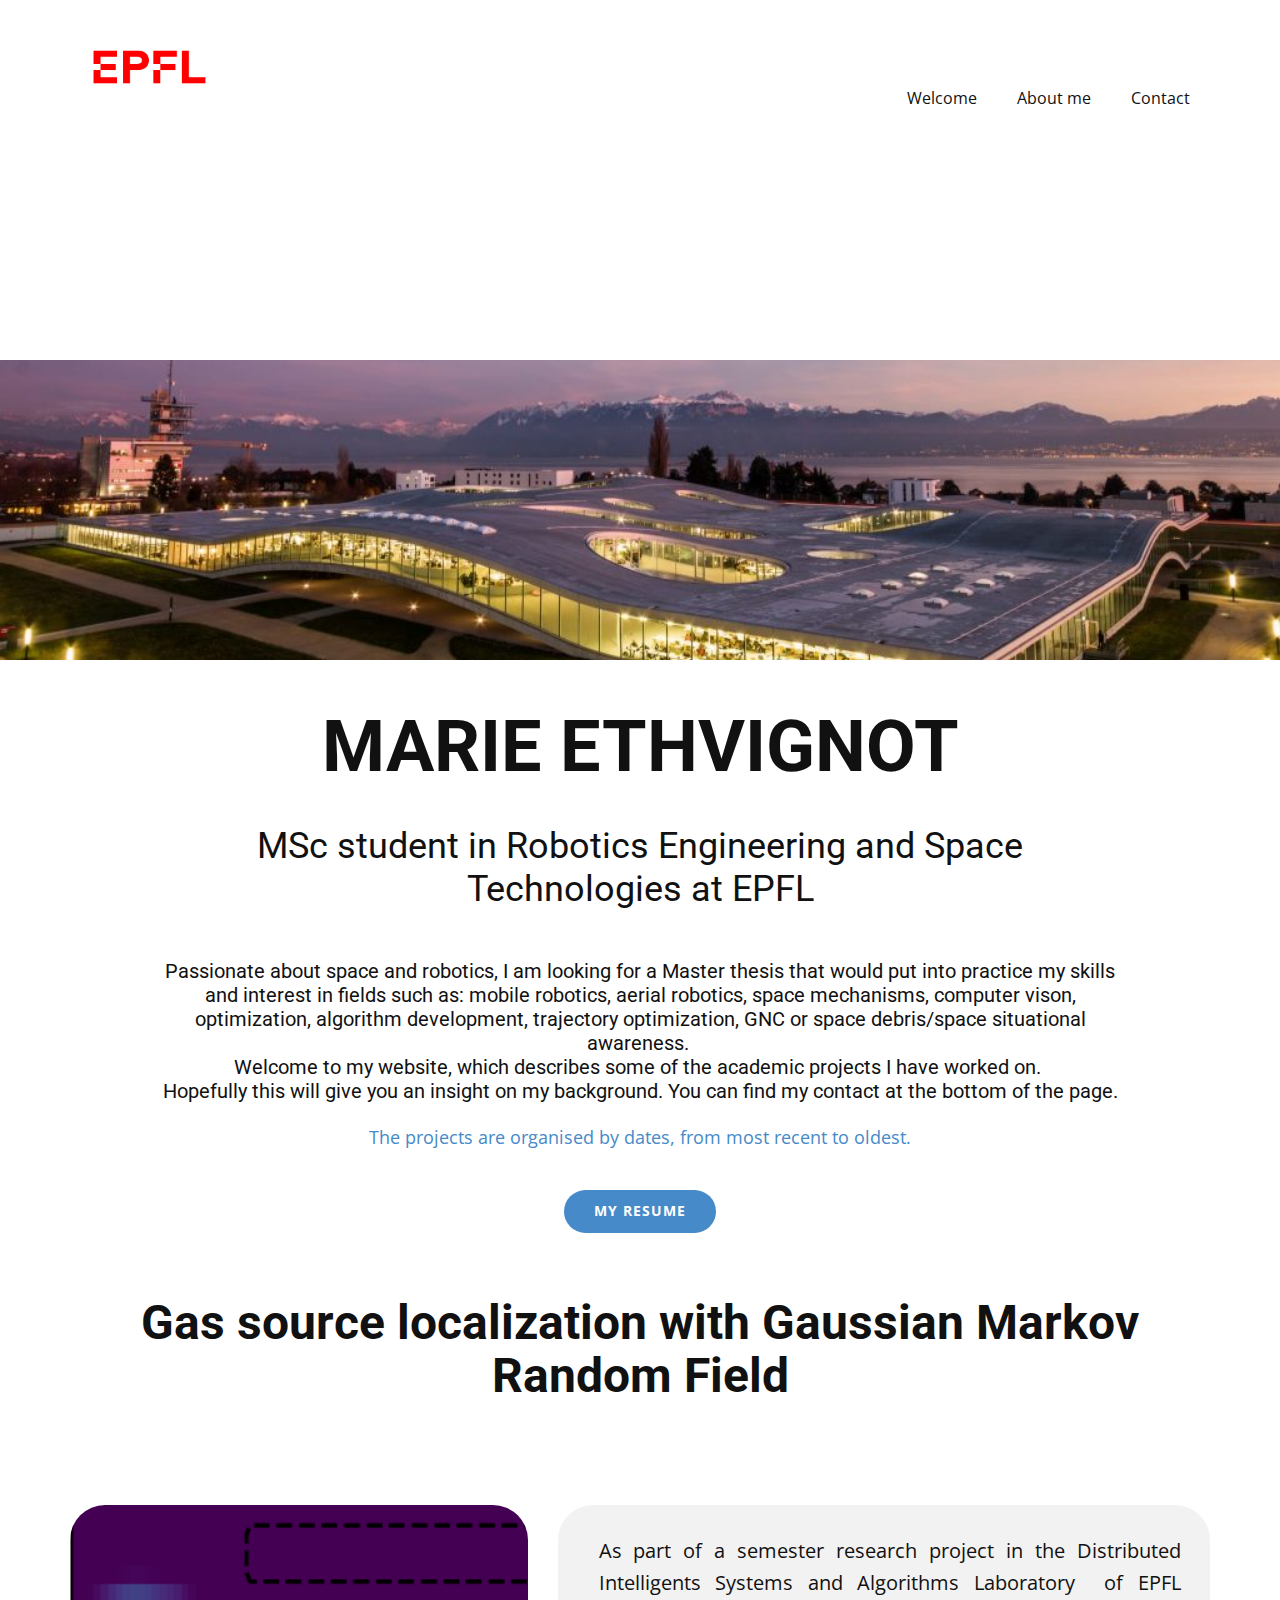
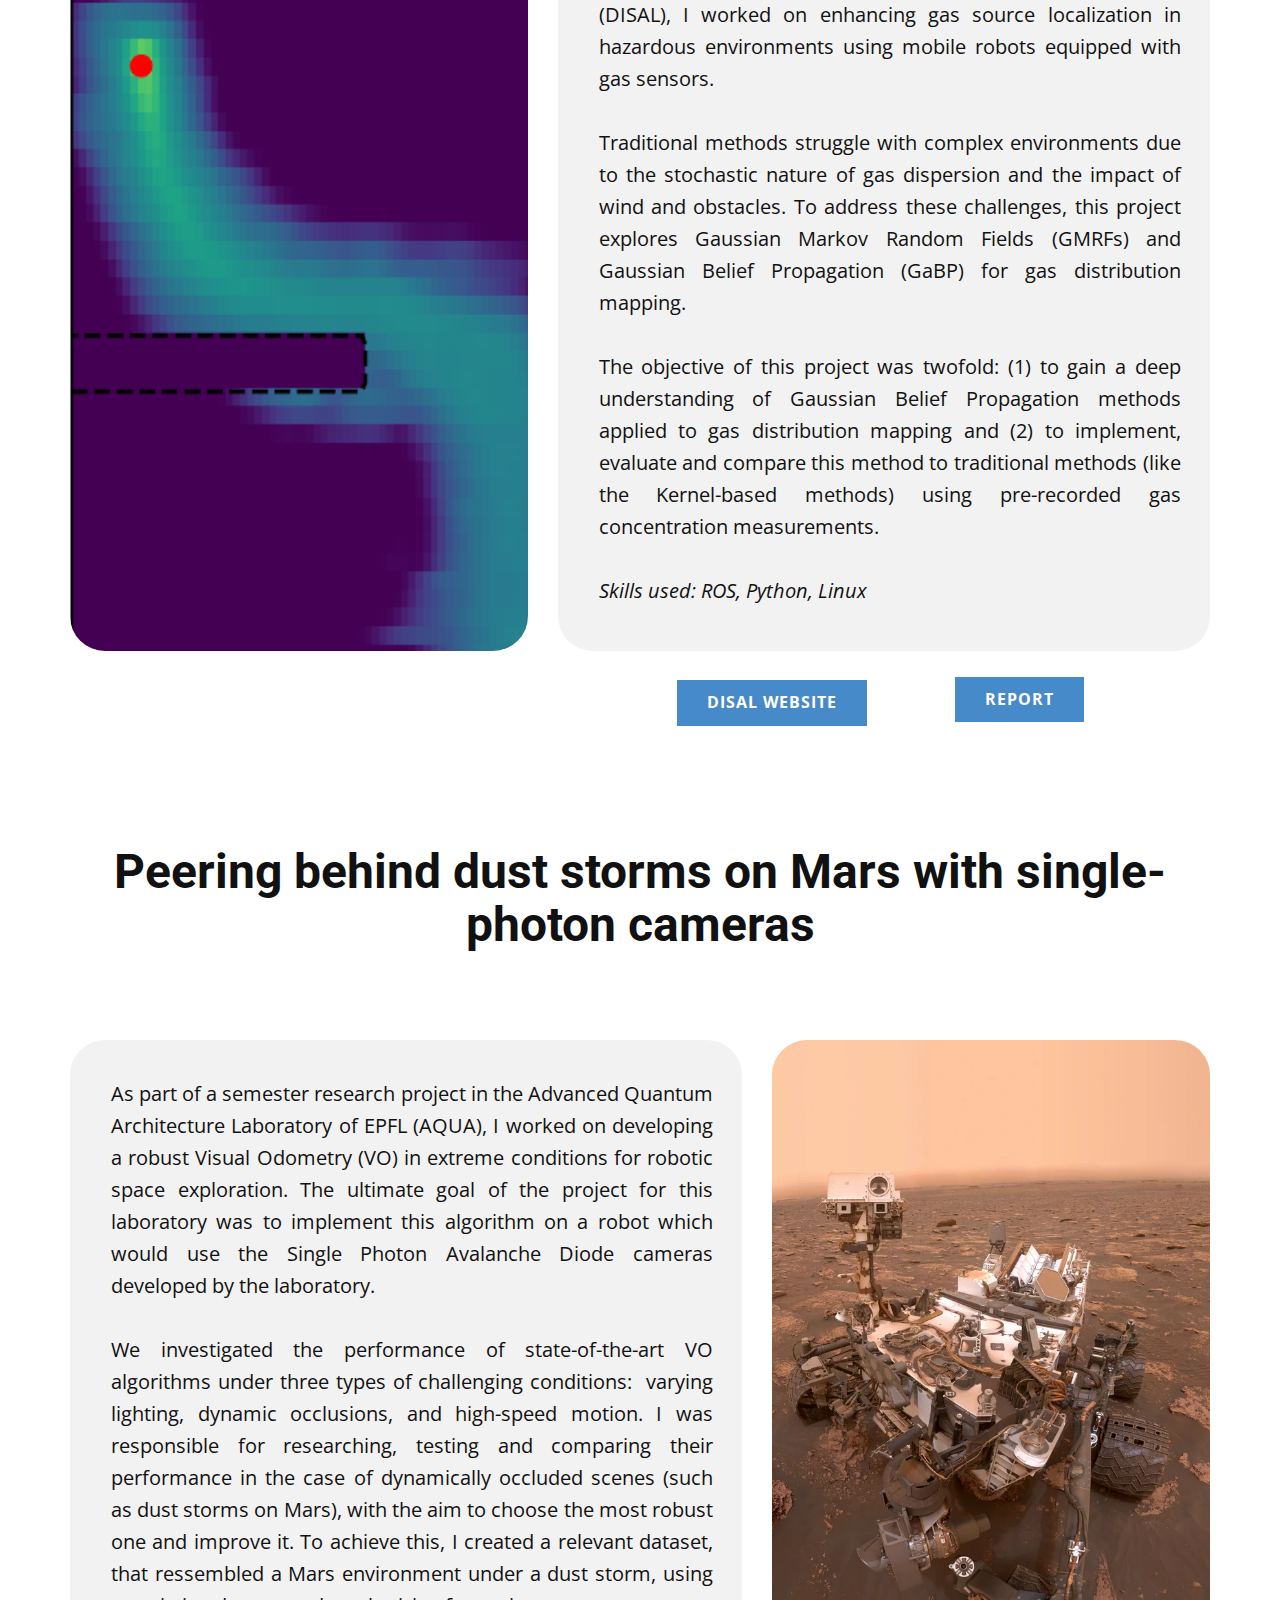
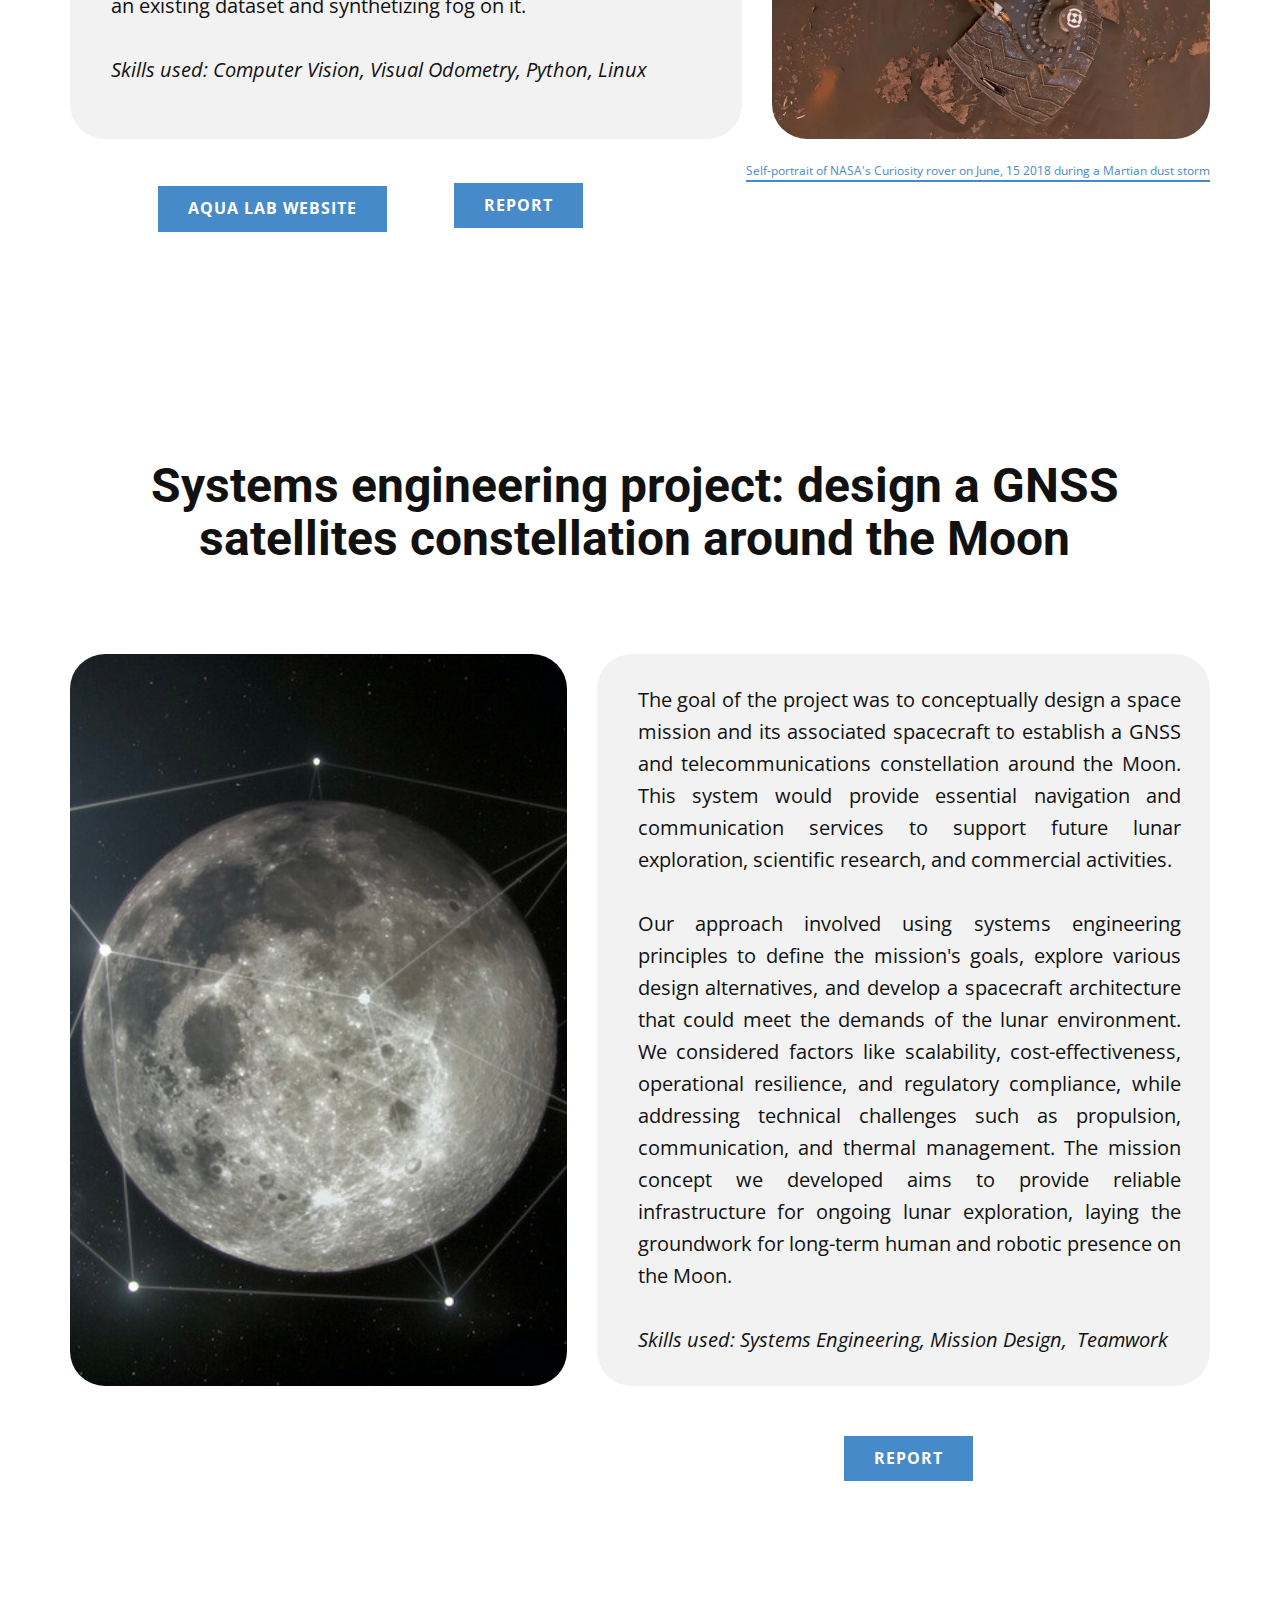
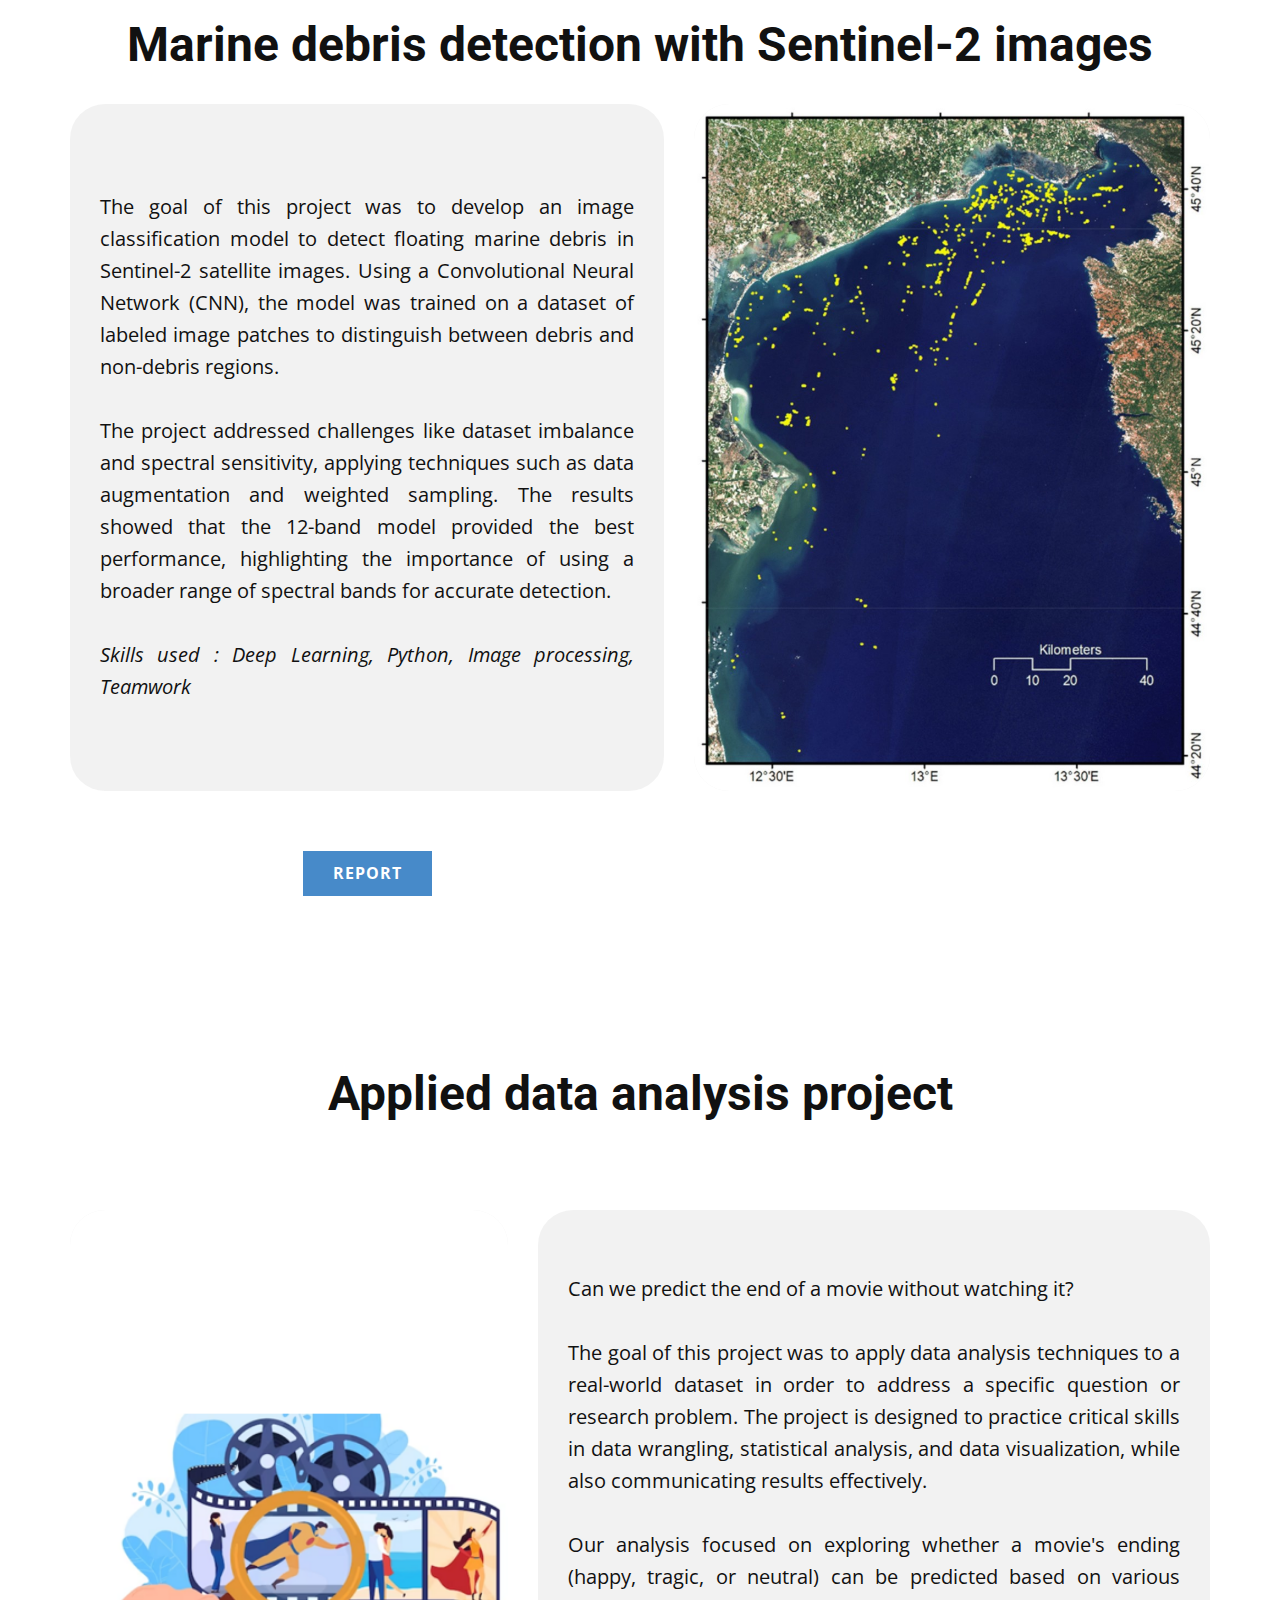
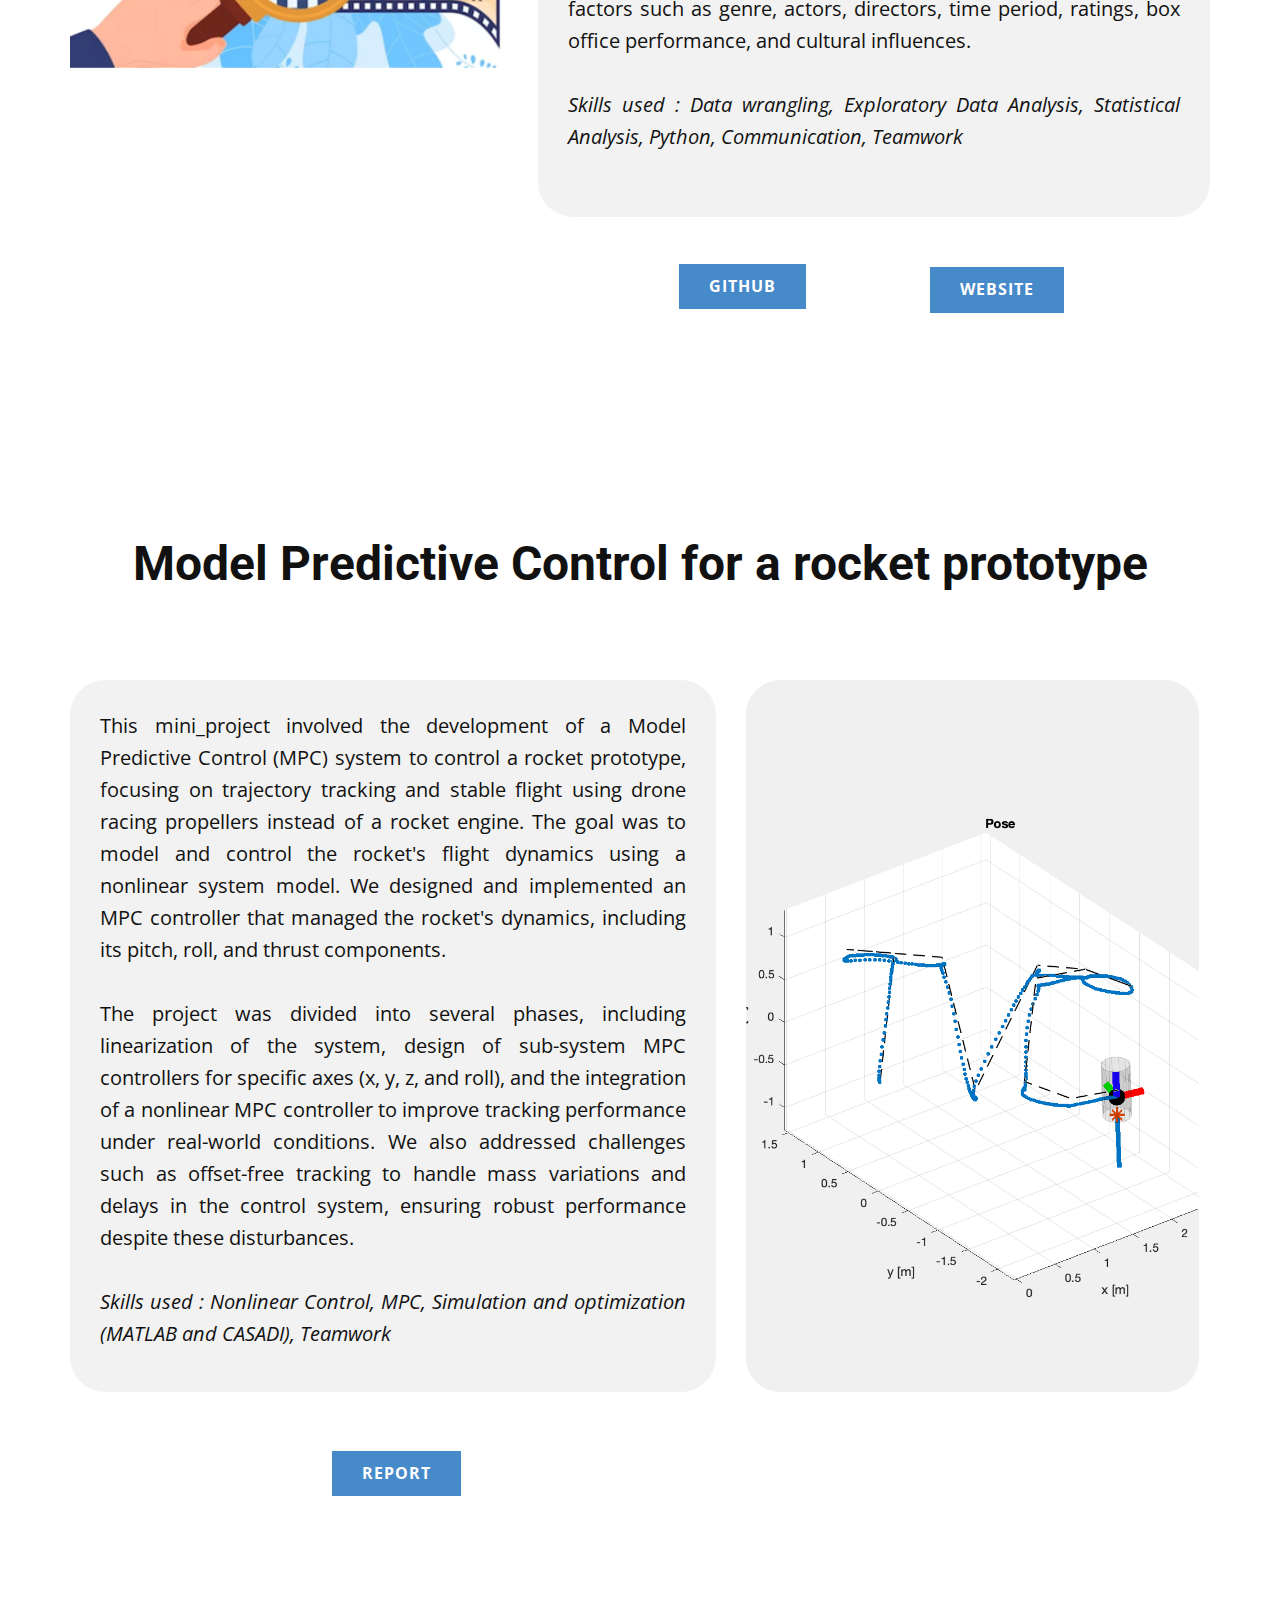
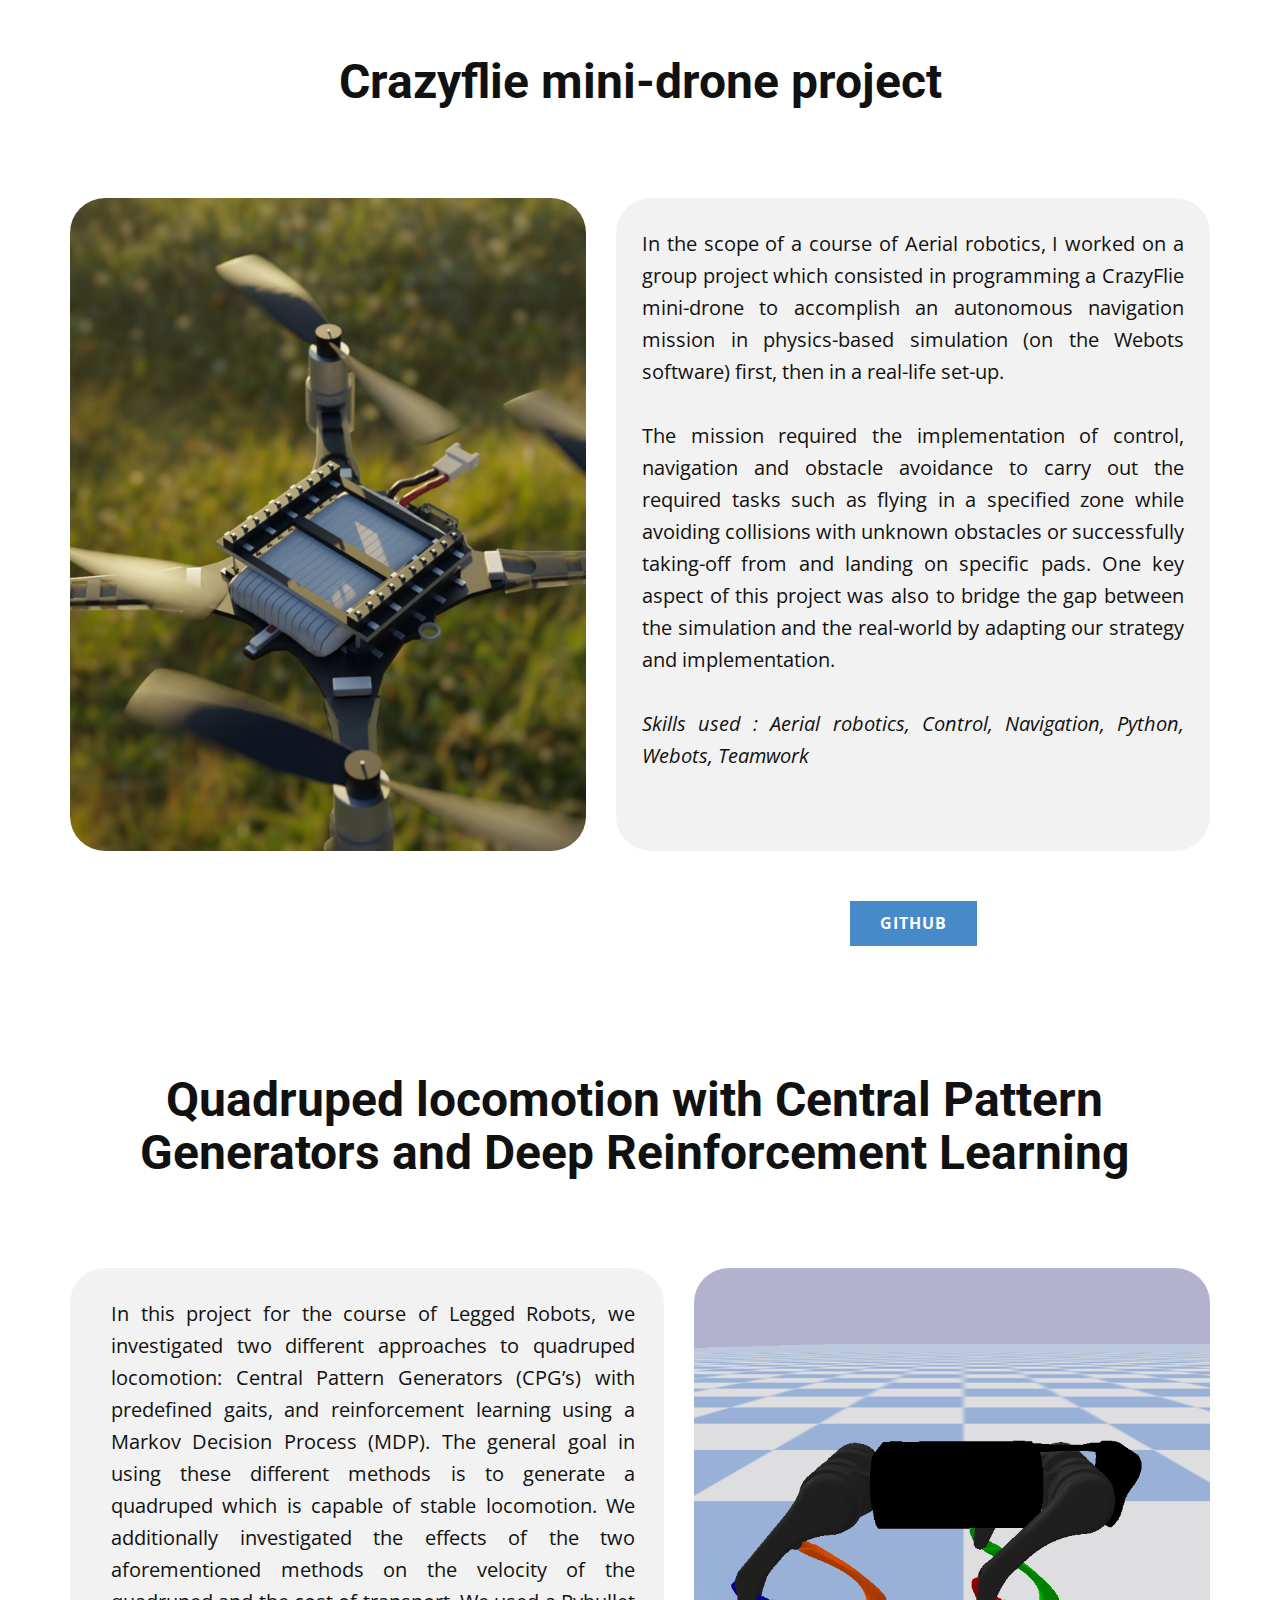
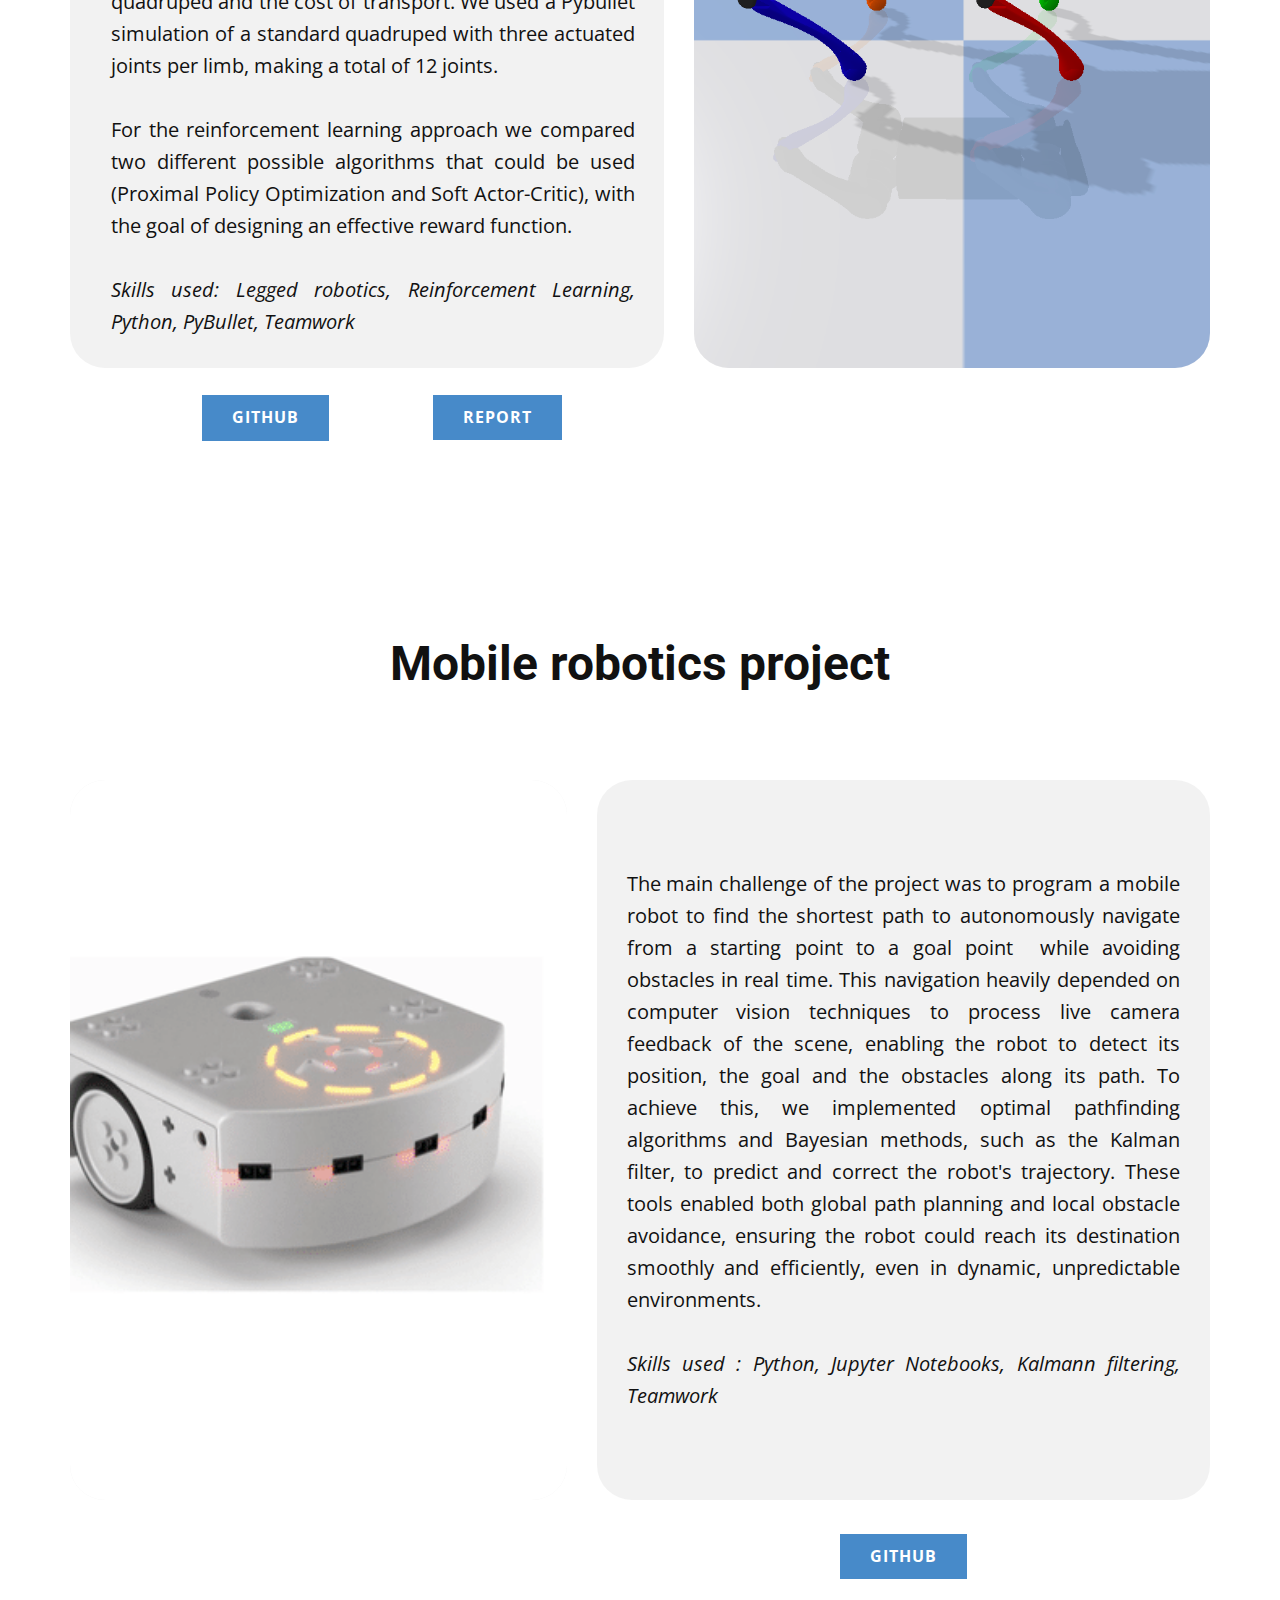
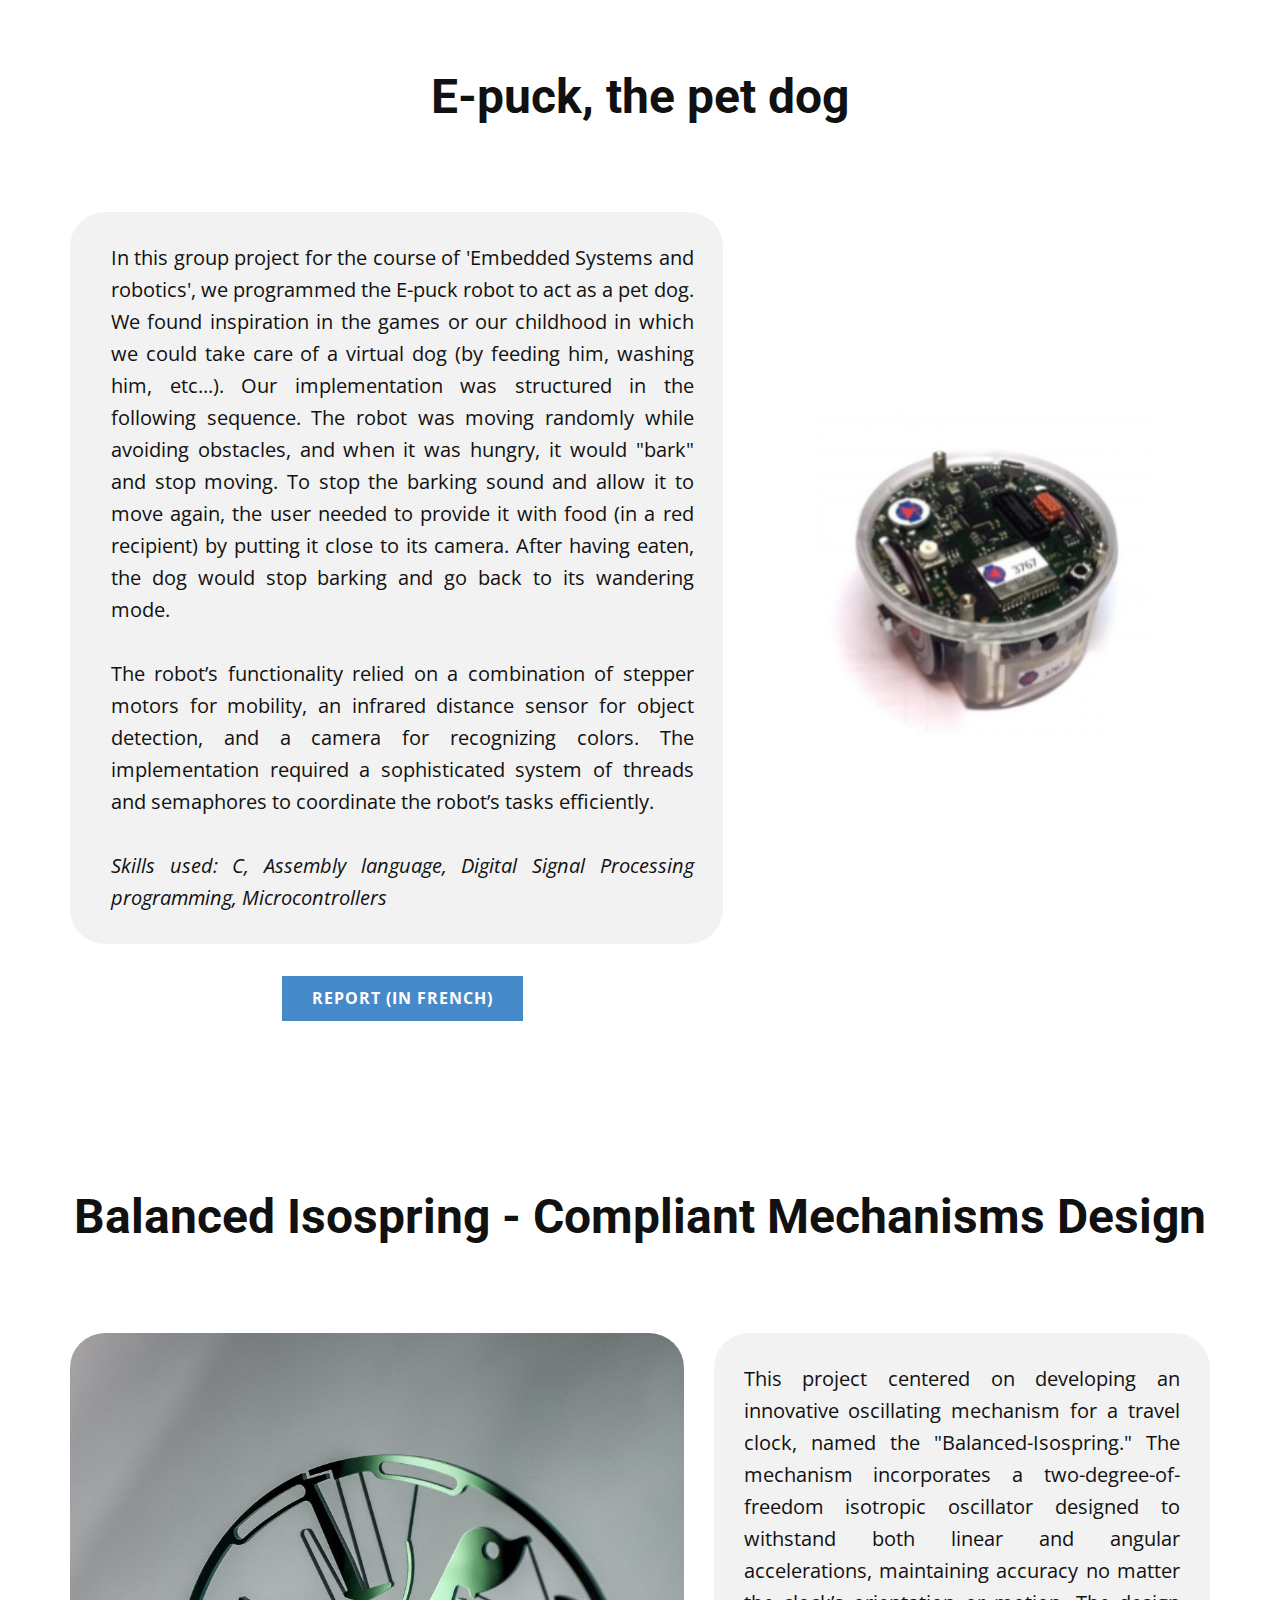
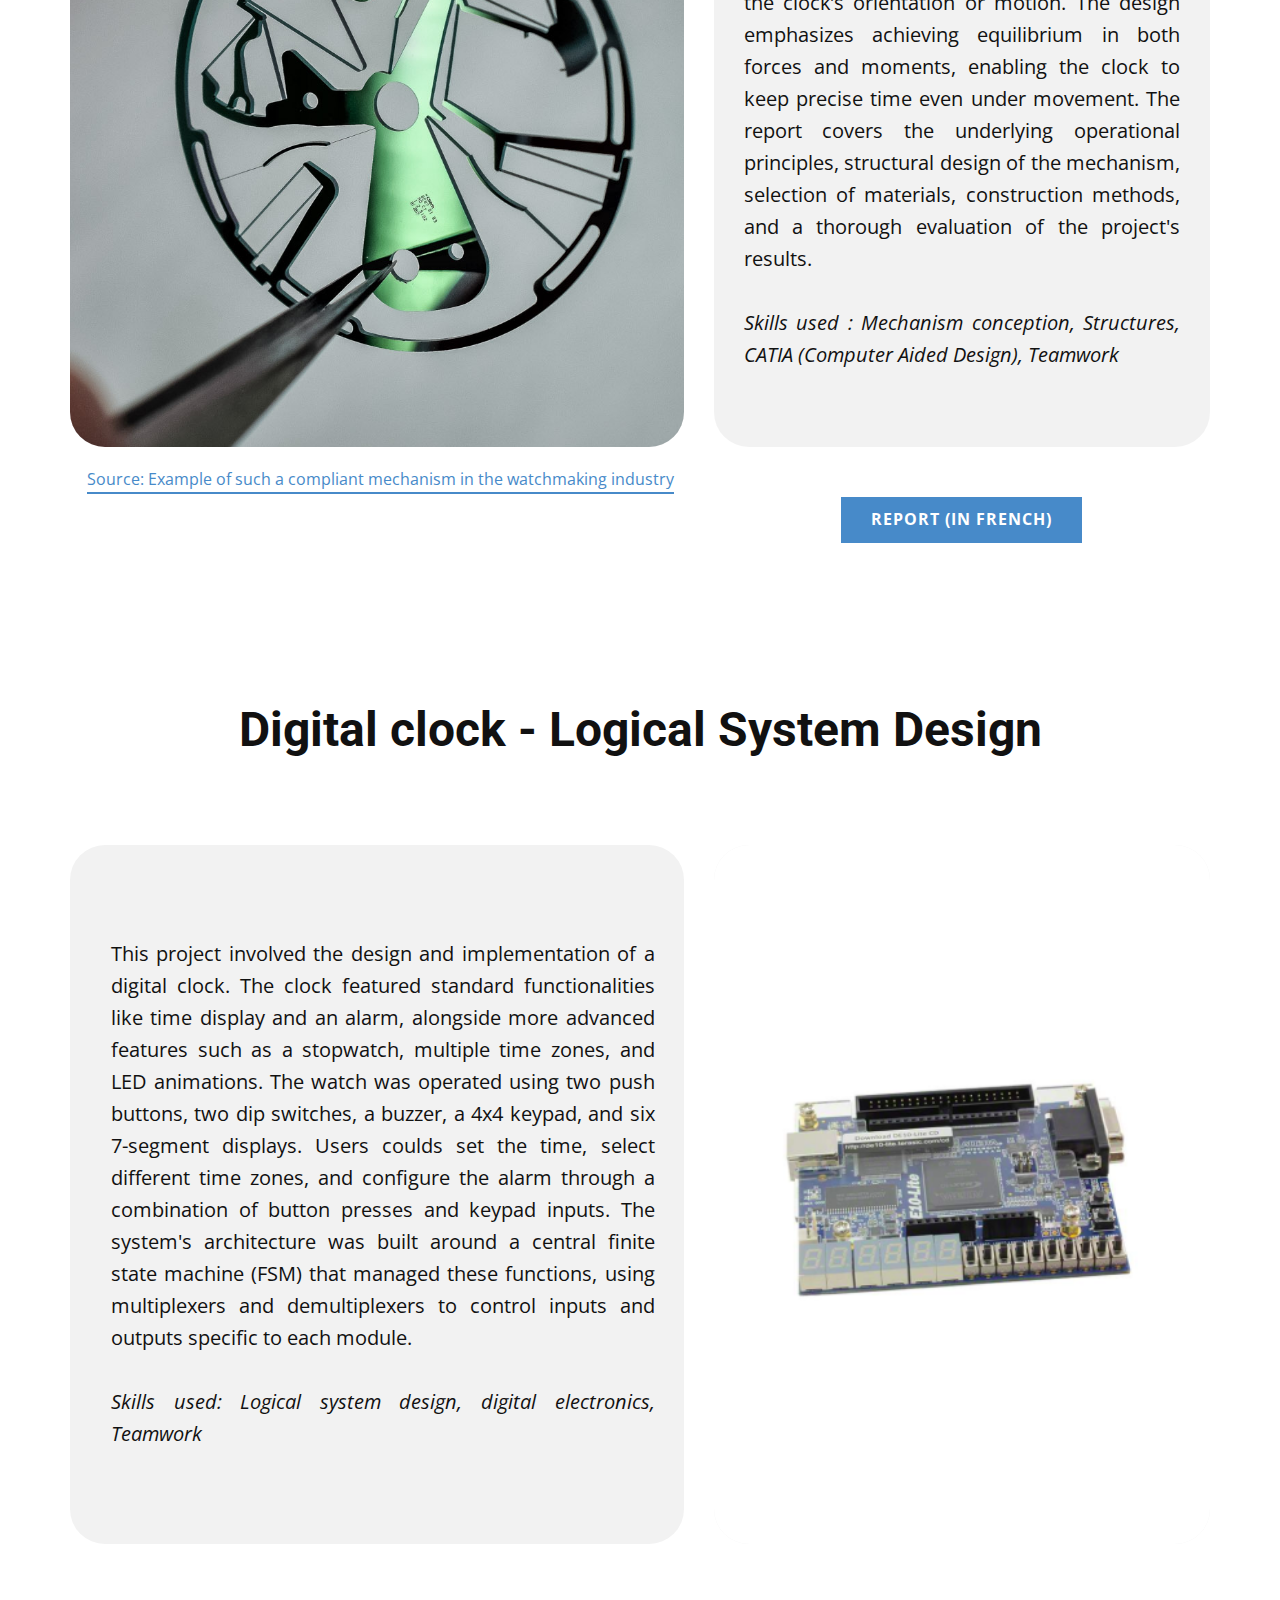
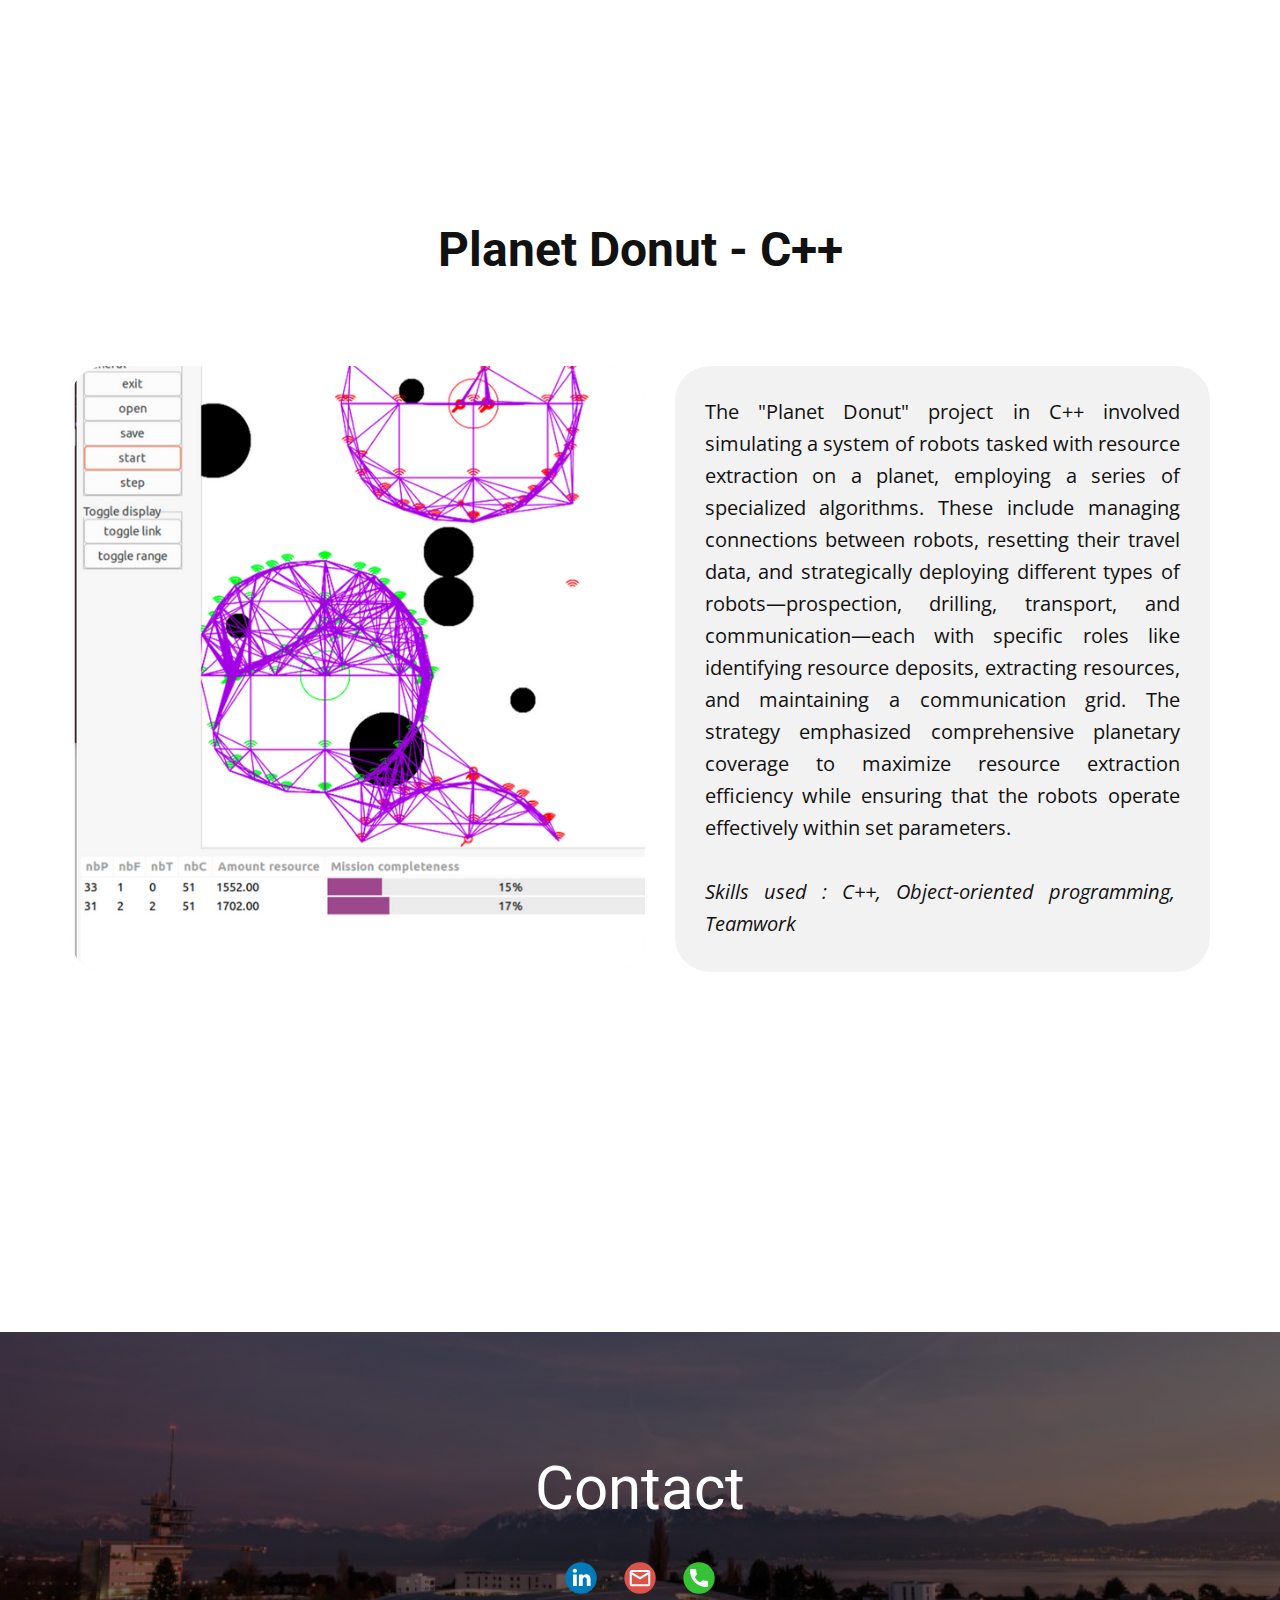
<file: index.html>
<!DOCTYPE html>
<html style="font-size: 16px;" lang="fr"><head>
    <meta name="viewport" content="width=device-width, initial-scale=1.0">
    <meta charset="utf-8">
    <meta name="keywords" content="L&amp;apos;IA au service des entreprises, Neurovision, Notre équipe, Impact de l&amp;apos;IA sur l&amp;apos;éducation, Assistants numériques IA, Témoignages, Nos coordonnées, Commencez maintenant !">
    <meta name="description" content="">
    <title>Page 1</title>
    <link rel="stylesheet" href="nicepage.css" media="screen">
<link rel="stylesheet" href="index.css" media="screen">
    <script class="u-script" type="text/javascript" src="jquery.js" defer=""></script>
    <script class="u-script" type="text/javascript" src="nicepage.js" defer=""></script>
    <meta name="generator" content="Nicepage 7.5.2, nicepage.com">
    
    
    
    
    
    
    
    
    
    
    
    
    
    
    
    
    
    <link id="u-theme-google-font" rel="stylesheet" href="https://fonts.googleapis.com/css?family=Roboto:100,100i,300,300i,400,400i,500,500i,700,700i,900,900i|Open+Sans:300,300i,400,400i,500,500i,600,600i,700,700i,800,800i">
    <script type="application/ld+json">{
		"@context": "http://schema.org",
		"@type": "Organization",
		"name": "",
		"logo": "images/logo.png"
}</script>
    <meta name="theme-color" content="#478ac9">
    <meta property="og:title" content="Page 1">
    <meta property="og:type" content="website">
  <meta data-intl-tel-input-cdn-path="intlTelInput/"></head>
  <body data-home-page="Page-1.html" data-home-page-title="Page 1" data-path-to-root="./" data-include-products="false" class="u-body u-xl-mode" data-lang="fr"><header class=" u-border-no-bottom u-border-no-left u-border-no-right u-border-no-top u-clearfix u-header u-section-row-container" id="sec-2d0d" style="background-image: none"><div class="u-section-rows">
        <div class="u-clearfix u-section-row" data-animation-name="" data-animation-duration="0" data-animation-delay="0" data-animation-direction="" id="sec-e608">
          <div class="u-clearfix u-sheet u-valign-middle u-sheet-1">
            <a href="#" class="u-image u-logo u-image-1" data-image-width="1920" data-image-height="1080">
              <img src="images/logo.png" class="u-logo-image u-logo-image-1">
            </a>
            <nav class="u-menu u-menu-one-level u-offcanvas u-menu-1">
              <div class="menu-collapse" style="font-size: 1rem; letter-spacing: 0px;">
                <a class="u-button-style u-custom-left-right-menu-spacing u-custom-padding-bottom u-custom-top-bottom-menu-spacing u-hamburger-link u-nav-link u-text-active-palette-1-base u-text-hover-palette-2-base" href="#">
                  <svg class="u-svg-link" viewBox="0 0 24 24"><use xlink:href="#menu-hamburger"></use></svg>
                  <svg class="u-svg-content" version="1.1" id="menu-hamburger" viewBox="0 0 16 16" x="0px" y="0px" xmlns:xlink="http://www.w3.org/1999/xlink" xmlns="http://www.w3.org/2000/svg"><g><rect y="1" width="16" height="2"></rect><rect y="7" width="16" height="2"></rect><rect y="13" width="16" height="2"></rect>
</g></svg>
                </a>
              </div>
              <div class="u-custom-menu u-nav-container">
                <ul class="u-nav u-unstyled u-nav-1"><li class="u-nav-item"><a class="u-button-style u-nav-link u-text-active-palette-1-base u-text-hover-palette-2-base" href="./#sec-7e2e" data-page-id="1869829940" style="padding: 10px 20px;">Welcome</a>
</li><li class="u-nav-item"><a class="u-button-style u-nav-link u-text-active-palette-1-base u-text-hover-palette-2-base" href="./#sec-7e2e" data-page-id="1869829940" style="padding: 10px 20px;">About me</a>
</li><li class="u-nav-item"><a class="u-button-style u-nav-link u-text-active-palette-1-base u-text-hover-palette-2-base" href="./#sec-862b" data-page-id="1869829940" style="padding: 10px 20px;">Contact</a>
</li></ul>
              </div>
              <div class="u-custom-menu u-nav-container-collapse">
                <div class="u-black u-container-style u-inner-container-layout u-opacity u-opacity-95 u-sidenav">
                  <div class="u-inner-container-layout u-sidenav-overflow">
                    <div class="u-menu-close"></div>
                    <ul class="u-align-center u-nav u-popupmenu-items u-unstyled u-nav-2"><li class="u-nav-item"><a class="u-button-style u-nav-link" href="./#sec-7e2e" data-page-id="1869829940">Welcome</a>
</li><li class="u-nav-item"><a class="u-button-style u-nav-link" href="./#sec-7e2e" data-page-id="1869829940">About me</a>
</li><li class="u-nav-item"><a class="u-button-style u-nav-link" href="./#sec-862b" data-page-id="1869829940">Contact</a>
</li></ul>
                  </div>
                </div>
                <div class="u-black u-menu-overlay u-opacity u-opacity-70"></div>
              </div>
            </nav>
          </div>
          
          
          
          
          
        </div>
        <div class="u-section-row" id="sec-c773">
          <div class="u-clearfix u-sheet u-sheet-2"></div>
          
          
          
          
          
        </div>
      </div></header>
    <section class="u-clearfix u-gradient u-section-1" id="sec-7e2e">
      <img class="u-align-center u-expanded-width u-image u-image-1" src="images/rolex_cds.jpg" data-image-width="1024" data-image-height="683">
      <h1 class="u-align-center u-text u-text-1">MARIE ETHVIGNOT</h1>
      <h3 class="u-align-center u-text u-text-2">MSc student in Robotics Engineering and Space Technologies at EPFL</h3>
      <h5 class="u-align-center u-text u-text-3">Passionate about  space and robotics, I am looking for a Master thesis that would put into practice my skills and interest in fields such as: mobile robotics, aerial robotics, space mechanisms, computer vison, optimization, algorithm development, trajectory optimization, GNC or space debris/space situational awareness.&nbsp;<br>Welcome to my website, which describes some of the academic projects I have worked on.&nbsp;<br>Hopefully this will give you an insight on my background. You can find my contact at the bottom of the page.
      </h5>
      <p class="u-align-center u-text u-text-palette-1-base u-text-4">The projects are organised by dates, from most recent to oldest.<span style="font-style: italic;"></span>
      </p>
      <a href="files/Resume.pdf" class="u-btn u-btn-round u-button-style u-file-link u-hover-palette-1-light-1 u-palette-1-base u-radius u-btn-1">MY RESUME </a>
    </section>
    <section class="u-clearfix u-section-2" id="sec-0cc5">
      <div class="u-clearfix u-sheet u-sheet-1">
        <h2 class="u-align-center u-text u-text-default u-text-1"> Gas source localization with Gaussian Markov Random Field</h2>
        <div class="data-layout-selected u-clearfix u-expanded-width u-gutter-30 u-layout-wrap u-layout-wrap-1">
          <div class="u-layout" style="">
            <div class="u-layout-row" style="">
              <div class="u-container-style u-image u-layout-cell u-radius u-shape-round u-size-25 u-image-1" data-image-width="1028" data-image-height="1024">
                <div class="u-container-layout u-container-layout-1"></div>
              </div>
              <div class="u-align-justify u-container-style u-grey-5 u-layout-cell u-radius u-shape-round u-size-35 u-layout-cell-2" data-image-width="735" data-image-height="675">
                <div class="u-container-layout u-valign-middle u-container-layout-2">
                  <p class="u-text u-text-2">As part of a semester research project in the Distributed Intelligents Systems and Algorithms Laboratory&nbsp; of EPFL (DISAL), ​I worked on enhancing gas source localization in hazardous environments using mobile robots equipped with gas sensors.<br>
                    <br>Traditional methods struggle with complex environments due to the stochastic nature of gas dispersion and the impact of wind and obstacles. To address these challenges, this project explores Gaussian Markov Random Fields (GMRFs) and Gaussian Belief Propagation (GaBP) for gas distribution mapping.&nbsp;<br>
                    <br>
                    <span style="font-style: italic;">
                      <span style="font-style: normal;">The objective of this project was twofold: (1) to gain a deep understanding of Gaussian Belief Propagation methods applied to gas distribution mapping and (2) to implement, evaluate and compare this method to traditional methods (like the Kernel-based methods) using pre-recorded gas concentration measurements.</span>
                      <br>
                      <br> Skills used: ROS, Python, Linux
                    </span>
                    <br>
                  </p>
                </div>
              </div>
            </div>
          </div>
        </div>
        <a href="files/Report.pdf" class="u-btn u-button-style u-file-link u-hover-palette-1-dark-1 u-palette-1-base u-btn-1" target="_blank">REPORT </a>
        <a href="https://www.epfl.ch/labs/disal/" class="u-btn u-button-style u-hover-palette-1-dark-1 u-palette-1-base u-btn-2">DISAL WEBSITE </a>
      </div>
    </section>
    <section class="u-clearfix u-section-3" id="sec-3566">
      <div class="u-clearfix u-sheet u-sheet-1">
        <h2 class="u-align-center u-text u-text-default u-text-1"> Peering behind dust storms on Mars with single-photon cameras </h2>
        <div class="custom-expanded data-layout-selected u-clearfix u-expanded-width-lg u-expanded-width-md u-expanded-width-sm u-expanded-width-xl u-gutter-30 u-layout-wrap u-layout-wrap-1">
          <div class="u-layout" style="">
            <div class="u-layout-row" style="">
              <div class="u-align-justify u-container-style u-grey-5 u-layout-cell u-radius u-shape-round u-size-36 u-layout-cell-1">
                <div class="u-container-layout u-valign-middle u-container-layout-1">
                  <p class="u-text u-text-2">As part of a semester research project in the Advanced Quantum Architecture Laboratory  of EPFL (AQUA), ​I worked on developing a robust Visual Odometry (VO) in extreme conditions for robotic space exploration. The ultimate goal of the project for this laboratory was to implement this algorithm on a robot which would use the Single&nbsp;Photon Avalanche Diode cameras developed by the laboratory.<br>
                    <br>We investigated the performance of state-of-the-art VO algorithms under three types of challenging conditions:&nbsp; varying lighting, dynamic occlusions, and high-speed motion. I was responsible for researching, testing and comparing their performance in the case of dynamically occluded scenes (such as dust storms on Mars), with the aim to choose the most robust one and improve it. To achieve this, I created a relevant dataset, that ressembled a Mars environment under a dust storm, using an existing dataset and synthetizing fog on it.<br>
                    <br>
                    <span style="font-style: italic;"> Skills used: Computer Vision, Visual Odometry, Python, Linux</span>
                    <br>
                  </p>
                </div>
              </div>
              <div class="u-container-style u-gradient u-image u-layout-cell u-radius u-shape-round u-size-24 u-image-1" data-image-width="1920" data-image-height="1080">
                <div class="u-container-layout u-container-layout-2"></div>
              </div>
            </div>
          </div>
        </div>
        <a href="https://www.jpl.nasa.gov/news/martian-dust-storm-grows-global-curiosity-captures-photos-of-thickening-haze/" class="u-active-none u-border-2 u-border-no-left u-border-no-right u-border-no-top u-border-palette-1-base u-btn u-btn-rectangle u-button-style u-hover-none u-none u-btn-1">Self-portrait of NASA's Curiosity rover on June, 15 2018 during a Martian dust storm</a>
        <a href="files/Semester_project-8-aveccompression.pdf" class="u-btn u-button-style u-file-link u-hover-palette-1-dark-1 u-palette-1-base u-btn-2" target="_blank">REPORT </a>
        <a href="https://www.epfl.ch/labs/aqua/" class="u-btn u-button-style u-hover-palette-1-dark-1 u-palette-1-base u-btn-3">AQUA LAB WEBSITE </a>
      </div>
    </section>
    <section class="u-clearfix u-section-4" id="sec-5342">
      <div class="u-clearfix u-sheet u-sheet-1">
        <h2 class="u-align-center u-text u-text-1"> Systems engineering project: design a GNSS satellites constellation around the Moon</h2>
        <div class="data-layout-selected u-clearfix u-expanded-width u-gutter-30 u-layout-wrap u-layout-wrap-1">
          <div class="u-layout" style="">
            <div class="u-layout-row" style="">
              <div class="u-container-style u-gradient u-image u-layout-cell u-radius u-shape-round u-size-27 u-image-1">
                <div class="u-container-layout u-container-layout-1"></div>
              </div>
              <div class="u-align-justify u-container-style u-grey-5 u-layout-cell u-radius u-shape-round u-size-33 u-layout-cell-2" data-image-width="1000" data-image-height="553">
                <div class="u-container-layout u-valign-middle u-container-layout-2">
                  <p class="u-text u-text-2"> The goal of the project was to conceptually design a space mission and its associated spacecraft to establish a GNSS and telecommunications constellation around the Moon. This system would provide essential navigation and communication services to support future lunar exploration, scientific research, and commercial activities.&nbsp;<br>
                    <br>Our approach involved using systems engineering principles to define the mission's goals, explore various design alternatives, and develop a spacecraft architecture that could meet the demands of the lunar environment. We considered factors like scalability, cost-effectiveness, operational resilience, and regulatory compliance, while addressing technical challenges such as propulsion, communication, and thermal management. The mission concept we developed aims to provide reliable infrastructure for ongoing lunar exploration, laying the groundwork for long-term human and robotic presence on the Moon.<br>
                    <br>
                    <span style="font-style: italic;"> Skills used: ​Systems Engineering, Mission Design,&nbsp; Teamwork</span>
                    <br>
                  </p>
                </div>
              </div>
            </div>
          </div>
        </div>
        <a href="files/EE584_2024_Group7_Lunar_GNSS-3.pdf" class="u-btn u-button-style u-file-link u-hover-palette-1-dark-1 u-palette-1-base u-btn-1" target="_blank">REPORT </a>
      </div>
    </section>
    <section class="u-clearfix u-section-5" id="sec-ed4f" data-animation-name="" data-animation-duration="0" data-animation-delay="0" data-animation-direction="">
      <div class="u-clearfix u-sheet u-sheet-1">
        <h2 class="u-text u-text-default u-text-1">Marine debris detection with Sentinel-2 images</h2>
        <div class="data-layout-selected u-clearfix u-expanded-width u-gutter-30 u-layout-wrap u-layout-wrap-1">
          <div class="u-layout" style="">
            <div class="u-layout-row" style="">
              <div class="u-align-justify u-container-style u-gradient u-layout-cell u-radius u-shape-round u-size-32 u-layout-cell-1" data-image-width="3224" data-image-height="2097">
                <div class="u-container-layout u-valign-middle u-container-layout-1">
                  <p class="u-text u-text-default u-text-2"> The goal of this project was to develop an image classification model to detect floating marine debris in Sentinel-2 satellite images. Using a Convolutional Neural Network (CNN), the model was trained on a dataset of labeled image patches to distinguish between debris and non-debris regions.&nbsp;<br>
                    <br>The project addressed challenges like dataset imbalance and spectral sensitivity, applying techniques such as data augmentation and weighted sampling. The results showed that the 12-band model provided the best performance, highlighting the importance of using a broader range of spectral bands for accurate detection.<br>
                    <br>
                    <span style="font-style: italic;">Skills used : Deep Learning, Python, Image processing, Teamwork&nbsp;</span>
                  </p>
                </div>
              </div>
              <div class="u-container-style u-gradient u-image u-layout-cell u-radius u-shape-round u-size-28 u-image-1" data-image-width="1294" data-image-height="843">
                <div class="u-container-layout u-container-layout-2"></div>
              </div>
            </div>
          </div>
        </div>
        <a href="files/Ipeo-1.pdf" class="u-btn u-button-style u-file-link u-hover-palette-1-dark-1 u-palette-1-base u-btn-1" target="_blank">REPORT </a>
      </div>
    </section>
    <section class="u-clearfix u-section-6" id="sec-8381" data-animation-name="" data-animation-duration="0" data-animation-delay="0" data-animation-direction="">
      <div class="u-clearfix u-sheet u-valign-middle u-sheet-1">
        <h2 class="u-text u-text-default u-text-1"> Applied data analysis project</h2>
        <div class="data-layout-selected u-clearfix u-expanded-width u-gutter-30 u-layout-wrap u-layout-wrap-1">
          <div class="u-layout" style="">
            <div class="u-layout-row" style="">
              <div class="u-container-style u-gradient u-image u-layout-cell u-radius u-shape-round u-size-24 u-image-1" data-image-width="602" data-image-height="705">
                <div class="u-container-layout u-container-layout-1"></div>
              </div>
              <div class="u-align-justify u-container-style u-gradient u-layout-cell u-radius u-shape-round u-size-36 u-layout-cell-2" data-image-width="1294" data-image-height="843">
                <div class="u-container-layout u-valign-middle u-container-layout-2">
                  <p class="u-text u-text-default u-text-2">Can we predict the end of a movie without watching it? <br>
                    <br>The goal of this project was to apply data analysis techniques to a real-world dataset in order to address a specific question or research problem. The project is designed to practice critical skills in data wrangling, statistical analysis, and data visualization, while also communicating results effectively.<br>
                    <br>Our analysis focused on exploring whether a movie's ending (happy, tragic, or neutral) can be predicted based on various factors such as genre, actors, directors, time period, ratings, box office performance, and cultural influences.&nbsp;<br>
                    <br>
                    <span style="font-style: italic;">Skills used : Data wrangling, Exploratory Data Analysis, Statistical Analysis, Python, Communication, Teamwork&nbsp;</span>
                  </p>
                </div>
              </div>
            </div>
          </div>
        </div>
        <a href="https://github.com/epfl-ada/ada-2024-project-bigdada/tree/main" class="u-btn u-button-style u-hover-palette-1-dark-1 u-palette-1-base u-btn-1">GITHUB </a>
        <a href="https://epfl-ada.github.io/ada-2024-project-bigdada/index.html" class="u-btn u-button-style u-hover-palette-1-dark-1 u-palette-1-base u-btn-2">WEBSITE</a>
      </div>
    </section>
    <section class="u-clearfix u-section-7" id="sec-a9c3" data-animation-name="" data-animation-duration="0" data-animation-delay="0" data-animation-direction="">
      <div class="u-clearfix u-sheet u-sheet-1">
        <h2 class="u-text u-text-default u-text-1">Model Predictive Control for a rocket prototype</h2>
        <div class="custom-expanded data-layout-selected u-clearfix u-gutter-30 u-layout-wrap u-layout-wrap-1">
          <div class="u-layout" style="">
            <div class="u-layout-row" style="">
              <div class="u-align-justify u-container-style u-gradient u-layout-cell u-radius u-shape-round u-size-35 u-layout-cell-1" data-image-width="2532" data-image-height="1288">
                <div class="u-container-layout u-container-layout-1">
                  <p class="u-text u-text-default u-text-2">This mini_project involved the development of a Model Predictive Control (MPC) system to control a rocket prototype, focusing on trajectory tracking and stable flight using drone racing propellers instead of a rocket engine. The goal was to model and control the rocket's flight dynamics using a nonlinear system model.
We designed and implemented an MPC controller that managed the rocket's dynamics, including its pitch, roll, and thrust components.&nbsp;<br>
                    <br>The project was divided into several phases, including linearization of the system, design of sub-system MPC controllers for specific axes (x, y, z, and roll), and the integration of a nonlinear MPC controller to improve tracking performance under real-world conditions. We also addressed challenges such as offset-free tracking to handle mass variations and delays in the control system, ensuring robust performance despite these disturbances.<br>
                    <br>
                    <span style="font-style: italic;">Skills used : ​Nonlinear Control, MPC, Simulation and optimization (MATLAB and CASADI), Teamwork&nbsp;</span>
                  </p>
                </div>
              </div>
              <div class="u-container-style u-gradient u-image u-layout-cell u-radius u-shape-round u-size-25 u-image-1" data-image-width="1294" data-image-height="843">
                <div class="u-container-layout u-container-layout-2"></div>
              </div>
            </div>
          </div>
        </div>
        <a href="files/MPC.pdf" class="u-btn u-button-style u-file-link u-hover-palette-1-dark-1 u-palette-1-base u-btn-1" target="_blank">REPORT </a>
      </div>
    </section>
    <section class="u-clearfix u-section-8" id="sec-56c1" data-animation-name="" data-animation-duration="0" data-animation-delay="0" data-animation-direction="">
      <div class="u-clearfix u-sheet u-sheet-1">
        <h2 class="u-text u-text-default u-text-1">Crazyflie mini-drone project </h2>
        <div class="data-layout-selected u-clearfix u-expanded-width u-gutter-30 u-layout-wrap u-layout-wrap-1">
          <div class="u-layout" style="">
            <div class="u-layout-row" style="">
              <div class="u-container-style u-gradient u-image u-layout-cell u-radius u-shape-round u-size-28 u-image-1" data-image-width="1294" data-image-height="843">
                <div class="u-container-layout u-container-layout-1"></div>
              </div>
              <div class="u-align-justify u-container-style u-gradient u-layout-cell u-radius u-shape-round u-size-32 u-layout-cell-2" data-image-width="1294" data-image-height="843">
                <div class="u-container-layout u-valign-top u-container-layout-2">
                  <p class="u-text u-text-default u-text-2">In the scope of a course of Aerial robotics, I worked on a group project which consisted in programming a CrazyFlie mini-drone to accomplish an autonomous navigation mission in physics-based simulation (on the Webots software) first, then in a real-life set-up.&nbsp;<br>
                    <br>The mission required the implementation of control, navigation and obstacle avoidance to carry out the required tasks such as flying in a specified zone while avoiding collisions with unknown obstacles or successfully taking-off from and landing  on specific pads. One key aspect of this project was also to bridge the gap between the simulation and the real-world by adapting our strategy and implementation.<br>
                    <br>
                    <span style="font-style: italic;">Skills used : Aerial robotics, Control, Navigation, Python, Webots, Teamwork&nbsp;</span>
                  </p>
                </div>
              </div>
            </div>
          </div>
        </div>
        <a href="https://github.com/methvigno/aerial_robotics/tree/master" class="u-btn u-button-style u-hover-palette-1-dark-1 u-palette-1-base u-btn-1">GITHUB </a>
      </div>
    </section>
    <section class="u-clearfix u-section-9" id="sec-2350">
      <div class="u-clearfix u-sheet u-sheet-1">
        <h2 class="u-align-center u-text u-text-1"> Quadruped locomotion with Central Pattern Generators and Deep Reinforcement Learning</h2>
        <div class="data-layout-selected u-clearfix u-expanded-width u-gutter-30 u-layout-wrap u-layout-wrap-1">
          <div class="u-layout" style="">
            <div class="u-layout-row" style="">
              <div class="u-align-justify u-container-style u-grey-5 u-layout-cell u-radius u-shape-round u-size-32 u-layout-cell-1">
                <div class="u-container-layout u-valign-middle u-container-layout-1">
                  <p class="u-text u-text-2">In this project for the course of Legged Robots, we investigated two different approaches to quadruped locomotion: Central Pattern Generators (CPG’s) with predefined gaits, and reinforcement learning using a Markov Decision Process (MDP). The general goal in using these different methods is to generate a quadruped which is capable of stable locomotion. We additionally investigated the effects of the two aforementioned methods on the velocity of the quadruped and the cost of transport. We used a Pybullet simulation of a standard quadruped with three actuated joints per limb, making a total of 12 joints.&nbsp;<br>
                    <br>For the reinforcement learning approach we compared two different possible algorithms that could be used (Proximal Policy Optimization and Soft Actor-Critic), with the goal of designing&nbsp;an effective reward function.&nbsp;<br>
                    <br>
                    <span style="font-style: italic;"> Skills used: Legged robotics, Reinforcement Learning, Python, PyBullet, Teamwork</span>
                    <br>
                  </p>
                </div>
              </div>
              <div class="u-container-style u-gradient u-image u-layout-cell u-radius u-shape-round u-size-28 u-image-1" data-image-width="1540" data-image-height="1034">
                <div class="u-container-layout u-container-layout-2"></div>
              </div>
            </div>
          </div>
        </div>
        <a href="files/Legged_Robots_Assignment_2.pdf" class="u-btn u-button-style u-file-link u-hover-palette-1-dark-1 u-palette-1-base u-btn-1" target="_blank">REPORT </a>
        <a href="https://github.com/methvigno/legged_robots/tree/master" class="u-btn u-button-style u-hover-palette-1-dark-1 u-palette-1-base u-btn-2">GITHUB</a>
      </div>
    </section>
    <section class="u-clearfix u-section-10" id="sec-a525" data-animation-name="" data-animation-duration="0" data-animation-delay="0" data-animation-direction="">
      <div class="u-clearfix u-sheet u-sheet-1">
        <h2 class="u-text u-text-default u-text-1">Mobile robotics project</h2>
        <div class="data-layout-selected u-clearfix u-expanded-width u-gutter-30 u-layout-wrap u-layout-wrap-1">
          <div class="u-layout" style="">
            <div class="u-layout-row" style="">
              <div class="u-container-style u-gradient u-image u-layout-cell u-radius u-shape-round u-size-27 u-image-1" data-image-width="850" data-image-height="489">
                <div class="u-container-layout u-container-layout-1"></div>
              </div>
              <div class="u-align-justify u-container-style u-gradient u-layout-cell u-radius u-shape-round u-size-33 u-layout-cell-2" data-image-width="1294" data-image-height="843">
                <div class="u-container-layout u-valign-middle u-container-layout-2">
                  <p class="u-text u-text-default u-text-2"> The main challenge of the project was to program a mobile robot to find the shortest path to autonomously navigate from a starting point to a goal point&nbsp; while avoiding obstacles in real time. This navigation heavily depended on computer vision techniques to process live camera feedback of the scene, enabling the robot to detect its position, the goal and the obstacles along its path. To achieve this, we implemented optimal pathfinding algorithms and Bayesian methods, such as the Kalman filter, to predict and correct the robot's trajectory. These tools enabled both global path planning and local obstacle avoidance, ensuring the robot could reach its destination smoothly and efficiently, even in dynamic, unpredictable environments.&nbsp;<br>
                    <br>
                    <span style="font-style: italic;">Skills used : Python, Jupyter Notebooks, Kalmann filtering, Teamwork&nbsp;</span>
                  </p>
                </div>
              </div>
            </div>
          </div>
        </div>
        <a href="#" class="u-btn u-button-style u-hover-palette-1-dark-1 u-palette-1-base u-btn-1">GITHUB </a>
      </div>
    </section>
    <section class="u-clearfix u-section-11" id="sec-c7e9">
      <div class="u-clearfix u-sheet u-sheet-1">
        <h2 class="u-align-center u-text u-text-default u-text-1">E-puck, the pet dog</h2>
        <div class="data-layout-selected u-clearfix u-expanded-width u-gutter-30 u-layout-wrap u-layout-wrap-1">
          <div class="u-layout" style="">
            <div class="u-layout-row" style="">
              <div class="u-align-justify u-container-style u-grey-5 u-layout-cell u-radius u-shape-round u-size-35 u-layout-cell-1">
                <div class="u-container-layout u-valign-middle u-container-layout-1">
                  <p class="u-text u-text-2">In this group project for the course of 'Embedded Systems and robotics', we programmed the E-puck robot to act as a pet dog. We found inspiration in the games or our childhood in which we could take care of a virtual dog (by feeding him, washing him, etc...). Our implementation was structured in the following sequence. The robot was moving randomly while avoiding obstacles, and when it was hungry, it would "bark" and stop moving. To stop the barking sound and allow it to move again, the user needed to provide it with food (in a red recipient) by putting it close to its camera. After having eaten, the dog would stop barking and go back to its wandering mode.&nbsp;<br>
                    <br>The robot’s functionality relied on a combination of stepper motors for mobility, an infrared distance sensor for object detection, and a camera for recognizing colors.&nbsp;The implementation required a sophisticated system of threads and semaphores to coordinate the robot’s tasks efficiently.<br>
                    <br>
                    <span style="font-style: italic;"> Skills used: C, Assembly language, Digital Signal Processing programming, Microcontrollers</span>
                    <br>
                  </p>
                </div>
              </div>
              <div class="u-container-style u-gradient u-image u-layout-cell u-radius u-shape-round u-size-25 u-image-1" data-image-width="960" data-image-height="540">
                <div class="u-container-layout u-container-layout-2"></div>
              </div>
            </div>
          </div>
        </div>
        <a href="files/Rapport_de_Robotique.pdf" class="u-btn u-button-style u-file-link u-hover-palette-1-dark-1 u-palette-1-base u-btn-1" target="_blank">REPORT​ (IN french)</a>
      </div>
    </section>
    <section class="u-clearfix u-section-12" id="sec-41a0" data-animation-name="" data-animation-duration="0" data-animation-delay="0" data-animation-direction="">
      <div class="u-clearfix u-sheet u-sheet-1">
        <h2 class="u-align-center-lg u-align-center-md u-align-center-sm u-align-center-xs u-text u-text-default u-text-1">Balanced Isospring - Compliant Mechanisms Design</h2>
        <div class="data-layout-selected u-clearfix u-expanded-width u-gutter-30 u-layout-wrap u-layout-wrap-1">
          <div class="u-layout" style="">
            <div class="u-layout-row" style="">
              <div class="u-container-style u-gradient u-image u-layout-cell u-radius u-shape-round u-size-33 u-image-1" data-image-width="2100" data-image-height="1400">
                <div class="u-container-layout u-container-layout-1"></div>
              </div>
              <div class="u-align-justify u-container-style u-gradient u-layout-cell u-radius u-shape-round u-size-27 u-layout-cell-2" data-image-width="1294" data-image-height="843">
                <div class="u-container-layout u-container-layout-2">
                  <p class="u-text u-text-default u-text-2"> This project centered on developing an innovative oscillating mechanism for a travel clock, named the "Balanced-Isospring." The mechanism incorporates a two-degree-of-freedom isotropic oscillator designed to withstand both linear and angular accelerations, maintaining accuracy no matter the clock’s orientation or motion. The design emphasizes achieving equilibrium in both forces and moments, enabling the clock to keep precise time even under movement. The report covers the underlying operational principles, structural design of the mechanism, selection of materials, construction methods, and a thorough evaluation of the project's results.&nbsp;<br>
                    <br>
                    <span style="font-style: italic;">Skills used : Mechanism conception, Structures, CATIA (Computer Aided Design), Teamwork</span>
                  </p>
                </div>
              </div>
            </div>
          </div>
        </div>
        <a href="https://monochrome-watches.com/technical-perspective-flexure-revolution-compliant-mechanisms-applied-watchmaking/" class="u-active-none u-border-2 u-border-no-left u-border-no-right u-border-no-top u-border-palette-1-base u-btn u-btn-rectangle u-button-style u-hover-none u-none u-btn-1">Source: Example of such a compliant mechanism in the watchmaking industry </a>
        <a href="files/Rapport_CdM.pdf" class="u-btn u-button-style u-file-link u-hover-palette-1-dark-1 u-palette-1-base u-btn-2">REPORT (IN FRENCH) </a>
      </div>
    </section>
    <section class="u-clearfix u-section-13" id="sec-d117">
      <div class="u-clearfix u-sheet u-sheet-1">
        <h2 class="u-align-center u-text u-text-default u-text-1">Digital clock - Logical System Design</h2>
        <div class="data-layout-selected u-clearfix u-expanded-width u-gutter-30 u-layout-wrap u-layout-wrap-1">
          <div class="u-layout" style="">
            <div class="u-layout-row" style="">
              <div class="u-align-justify u-container-style u-grey-5 u-layout-cell u-radius u-shape-round u-size-33 u-layout-cell-1">
                <div class="u-container-layout u-valign-middle u-container-layout-1">
                  <p class="u-text u-text-2">This project involved the design and implementation of a digital clock. The clock featured standard 
functionalities like time display and an alarm, alongside more advanced 
features such as a stopwatch, multiple time zones, and LED animations. 
The watch was operated using two push buttons, two dip switches, a 
buzzer, a 4x4 keypad, and six 7-segment displays. Users coulds set the 
time, select different time zones, and configure the alarm through a 
combination of button presses and keypad inputs. The system's 
architecture was built around a central finite state machine (FSM) that 
managed these functions, using multiplexers and demultiplexers to 
control inputs and outputs specific to each module.&nbsp;<br>
                    <br>
                    <span style="font-style: italic;"> Skills used: Logical system design, digital electronics, Teamwork</span>
                    <br>
                  </p>
                </div>
              </div>
              <div class="u-container-style u-gradient u-image u-layout-cell u-radius u-shape-round u-size-27 u-image-1" data-image-width="960" data-image-height="540">
                <div class="u-container-layout u-container-layout-2"></div>
              </div>
            </div>
          </div>
        </div>
      </div>
    </section>
    <section class="u-clearfix u-section-14" id="sec-a03f" data-animation-name="" data-animation-duration="0" data-animation-delay="0" data-animation-direction="">
      <div class="u-clearfix u-sheet u-valign-top-xs u-sheet-1">
        <h2 class="u-text u-text-default u-text-1">Planet Donut - C++</h2>
        <div class="data-layout-selected u-clearfix u-expanded-width u-gutter-30 u-layout-wrap u-layout-wrap-1">
          <div class="u-layout" style="">
            <div class="u-layout-row" style="">
              <div class="u-container-style u-gradient u-image u-layout-cell u-radius u-shape-round u-size-31 u-image-1" data-image-width="751" data-image-height="825">
                <div class="u-container-layout u-container-layout-1"></div>
              </div>
              <div class="u-align-justify u-container-style u-gradient u-layout-cell u-radius u-shape-round u-size-29 u-layout-cell-2" data-image-width="1294" data-image-height="843">
                <div class="u-container-layout u-container-layout-2">
                  <p class="u-text u-text-default u-text-2"> The "Planet Donut" project in C++ involved simulating a system of robots
 tasked with resource extraction on a planet, employing a series of 
specialized algorithms. These include managing connections between 
robots, resetting their travel data, and strategically deploying 
different types of robots—prospection, drilling, transport, and 
communication—each with specific roles like identifying resource 
deposits, extracting resources, and maintaining a communication grid. 
The strategy emphasized comprehensive planetary coverage to maximize 
resource extraction efficiency while ensuring that the robots operate 
effectively within set parameters. <br>
                    <br>
                    <span style="font-style: italic;">Skills used : C++, Object-oriented programming,&nbsp; Teamwork&nbsp;</span>
                  </p>
                </div>
              </div>
            </div>
          </div>
        </div>
      </div>
    </section>
    <section class="u-align-center u-clearfix u-container-align-center u-image u-shading u-section-15" id="sec-862b" data-image-width="1024" data-image-height="683">
      <div class="u-clearfix u-sheet u-sheet-1">
        <h1 class="u-align-center u-text u-text-default u-title u-text-1">Contact</h1>
        <div class="u-social-icons u-spacing-27 u-social-icons-1">
          <a class="u-social-url" target="_blank" data-type="LinkedIn" title="LinkedIn" href="linkedin.com/in/marie-ethvignot">
            <span class="u-icon u-social-icon u-social-linkedin u-icon-1"><svg class="u-svg-link" preserveAspectRatio="xMidYMin slice" viewBox="0 0 112 112" style=""><use xlink:href="#svg-9a6b"></use></svg><svg class="u-svg-content" viewBox="0 0 112 112" x="0" y="0" id="svg-9a6b"><circle fill="currentColor" cx="56.1" cy="56.1" r="55"></circle><path fill="#FFFFFF" d="M41.3,83.7H27.9V43.4h13.4V83.7z M34.6,37.9L34.6,37.9c-4.6,0-7.5-3.1-7.5-7c0-4,3-7,7.6-7s7.4,3,7.5,7
      C42.2,34.8,39.2,37.9,34.6,37.9z M89.6,83.7H76.2V62.2c0-5.4-1.9-9.1-6.8-9.1c-3.7,0-5.9,2.5-6.9,4.9c-0.4,0.9-0.4,2.1-0.4,3.3v22.5
      H48.7c0,0,0.2-36.5,0-40.3h13.4v5.7c1.8-2.7,5-6.7,12.1-6.7c8.8,0,15.4,5.8,15.4,18.1V83.7z"></path></svg></span>
          </a>
          <a class="u-social-url" target="_blank" data-type="Email" title="Email" href="mailto:marieethvignot@gmail.com">
            <span class="u-icon u-social-email u-social-icon u-icon-2"><svg class="u-svg-link" preserveAspectRatio="xMidYMin slice" viewBox="0 0 112 112" style=""><use xlink:href="#svg-4b12"></use></svg><svg class="u-svg-content" viewBox="0 0 112 112" x="0" y="0" id="svg-4b12"><circle fill="currentColor" cx="56.1" cy="56.1" r="55"></circle><path id="path3864" fill="#FFFFFF" d="M27.2,28h57.6c4,0,7.2,3.2,7.2,7.2l0,0v42.7c0,3.9-3.2,7.2-7.2,7.2l0,0H27.2
	c-4,0-7.2-3.2-7.2-7.2V35.2C20,31.1,23.2,28,27.2,28 M56,52.9l28.8-17.8H27.2L56,52.9 M27.2,77.7h57.6V43.5L56,61.3L27.2,43.5V77.7z
	"></path></svg></span>
          </a>
          <a class="u-social-url" target="_blank" data-type="Phone" title="Phone" href="tel:+33646332041">
            <span class="u-icon u-social-icon u-social-phone u-icon-3"><svg class="u-svg-link" preserveAspectRatio="xMidYMin slice" viewBox="0 0 112 112" style=""><use xlink:href="#svg-851a"></use></svg><svg class="u-svg-content" viewBox="0 0 112 112" x="0" y="0" id="svg-851a"><circle fill="currentColor" cx="56.1" cy="56.1" r="55"></circle><path fill="#FFFFFF" d="M82.7,66c-3.9,0-7.7-0.6-11.3-1.8c-1.8-0.6-4,0-5,1.1l-7.1,5.4c-8.3-4.4-13.4-9.5-17.7-17.7l5.2-7
	c1.4-1.4,1.8-3.3,1.3-5.2c-1.2-3.6-1.8-7.5-1.8-11.3c0-2.8-2.3-5.1-5.1-5.1H29.5c-2.8,0-5.1,2.3-5.1,5.1c0,32.2,26.2,58.4,58.4,58.4
	c2.8,0,5.1-2.3,5.1-5.1V71.1C87.8,68.3,85.6,66,82.7,66z"></path></svg></span>
          </a>
        </div>
      </div>
    </section>
    
    
    
    <footer class="u-align-center u-clearfix u-container-align-center u-footer u-grey-80 u-footer" id="sec-cfc1"><div class="u-clearfix u-sheet u-sheet-1"></div></footer>
    <section class="u-backlink u-clearfix u-grey-80">
      <p class="u-text">
        <span>This site was created with the </span>
        <a class="u-link" href="https://nicepage.com/" target="_blank" rel="nofollow">
          <span>Nicepage</span>
        </a>
      </p>
    </section>
  
</body></html>
</file>
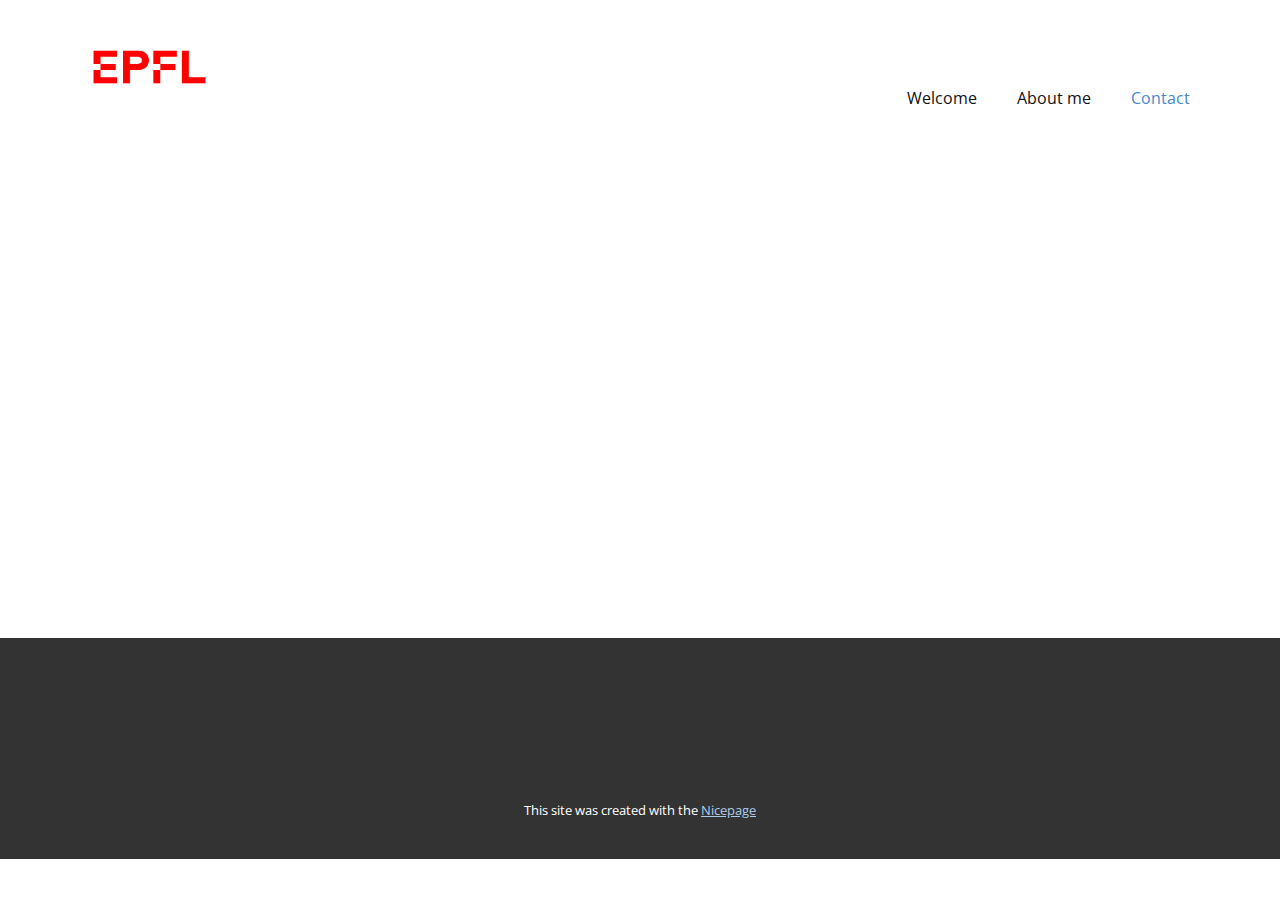
<file: Contact.html>
<!DOCTYPE html>
<html style="font-size: 16px;" lang="fr"><head>
    <meta name="viewport" content="width=device-width, initial-scale=1.0">
    <meta charset="utf-8">
    <meta name="keywords" content="">
    <meta name="description" content="">
    <title>Contact</title>
    <link rel="stylesheet" href="nicepage.css" media="screen">
<link rel="stylesheet" href="Contact.css" media="screen">
    <script class="u-script" type="text/javascript" src="jquery.js" defer=""></script>
    <script class="u-script" type="text/javascript" src="nicepage.js" defer=""></script>
    <meta name="generator" content="Nicepage 6.21.1, nicepage.com">
    <link id="u-theme-google-font" rel="stylesheet" href="https://fonts.googleapis.com/css?family=Roboto:100,100i,300,300i,400,400i,500,500i,700,700i,900,900i|Open+Sans:300,300i,400,400i,500,500i,600,600i,700,700i,800,800i">
    
    
    
    <script type="application/ld+json">{
		"@context": "http://schema.org",
		"@type": "Organization",
		"name": "",
		"logo": "images/logo.png"
}</script>
    <meta name="theme-color" content="#478ac9">
    <meta property="og:title" content="Contact">
    <meta property="og:type" content="website">
  <meta data-intl-tel-input-cdn-path="intlTelInput/"></head>
  <body data-path-to-root="./" data-include-products="false" class="u-body u-xl-mode" data-lang="fr"><header class=" u-border-no-bottom u-border-no-left u-border-no-right u-border-no-top u-clearfix u-header u-section-row-container" id="sec-2d0d" style="background-image: none"><div class="u-section-rows">
        <div class="u-clearfix u-section-row" data-animation-name="" data-animation-duration="0" data-animation-delay="0" data-animation-direction="">
          <div class="u-clearfix u-sheet u-valign-middle u-sheet-1">
            <a href="#" class="u-image u-logo u-image-1" data-image-width="1920" data-image-height="1080">
              <img src="images/logo.png" class="u-logo-image u-logo-image-1">
            </a>
            <nav class="u-menu u-menu-one-level u-offcanvas u-menu-1">
              <div class="menu-collapse" style="font-size: 1rem; letter-spacing: 0px;">
                <a class="u-button-style u-custom-left-right-menu-spacing u-custom-padding-bottom u-custom-top-bottom-menu-spacing u-hamburger-link u-nav-link u-text-active-palette-1-base u-text-hover-palette-2-base" href="#">
                  <svg class="u-svg-link" viewBox="0 0 24 24"><use xlink:href="#menu-hamburger"></use></svg>
                  <svg class="u-svg-content" version="1.1" id="menu-hamburger" viewBox="0 0 16 16" x="0px" y="0px" xmlns:xlink="http://www.w3.org/1999/xlink" xmlns="http://www.w3.org/2000/svg"><g><rect y="1" width="16" height="2"></rect><rect y="7" width="16" height="2"></rect><rect y="13" width="16" height="2"></rect>
</g></svg>
                </a>
              </div>
              <div class="u-custom-menu u-nav-container">
                <ul class="u-nav u-unstyled u-nav-1"><li class="u-nav-item"><a class="u-button-style u-nav-link u-text-active-palette-1-base u-text-hover-palette-2-base" href="Page-2.html#sec-7e2e" style="padding: 10px 20px;">Welcome</a>
</li><li class="u-nav-item"><a class="u-button-style u-nav-link u-text-active-palette-1-base u-text-hover-palette-2-base" href="Page-2.html#sec-7e2e" style="padding: 10px 20px;">About me</a>
</li><li class="u-nav-item"><a class="u-button-style u-nav-link u-text-active-palette-1-base u-text-hover-palette-2-base" href="Page-2.html#sec-862b" style="padding: 10px 20px;">Contact</a>
</li></ul>
              </div>
              <div class="u-custom-menu u-nav-container-collapse">
                <div class="u-black u-container-style u-inner-container-layout u-opacity u-opacity-95 u-sidenav">
                  <div class="u-inner-container-layout u-sidenav-overflow">
                    <div class="u-menu-close"></div>
                    <ul class="u-align-center u-nav u-popupmenu-items u-unstyled u-nav-2"><li class="u-nav-item"><a class="u-button-style u-nav-link" href="Page-2.html#sec-7e2e">Welcome</a>
</li><li class="u-nav-item"><a class="u-button-style u-nav-link" href="Page-2.html#sec-7e2e">About me</a>
</li><li class="u-nav-item"><a class="u-button-style u-nav-link" href="Page-2.html#sec-862b">Contact</a>
</li></ul>
                  </div>
                </div>
                <div class="u-black u-menu-overlay u-opacity u-opacity-70"></div>
              </div>
            </nav>
          </div>
          
          
          
          
          
        </div>
        <div class="u-section-row">
          <div class="u-clearfix u-sheet u-sheet-2"></div>
          
          
          
          
          
        </div>
      </div></header>
    <section class="u-clearfix u-section-1" id="sec-5a92">
      <div class="u-clearfix u-sheet u-sheet-1"></div>
    </section>
    
    
    
    <footer class="u-align-center u-clearfix u-container-align-center u-footer u-grey-80 u-footer" id="sec-cfc1"><div class="u-clearfix u-sheet u-sheet-1"></div></footer>
    <section class="u-backlink u-clearfix u-grey-80">
      <p class="u-text">
        <span>This site was created with the </span>
        <a class="u-link" href="https://nicepage.com/" target="_blank" rel="nofollow">
          <span>Nicepage</span>
        </a>
      </p>
    </section>
  
</body></html>
</file>
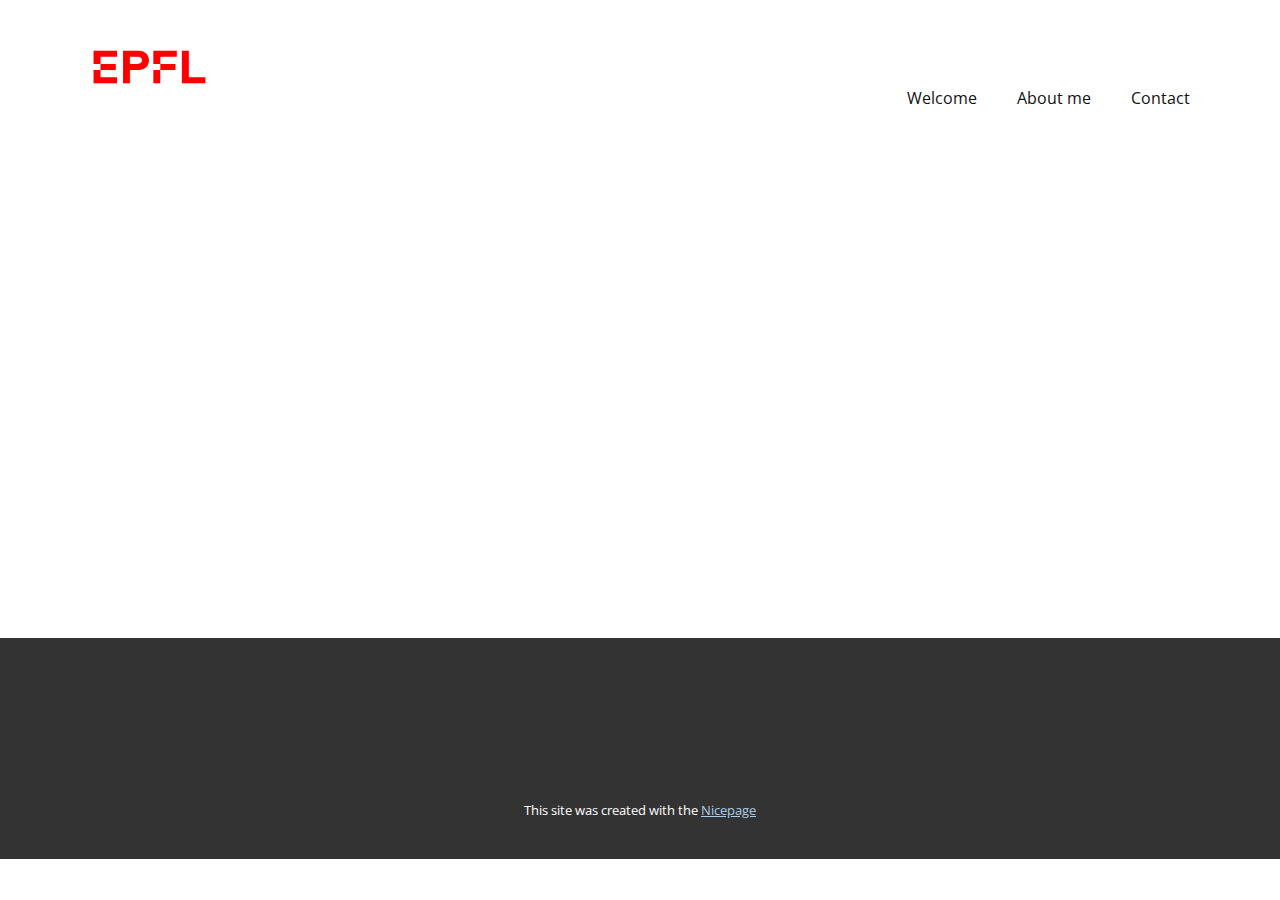
<file: À-propos-de.html>
<!DOCTYPE html>
<html style="font-size: 16px;" lang="fr"><head>
    <meta name="viewport" content="width=device-width, initial-scale=1.0">
    <meta charset="utf-8">
    <meta name="keywords" content="">
    <meta name="description" content="">
    <title>À propos de</title>
    <link rel="stylesheet" href="nicepage.css" media="screen">
<link rel="stylesheet" href="À-propos-de.css" media="screen">
    <script class="u-script" type="text/javascript" src="jquery.js" defer=""></script>
    <script class="u-script" type="text/javascript" src="nicepage.js" defer=""></script>
    <meta name="generator" content="Nicepage 6.21.1, nicepage.com">
    <link id="u-theme-google-font" rel="stylesheet" href="https://fonts.googleapis.com/css?family=Roboto:100,100i,300,300i,400,400i,500,500i,700,700i,900,900i|Open+Sans:300,300i,400,400i,500,500i,600,600i,700,700i,800,800i">
    
    
    
    <script type="application/ld+json">{
		"@context": "http://schema.org",
		"@type": "Organization",
		"name": "",
		"logo": "images/logo.png"
}</script>
    <meta name="theme-color" content="#478ac9">
    <meta property="og:title" content="À propos de">
    <meta property="og:type" content="website">
  <meta data-intl-tel-input-cdn-path="intlTelInput/"></head>
  <body data-path-to-root="./" data-include-products="false" class="u-body u-xl-mode" data-lang="fr"><header class=" u-border-no-bottom u-border-no-left u-border-no-right u-border-no-top u-clearfix u-header u-section-row-container" id="sec-2d0d" style="background-image: none"><div class="u-section-rows">
        <div class="u-clearfix u-section-row" data-animation-name="" data-animation-duration="0" data-animation-delay="0" data-animation-direction="">
          <div class="u-clearfix u-sheet u-valign-middle u-sheet-1">
            <a href="#" class="u-image u-logo u-image-1" data-image-width="1920" data-image-height="1080">
              <img src="images/logo.png" class="u-logo-image u-logo-image-1">
            </a>
            <nav class="u-menu u-menu-one-level u-offcanvas u-menu-1">
              <div class="menu-collapse" style="font-size: 1rem; letter-spacing: 0px;">
                <a class="u-button-style u-custom-left-right-menu-spacing u-custom-padding-bottom u-custom-top-bottom-menu-spacing u-hamburger-link u-nav-link u-text-active-palette-1-base u-text-hover-palette-2-base" href="#">
                  <svg class="u-svg-link" viewBox="0 0 24 24"><use xlink:href="#menu-hamburger"></use></svg>
                  <svg class="u-svg-content" version="1.1" id="menu-hamburger" viewBox="0 0 16 16" x="0px" y="0px" xmlns:xlink="http://www.w3.org/1999/xlink" xmlns="http://www.w3.org/2000/svg"><g><rect y="1" width="16" height="2"></rect><rect y="7" width="16" height="2"></rect><rect y="13" width="16" height="2"></rect>
</g></svg>
                </a>
              </div>
              <div class="u-custom-menu u-nav-container">
                <ul class="u-nav u-unstyled u-nav-1"><li class="u-nav-item"><a class="u-button-style u-nav-link u-text-active-palette-1-base u-text-hover-palette-2-base" href="Page-2.html#sec-7e2e" style="padding: 10px 20px;">Welcome</a>
</li><li class="u-nav-item"><a class="u-button-style u-nav-link u-text-active-palette-1-base u-text-hover-palette-2-base" href="Page-2.html#sec-7e2e" style="padding: 10px 20px;">About me</a>
</li><li class="u-nav-item"><a class="u-button-style u-nav-link u-text-active-palette-1-base u-text-hover-palette-2-base" href="Page-2.html#sec-862b" style="padding: 10px 20px;">Contact</a>
</li></ul>
              </div>
              <div class="u-custom-menu u-nav-container-collapse">
                <div class="u-black u-container-style u-inner-container-layout u-opacity u-opacity-95 u-sidenav">
                  <div class="u-inner-container-layout u-sidenav-overflow">
                    <div class="u-menu-close"></div>
                    <ul class="u-align-center u-nav u-popupmenu-items u-unstyled u-nav-2"><li class="u-nav-item"><a class="u-button-style u-nav-link" href="Page-2.html#sec-7e2e">Welcome</a>
</li><li class="u-nav-item"><a class="u-button-style u-nav-link" href="Page-2.html#sec-7e2e">About me</a>
</li><li class="u-nav-item"><a class="u-button-style u-nav-link" href="Page-2.html#sec-862b">Contact</a>
</li></ul>
                  </div>
                </div>
                <div class="u-black u-menu-overlay u-opacity u-opacity-70"></div>
              </div>
            </nav>
          </div>
          
          
          
          
          
        </div>
        <div class="u-section-row">
          <div class="u-clearfix u-sheet u-sheet-2"></div>
          
          
          
          
          
        </div>
      </div></header>
    <section class="u-clearfix u-section-1" id="sec-cc89">
      <div class="u-clearfix u-sheet u-sheet-1"></div>
    </section>
    
    
    
    <footer class="u-align-center u-clearfix u-container-align-center u-footer u-grey-80 u-footer" id="sec-cfc1"><div class="u-clearfix u-sheet u-sheet-1"></div></footer>
    <section class="u-backlink u-clearfix u-grey-80">
      <p class="u-text">
        <span>This site was created with the </span>
        <a class="u-link" href="https://nicepage.com/" target="_blank" rel="nofollow">
          <span>Nicepage</span>
        </a>
      </p>
    </section>
  
</body></html>
</file>
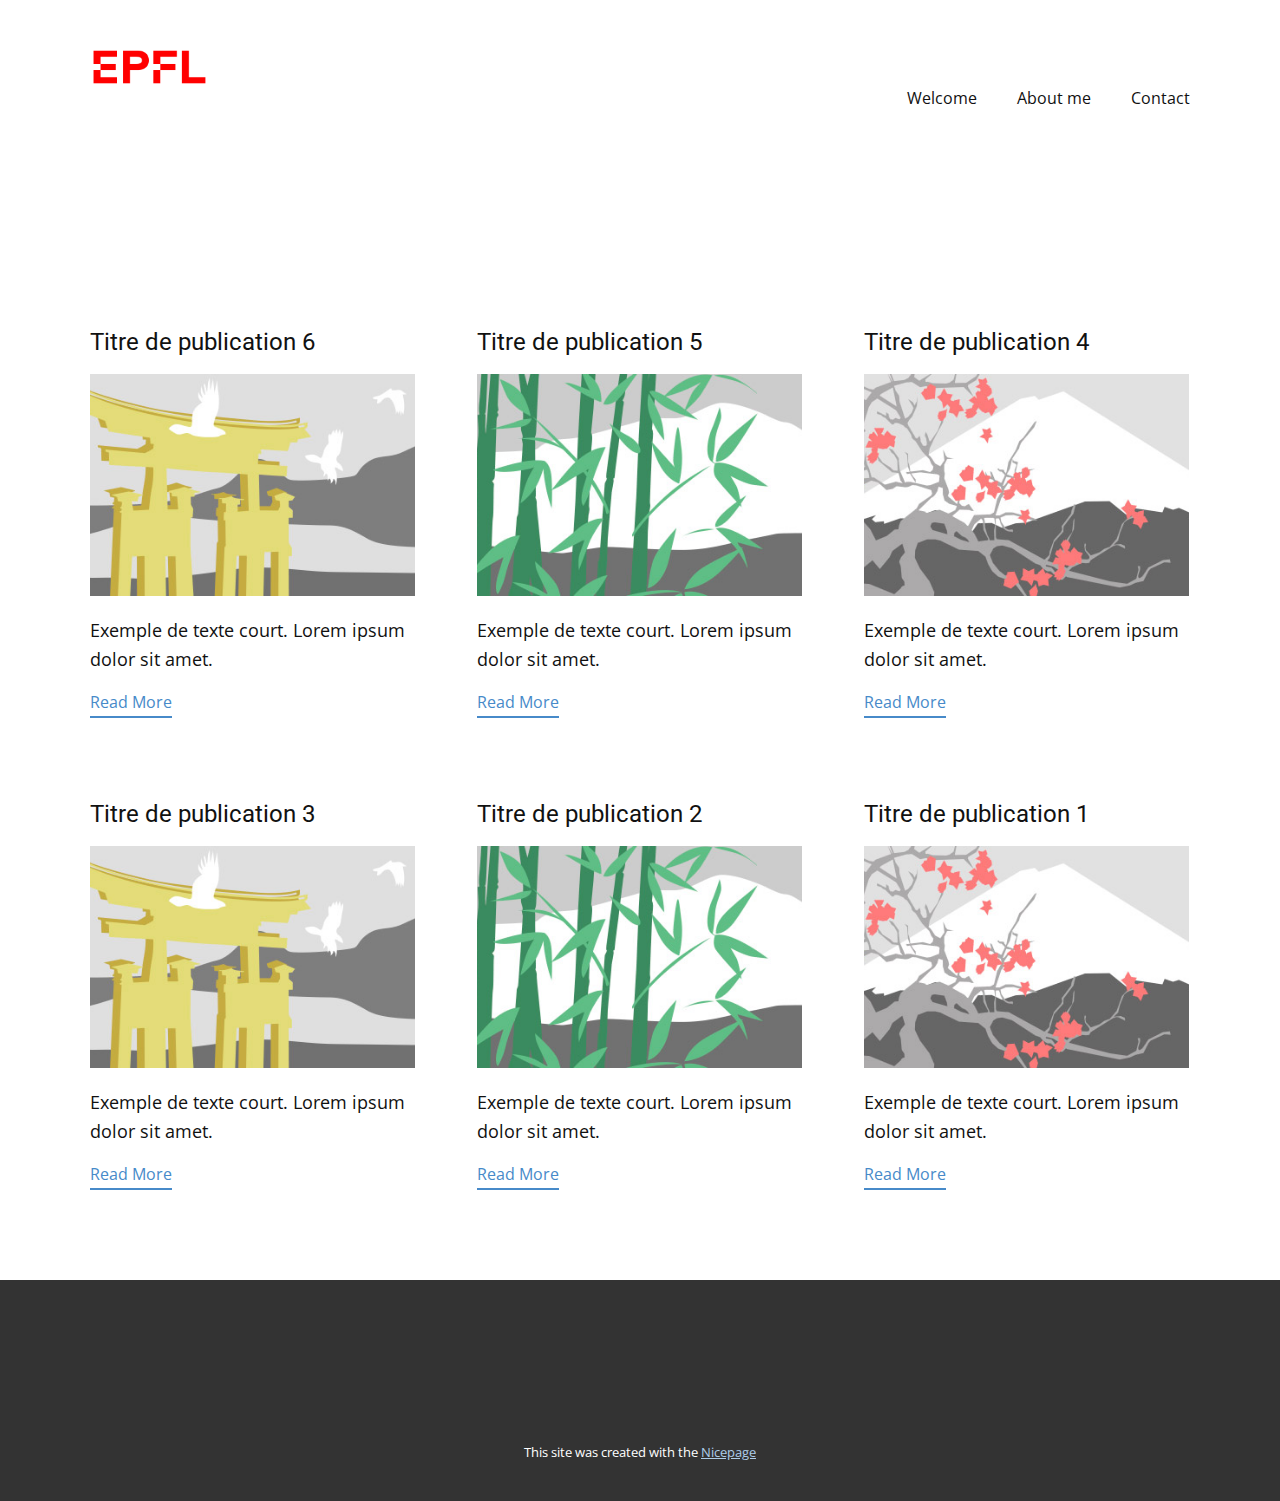
<file: blog/blog.html>
<!DOCTYPE html>
<html style="font-size: 16px;" lang="fr"><head>
    <meta name="viewport" content="width=device-width, initial-scale=1.0">
    <meta charset="utf-8">
    <meta name="keywords" content="">
    <meta name="description" content="">
    <title>Blog</title>
    <link rel="stylesheet" href="../nicepage.css" media="screen">
<link rel="stylesheet" href="../Blog-Template.css" media="screen">
    <script class="u-script" type="text/javascript" src="../jquery.js" defer=""></script>
    <script class="u-script" type="text/javascript" src="../nicepage.js" defer=""></script>
    <meta name="generator" content="Nicepage 7.5.2, nicepage.com">
    
    
    
    <link id="u-theme-google-font" rel="stylesheet" href="https://fonts.googleapis.com/css?family=Roboto:100,100i,300,300i,400,400i,500,500i,700,700i,900,900i|Open+Sans:300,300i,400,400i,500,500i,600,600i,700,700i,800,800i">
    <script type="application/ld+json">{
		"@context": "http://schema.org",
		"@type": "Organization",
		"name": "",
		"logo": "images/logo.png"
}</script>
    <meta name="theme-color" content="#478ac9">
  <meta data-intl-tel-input-cdn-path="intlTelInput/"></head>
  <body data-path-to-root="../" data-include-products="false" class="u-body u-xl-mode" data-lang="fr"><header class=" u-border-no-bottom u-border-no-left u-border-no-right u-border-no-top u-clearfix u-header u-section-row-container" id="sec-2d0d" style="background-image: none"><div class="u-section-rows">
        <div class="u-clearfix u-section-row" data-animation-name="" data-animation-duration="0" data-animation-delay="0" data-animation-direction="" id="sec-e608">
          <div class="u-clearfix u-sheet u-valign-middle u-sheet-1">
            <a href="#" class="u-image u-logo u-image-1" data-image-width="1920" data-image-height="1080">
              <img src="../images/logo.png" class="u-logo-image u-logo-image-1">
            </a>
            <nav class="u-menu u-menu-one-level u-offcanvas u-menu-1">
              <div class="menu-collapse" style="font-size: 1rem; letter-spacing: 0px;">
                <a class="u-button-style u-custom-left-right-menu-spacing u-custom-padding-bottom u-custom-top-bottom-menu-spacing u-hamburger-link u-nav-link u-text-active-palette-1-base u-text-hover-palette-2-base" href="#">
                  <svg class="u-svg-link" viewBox="0 0 24 24"><use xlink:href="#menu-hamburger"></use></svg>
                  <svg class="u-svg-content" version="1.1" id="menu-hamburger" viewBox="0 0 16 16" x="0px" y="0px" xmlns:xlink="http://www.w3.org/1999/xlink" xmlns="http://www.w3.org/2000/svg"><g><rect y="1" width="16" height="2"></rect><rect y="7" width="16" height="2"></rect><rect y="13" width="16" height="2"></rect>
</g></svg>
                </a>
              </div>
              <div class="u-custom-menu u-nav-container">
                <ul class="u-nav u-unstyled u-nav-1"><li class="u-nav-item"><a class="u-button-style u-nav-link u-text-active-palette-1-base u-text-hover-palette-2-base" href="../#sec-7e2e" data-page-id="1869829940" style="padding: 10px 20px;">Welcome</a>
</li><li class="u-nav-item"><a class="u-button-style u-nav-link u-text-active-palette-1-base u-text-hover-palette-2-base" href="../#sec-7e2e" data-page-id="1869829940" style="padding: 10px 20px;">About me</a>
</li><li class="u-nav-item"><a class="u-button-style u-nav-link u-text-active-palette-1-base u-text-hover-palette-2-base" href="../#sec-862b" data-page-id="1869829940" style="padding: 10px 20px;">Contact</a>
</li></ul>
              </div>
              <div class="u-custom-menu u-nav-container-collapse">
                <div class="u-black u-container-style u-inner-container-layout u-opacity u-opacity-95 u-sidenav">
                  <div class="u-inner-container-layout u-sidenav-overflow">
                    <div class="u-menu-close"></div>
                    <ul class="u-align-center u-nav u-popupmenu-items u-unstyled u-nav-2"><li class="u-nav-item"><a class="u-button-style u-nav-link" href="../#sec-7e2e" data-page-id="1869829940">Welcome</a>
</li><li class="u-nav-item"><a class="u-button-style u-nav-link" href="../#sec-7e2e" data-page-id="1869829940">About me</a>
</li><li class="u-nav-item"><a class="u-button-style u-nav-link" href="../#sec-862b" data-page-id="1869829940">Contact</a>
</li></ul>
                  </div>
                </div>
                <div class="u-black u-menu-overlay u-opacity u-opacity-70"></div>
              </div>
            </nav>
          </div>
          
          
          
          
          
        </div>
        <div class="u-section-row" id="sec-c773">
          <div class="u-clearfix u-sheet u-sheet-2"></div>
          
          
          
          
          
        </div>
      </div></header>
    <section class="u-clearfix u-section-1" id="sec-a91c">
      <div class="u-clearfix u-sheet u-valign-middle u-sheet-1"><!--blog--><!--blog_options_json--><!--{"type":"Recent","source":"","tags":"","count":""}--><!--/blog_options_json-->
        <div class="u-blog u-expanded-width u-repeater u-repeater-1" data-blog-id="blog-1"><!--blog_post-->
          <div class="u-blog-post u-container-style u-repeater-item u-white u-repeater-item-1">
            <div class="u-container-layout u-similar-container u-valign-top u-container-layout-1"><!--blog_post_header-->
              <h4 class="u-blog-control u-text u-text-1">
                <a class="u-post-header-link" href="../blog/publication-5.html">Titre de publication 6</a>
              </h4><!--/blog_post_header--><!--blog_post_image-->
              <a class="u-post-header-link" href="../blog/publication-5.html"><img alt="" class="u-blog-control u-expanded-width u-image u-image-default u-image-1" src="../images/8ad73f3c.jpeg"></a><!--/blog_post_image--><!--blog_post_content-->
              <div class="u-blog-control u-post-content u-text u-text-2 fr-view">Exemple de texte court. Lorem ipsum dolor sit amet.</div><!--/blog_post_content--><!--blog_post_readmore-->
              <a href="../blog/publication-5.html" class="u-blog-control u-border-2 u-border-palette-1-base u-btn u-btn-rectangle u-button-style u-none u-btn-1"><!--blog_post_readmore_content--><!--options_json--><!--{"content":"Read More","defaultValue":"Lire la suite"}--><!--/options_json-->Read More<!--/blog_post_readmore_content--></a><!--/blog_post_readmore-->
            </div>
          </div><div class="u-blog-post u-container-style u-repeater-item u-video-cover u-white">
            <div class="u-container-layout u-similar-container u-valign-top u-container-layout-2"><!--blog_post_header-->
              <h4 class="u-blog-control u-text u-text-3">
                <a class="u-post-header-link" href="../blog/publication-4.html">Titre de publication 5</a>
              </h4><!--/blog_post_header--><!--blog_post_image-->
              <a class="u-post-header-link" href="../blog/publication-4.html"><img alt="" class="u-blog-control u-expanded-width u-image u-image-default u-image-2" src="../images/68f64b9d.jpeg"></a><!--/blog_post_image--><!--blog_post_content-->
              <div class="u-blog-control u-post-content u-text u-text-4 fr-view">Exemple de texte court. Lorem ipsum dolor sit amet.</div><!--/blog_post_content--><!--blog_post_readmore-->
              <a href="../blog/publication-4.html" class="u-blog-control u-border-2 u-border-palette-1-base u-btn u-btn-rectangle u-button-style u-none u-btn-2"><!--blog_post_readmore_content--><!--options_json--><!--{"content":"Read More","defaultValue":"Lire la suite"}--><!--/options_json-->Read More<!--/blog_post_readmore_content--></a><!--/blog_post_readmore-->
            </div>
          </div><div class="u-blog-post u-container-style u-repeater-item u-video-cover u-white">
            <div class="u-container-layout u-similar-container u-valign-top u-container-layout-3"><!--blog_post_header-->
              <h4 class="u-blog-control u-text u-text-5">
                <a class="u-post-header-link" href="../blog/publication-3.html">Titre de publication 4</a>
              </h4><!--/blog_post_header--><!--blog_post_image-->
              <a class="u-post-header-link" href="../blog/publication-3.html"><img alt="" class="u-blog-control u-expanded-width u-image u-image-default u-image-3" src="../images/0fd3416c.jpeg"></a><!--/blog_post_image--><!--blog_post_content-->
              <div class="u-blog-control u-post-content u-text u-text-6 fr-view">Exemple de texte court. Lorem ipsum dolor sit amet.</div><!--/blog_post_content--><!--blog_post_readmore-->
              <a href="../blog/publication-3.html" class="u-blog-control u-border-2 u-border-palette-1-base u-btn u-btn-rectangle u-button-style u-none u-btn-3"><!--blog_post_readmore_content--><!--options_json--><!--{"content":"Read More","defaultValue":"Lire la suite"}--><!--/options_json-->Read More<!--/blog_post_readmore_content--></a><!--/blog_post_readmore-->
            </div>
          </div><div class="u-blog-post u-container-style u-repeater-item u-white u-repeater-item-1">
            <div class="u-container-layout u-similar-container u-valign-top u-container-layout-1"><!--blog_post_header-->
              <h4 class="u-blog-control u-text u-text-1">
                <a class="u-post-header-link" href="../blog/publication-2.html">Titre de publication 3</a>
              </h4><!--/blog_post_header--><!--blog_post_image-->
              <a class="u-post-header-link" href="../blog/publication-2.html"><img alt="" class="u-blog-control u-expanded-width u-image u-image-default u-image-1" src="../images/8ad73f3c.jpeg"></a><!--/blog_post_image--><!--blog_post_content-->
              <div class="u-blog-control u-post-content u-text u-text-2 fr-view">Exemple de texte court. Lorem ipsum dolor sit amet.</div><!--/blog_post_content--><!--blog_post_readmore-->
              <a href="../blog/publication-2.html" class="u-blog-control u-border-2 u-border-palette-1-base u-btn u-btn-rectangle u-button-style u-none u-btn-1"><!--blog_post_readmore_content--><!--options_json--><!--{"content":"Read More","defaultValue":"Lire la suite"}--><!--/options_json-->Read More<!--/blog_post_readmore_content--></a><!--/blog_post_readmore-->
            </div>
          </div><div class="u-blog-post u-container-style u-repeater-item u-video-cover u-white">
            <div class="u-container-layout u-similar-container u-valign-top u-container-layout-2"><!--blog_post_header-->
              <h4 class="u-blog-control u-text u-text-3">
                <a class="u-post-header-link" href="../blog/publication-1.html">Titre de publication 2</a>
              </h4><!--/blog_post_header--><!--blog_post_image-->
              <a class="u-post-header-link" href="../blog/publication-1.html"><img alt="" class="u-blog-control u-expanded-width u-image u-image-default u-image-2" src="../images/68f64b9d.jpeg"></a><!--/blog_post_image--><!--blog_post_content-->
              <div class="u-blog-control u-post-content u-text u-text-4 fr-view">Exemple de texte court. Lorem ipsum dolor sit amet.</div><!--/blog_post_content--><!--blog_post_readmore-->
              <a href="../blog/publication-1.html" class="u-blog-control u-border-2 u-border-palette-1-base u-btn u-btn-rectangle u-button-style u-none u-btn-2"><!--blog_post_readmore_content--><!--options_json--><!--{"content":"Read More","defaultValue":"Lire la suite"}--><!--/options_json-->Read More<!--/blog_post_readmore_content--></a><!--/blog_post_readmore-->
            </div>
          </div><div class="u-blog-post u-container-style u-repeater-item u-video-cover u-white">
            <div class="u-container-layout u-similar-container u-valign-top u-container-layout-3"><!--blog_post_header-->
              <h4 class="u-blog-control u-text u-text-5">
                <a class="u-post-header-link" href="../blog/publication.html">Titre de publication 1</a>
              </h4><!--/blog_post_header--><!--blog_post_image-->
              <a class="u-post-header-link" href="../blog/publication.html"><img alt="" class="u-blog-control u-expanded-width u-image u-image-default u-image-3" src="../images/0fd3416c.jpeg"></a><!--/blog_post_image--><!--blog_post_content-->
              <div class="u-blog-control u-post-content u-text u-text-6 fr-view">Exemple de texte court. Lorem ipsum dolor sit amet.</div><!--/blog_post_content--><!--blog_post_readmore-->
              <a href="../blog/publication.html" class="u-blog-control u-border-2 u-border-palette-1-base u-btn u-btn-rectangle u-button-style u-none u-btn-3"><!--blog_post_readmore_content--><!--options_json--><!--{"content":"Read More","defaultValue":"Lire la suite"}--><!--/options_json-->Read More<!--/blog_post_readmore_content--></a><!--/blog_post_readmore-->
            </div>
          </div><!--/blog_post--><!--blog_post-->
          <!--/blog_post--><!--blog_post-->
          <!--/blog_post-->
        </div><!--/blog-->
      </div>
    </section>
    
    
    
    <footer class="u-align-center u-clearfix u-container-align-center u-footer u-grey-80 u-footer" id="sec-cfc1"><div class="u-clearfix u-sheet u-sheet-1"></div></footer>
    <section class="u-backlink u-clearfix u-grey-80">
      <p class="u-text">
        <span>This site was created with the </span>
        <a class="u-link" href="https://nicepage.com/" target="_blank" rel="nofollow">
          <span>Nicepage</span>
        </a>
      </p>
    </section>
  
</body></html>
</file>
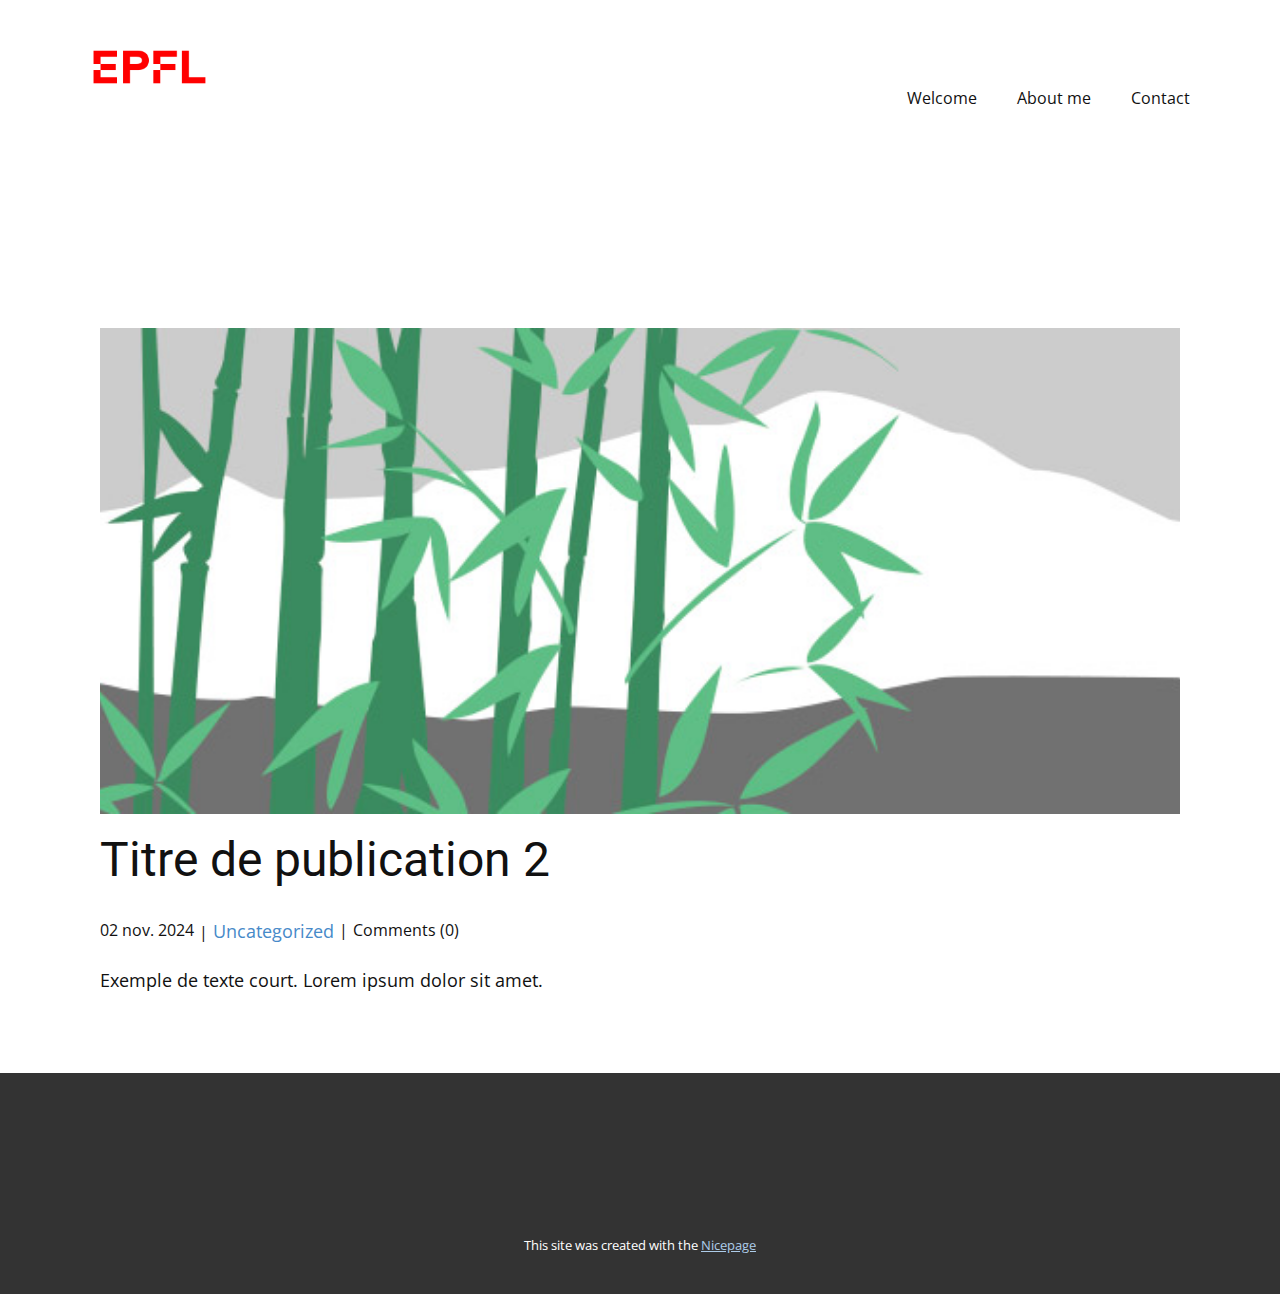
<file: blog/publication-1.html>
<!DOCTYPE html>
<html style="font-size: 16px;" lang="fr"><head>
    <meta name="viewport" content="width=device-width, initial-scale=1.0">
    <meta charset="utf-8">
    <meta name="keywords" content="Titre de publication 1">
    <meta name="description" content="">
    <title>Titre de publication 2</title>
    <link rel="stylesheet" href="../nicepage.css" media="screen">
<link rel="stylesheet" href="../Post-Template.css" media="screen">
    <script class="u-script" type="text/javascript" src="../jquery.js" defer=""></script>
    <script class="u-script" type="text/javascript" src="../nicepage.js" defer=""></script>
    <meta name="generator" content="Nicepage 7.5.2, nicepage.com">
    
    
    
    <link id="u-theme-google-font" rel="stylesheet" href="https://fonts.googleapis.com/css?family=Roboto:100,100i,300,300i,400,400i,500,500i,700,700i,900,900i|Open+Sans:300,300i,400,400i,500,500i,600,600i,700,700i,800,800i">
    <script type="application/ld+json">{
		"@context": "http://schema.org",
		"@type": "Organization",
		"name": "",
		"logo": "images/logo.png"
}</script>
    <meta name="theme-color" content="#478ac9">
  <meta data-intl-tel-input-cdn-path="intlTelInput/"></head>
  <body data-path-to-root="./" data-include-products="false" class="u-body u-xl-mode" data-lang="fr"><header class=" u-border-no-bottom u-border-no-left u-border-no-right u-border-no-top u-clearfix u-header u-section-row-container" id="sec-2d0d" style="background-image: none"><div class="u-section-rows">
        <div class="u-clearfix u-section-row" data-animation-name="" data-animation-duration="0" data-animation-delay="0" data-animation-direction="" id="sec-e608">
          <div class="u-clearfix u-sheet u-valign-middle u-sheet-1">
            <a href="#" class="u-image u-logo u-image-1" data-image-width="1920" data-image-height="1080">
              <img src="../images/logo.png" class="u-logo-image u-logo-image-1">
            </a>
            <nav class="u-menu u-menu-one-level u-offcanvas u-menu-1">
              <div class="menu-collapse" style="font-size: 1rem; letter-spacing: 0px;">
                <a class="u-button-style u-custom-left-right-menu-spacing u-custom-padding-bottom u-custom-top-bottom-menu-spacing u-hamburger-link u-nav-link u-text-active-palette-1-base u-text-hover-palette-2-base" href="#">
                  <svg class="u-svg-link" viewBox="0 0 24 24"><use xlink:href="#menu-hamburger"></use></svg>
                  <svg class="u-svg-content" version="1.1" id="menu-hamburger" viewBox="0 0 16 16" x="0px" y="0px" xmlns:xlink="http://www.w3.org/1999/xlink" xmlns="http://www.w3.org/2000/svg"><g><rect y="1" width="16" height="2"></rect><rect y="7" width="16" height="2"></rect><rect y="13" width="16" height="2"></rect>
</g></svg>
                </a>
              </div>
              <div class="u-custom-menu u-nav-container">
                <ul class="u-nav u-unstyled u-nav-1"><li class="u-nav-item"><a class="u-button-style u-nav-link u-text-active-palette-1-base u-text-hover-palette-2-base" href="../#sec-7e2e" data-page-id="1869829940" style="padding: 10px 20px;">Welcome</a>
</li><li class="u-nav-item"><a class="u-button-style u-nav-link u-text-active-palette-1-base u-text-hover-palette-2-base" href="../#sec-7e2e" data-page-id="1869829940" style="padding: 10px 20px;">About me</a>
</li><li class="u-nav-item"><a class="u-button-style u-nav-link u-text-active-palette-1-base u-text-hover-palette-2-base" href="../#sec-862b" data-page-id="1869829940" style="padding: 10px 20px;">Contact</a>
</li></ul>
              </div>
              <div class="u-custom-menu u-nav-container-collapse">
                <div class="u-black u-container-style u-inner-container-layout u-opacity u-opacity-95 u-sidenav">
                  <div class="u-inner-container-layout u-sidenav-overflow">
                    <div class="u-menu-close"></div>
                    <ul class="u-align-center u-nav u-popupmenu-items u-unstyled u-nav-2"><li class="u-nav-item"><a class="u-button-style u-nav-link" href="../#sec-7e2e" data-page-id="1869829940">Welcome</a>
</li><li class="u-nav-item"><a class="u-button-style u-nav-link" href="../#sec-7e2e" data-page-id="1869829940">About me</a>
</li><li class="u-nav-item"><a class="u-button-style u-nav-link" href="../#sec-862b" data-page-id="1869829940">Contact</a>
</li></ul>
                  </div>
                </div>
                <div class="u-black u-menu-overlay u-opacity u-opacity-70"></div>
              </div>
            </nav>
          </div>
          
          
          
          
          
        </div>
        <div class="u-section-row" id="sec-c773">
          <div class="u-clearfix u-sheet u-sheet-2"></div>
          
          
          
          
          
        </div>
      </div></header>
    <section class="u-align-center u-clearfix u-section-1" id="sec-0ee1">
      <div class="u-clearfix u-sheet u-valign-middle-md u-valign-middle-sm u-valign-middle-xs u-sheet-1"><!--post_details--><!--post_details_options_json--><!--{"source":""}--><!--/post_details_options_json--><!--blog_post-->
        <div class="u-container-style u-expanded-width u-post-details u-post-details-1">
          <div class="u-container-layout u-valign-middle u-container-layout-1"><!--blog_post_image-->
            <img alt="" class="u-blog-control u-expanded-width u-image u-image-default u-image-1" src="../images/68f64b9d.jpeg"><!--/blog_post_image--><!--blog_post_header-->
            <h2 class="u-blog-control u-text u-text-1">Titre de publication 2</h2><!--/blog_post_header--><!--blog_post_metadata-->
            <div class="u-blog-control u-metadata u-metadata-1"><!--blog_post_metadata_date-->
              <span class="u-meta-date u-meta-icon">02 nov. 2024</span><!--/blog_post_metadata_date--><!--blog_post_metadata_category-->
              <span class="u-meta-category u-meta-icon"><a href="../blog/blog.html#/blog-1///">Uncategorized</a></span><!--/blog_post_metadata_category--><!--blog_post_metadata_comments-->
              <span class="u-meta-comments u-meta-icon"><!--blog_post_metadata_comments_content-->Comments (0)<!--/blog_post_metadata_comments_content--></span><!--/blog_post_metadata_comments-->
            </div><!--/blog_post_metadata--><!--blog_post_content-->
            <div class="u-align-justify u-blog-control u-post-content u-text u-text-2 fr-view">
  <p>Exemple de texte court. Lorem ipsum dolor sit amet.</p>
  </div><!--/blog_post_content-->
          </div>
        </div><!--/blog_post--><!--/post_details-->
      </div>
    </section>
    
    
    
    <footer class="u-align-center u-clearfix u-container-align-center u-footer u-grey-80 u-footer" id="sec-cfc1"><div class="u-clearfix u-sheet u-sheet-1"></div></footer>
    <section class="u-backlink u-clearfix u-grey-80">
      <p class="u-text">
        <span>This site was created with the </span>
        <a class="u-link" href="https://nicepage.com/" target="_blank" rel="nofollow">
          <span>Nicepage</span>
        </a>
      </p>
    </section>
  
</body></html>
</file>
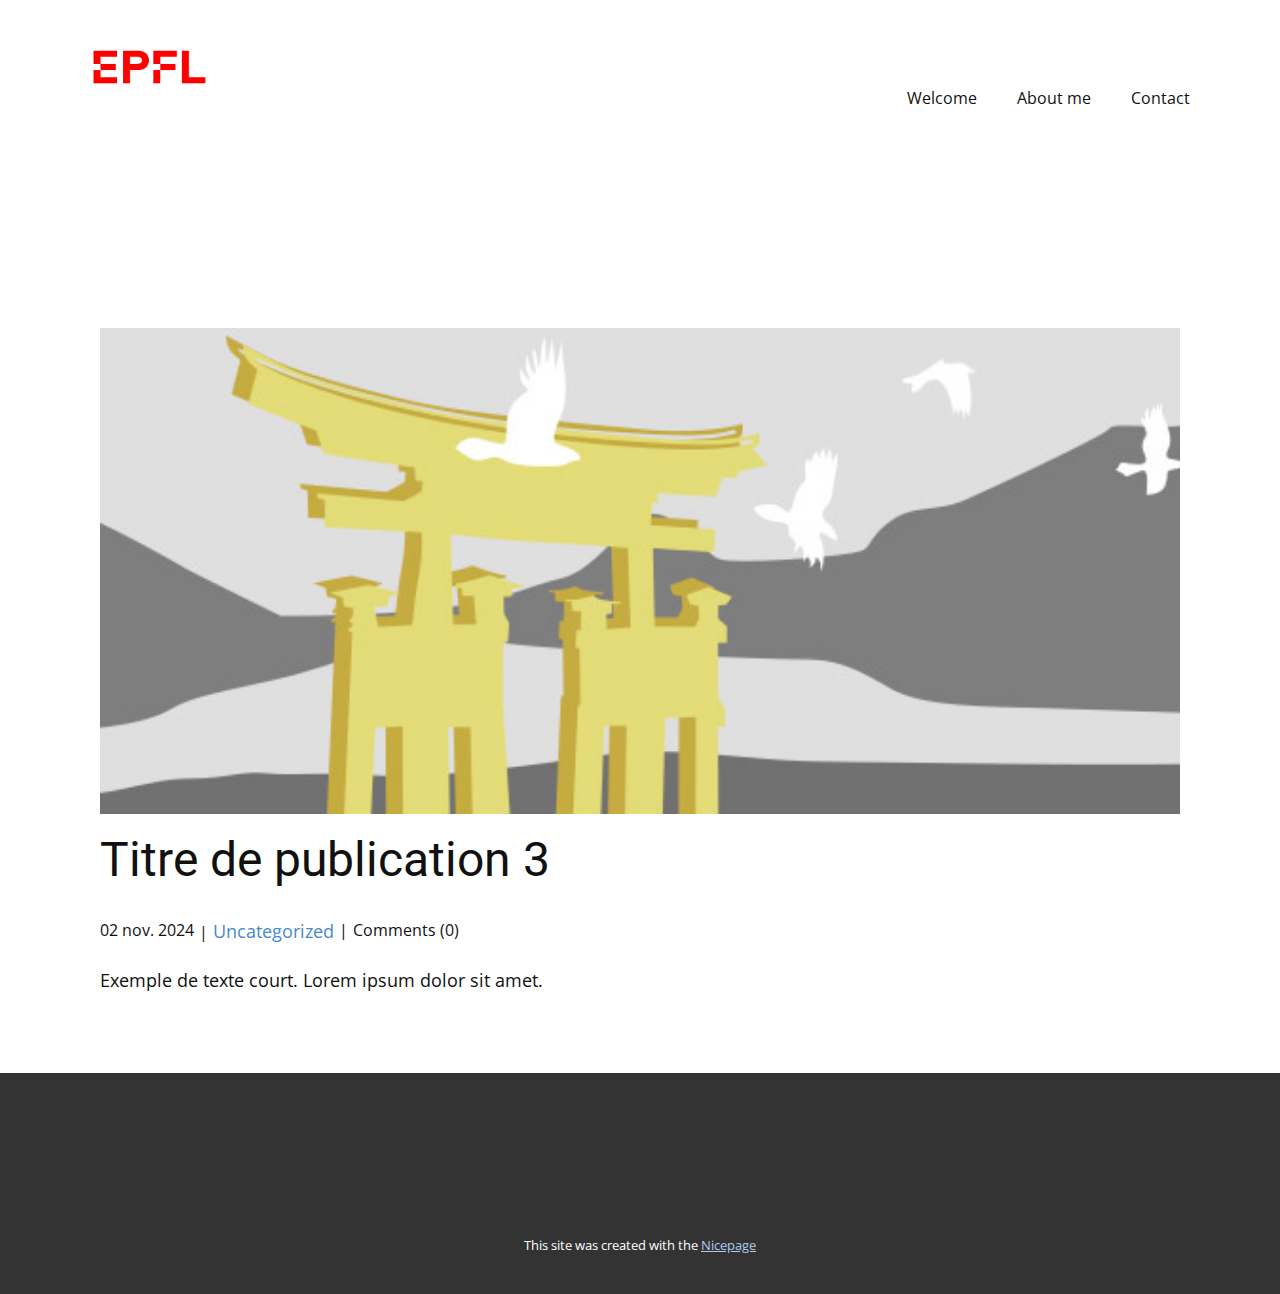
<file: blog/publication-2.html>
<!DOCTYPE html>
<html style="font-size: 16px;" lang="fr"><head>
    <meta name="viewport" content="width=device-width, initial-scale=1.0">
    <meta charset="utf-8">
    <meta name="keywords" content="Titre de publication 1">
    <meta name="description" content="">
    <title>Titre de publication 3</title>
    <link rel="stylesheet" href="../nicepage.css" media="screen">
<link rel="stylesheet" href="../Post-Template.css" media="screen">
    <script class="u-script" type="text/javascript" src="../jquery.js" defer=""></script>
    <script class="u-script" type="text/javascript" src="../nicepage.js" defer=""></script>
    <meta name="generator" content="Nicepage 7.5.2, nicepage.com">
    
    
    
    <link id="u-theme-google-font" rel="stylesheet" href="https://fonts.googleapis.com/css?family=Roboto:100,100i,300,300i,400,400i,500,500i,700,700i,900,900i|Open+Sans:300,300i,400,400i,500,500i,600,600i,700,700i,800,800i">
    <script type="application/ld+json">{
		"@context": "http://schema.org",
		"@type": "Organization",
		"name": "",
		"logo": "images/logo.png"
}</script>
    <meta name="theme-color" content="#478ac9">
  <meta data-intl-tel-input-cdn-path="intlTelInput/"></head>
  <body data-path-to-root="./" data-include-products="false" class="u-body u-xl-mode" data-lang="fr"><header class=" u-border-no-bottom u-border-no-left u-border-no-right u-border-no-top u-clearfix u-header u-section-row-container" id="sec-2d0d" style="background-image: none"><div class="u-section-rows">
        <div class="u-clearfix u-section-row" data-animation-name="" data-animation-duration="0" data-animation-delay="0" data-animation-direction="" id="sec-e608">
          <div class="u-clearfix u-sheet u-valign-middle u-sheet-1">
            <a href="#" class="u-image u-logo u-image-1" data-image-width="1920" data-image-height="1080">
              <img src="../images/logo.png" class="u-logo-image u-logo-image-1">
            </a>
            <nav class="u-menu u-menu-one-level u-offcanvas u-menu-1">
              <div class="menu-collapse" style="font-size: 1rem; letter-spacing: 0px;">
                <a class="u-button-style u-custom-left-right-menu-spacing u-custom-padding-bottom u-custom-top-bottom-menu-spacing u-hamburger-link u-nav-link u-text-active-palette-1-base u-text-hover-palette-2-base" href="#">
                  <svg class="u-svg-link" viewBox="0 0 24 24"><use xlink:href="#menu-hamburger"></use></svg>
                  <svg class="u-svg-content" version="1.1" id="menu-hamburger" viewBox="0 0 16 16" x="0px" y="0px" xmlns:xlink="http://www.w3.org/1999/xlink" xmlns="http://www.w3.org/2000/svg"><g><rect y="1" width="16" height="2"></rect><rect y="7" width="16" height="2"></rect><rect y="13" width="16" height="2"></rect>
</g></svg>
                </a>
              </div>
              <div class="u-custom-menu u-nav-container">
                <ul class="u-nav u-unstyled u-nav-1"><li class="u-nav-item"><a class="u-button-style u-nav-link u-text-active-palette-1-base u-text-hover-palette-2-base" href="../#sec-7e2e" data-page-id="1869829940" style="padding: 10px 20px;">Welcome</a>
</li><li class="u-nav-item"><a class="u-button-style u-nav-link u-text-active-palette-1-base u-text-hover-palette-2-base" href="../#sec-7e2e" data-page-id="1869829940" style="padding: 10px 20px;">About me</a>
</li><li class="u-nav-item"><a class="u-button-style u-nav-link u-text-active-palette-1-base u-text-hover-palette-2-base" href="../#sec-862b" data-page-id="1869829940" style="padding: 10px 20px;">Contact</a>
</li></ul>
              </div>
              <div class="u-custom-menu u-nav-container-collapse">
                <div class="u-black u-container-style u-inner-container-layout u-opacity u-opacity-95 u-sidenav">
                  <div class="u-inner-container-layout u-sidenav-overflow">
                    <div class="u-menu-close"></div>
                    <ul class="u-align-center u-nav u-popupmenu-items u-unstyled u-nav-2"><li class="u-nav-item"><a class="u-button-style u-nav-link" href="../#sec-7e2e" data-page-id="1869829940">Welcome</a>
</li><li class="u-nav-item"><a class="u-button-style u-nav-link" href="../#sec-7e2e" data-page-id="1869829940">About me</a>
</li><li class="u-nav-item"><a class="u-button-style u-nav-link" href="../#sec-862b" data-page-id="1869829940">Contact</a>
</li></ul>
                  </div>
                </div>
                <div class="u-black u-menu-overlay u-opacity u-opacity-70"></div>
              </div>
            </nav>
          </div>
          
          
          
          
          
        </div>
        <div class="u-section-row" id="sec-c773">
          <div class="u-clearfix u-sheet u-sheet-2"></div>
          
          
          
          
          
        </div>
      </div></header>
    <section class="u-align-center u-clearfix u-section-1" id="sec-0ee1">
      <div class="u-clearfix u-sheet u-valign-middle-md u-valign-middle-sm u-valign-middle-xs u-sheet-1"><!--post_details--><!--post_details_options_json--><!--{"source":""}--><!--/post_details_options_json--><!--blog_post-->
        <div class="u-container-style u-expanded-width u-post-details u-post-details-1">
          <div class="u-container-layout u-valign-middle u-container-layout-1"><!--blog_post_image-->
            <img alt="" class="u-blog-control u-expanded-width u-image u-image-default u-image-1" src="../images/8ad73f3c.jpeg"><!--/blog_post_image--><!--blog_post_header-->
            <h2 class="u-blog-control u-text u-text-1">Titre de publication 3</h2><!--/blog_post_header--><!--blog_post_metadata-->
            <div class="u-blog-control u-metadata u-metadata-1"><!--blog_post_metadata_date-->
              <span class="u-meta-date u-meta-icon">02 nov. 2024</span><!--/blog_post_metadata_date--><!--blog_post_metadata_category-->
              <span class="u-meta-category u-meta-icon"><a href="../blog/blog.html#/blog-1///">Uncategorized</a></span><!--/blog_post_metadata_category--><!--blog_post_metadata_comments-->
              <span class="u-meta-comments u-meta-icon"><!--blog_post_metadata_comments_content-->Comments (0)<!--/blog_post_metadata_comments_content--></span><!--/blog_post_metadata_comments-->
            </div><!--/blog_post_metadata--><!--blog_post_content-->
            <div class="u-align-justify u-blog-control u-post-content u-text u-text-2 fr-view">
  <p>Exemple de texte court. Lorem ipsum dolor sit amet.</p>
  </div><!--/blog_post_content-->
          </div>
        </div><!--/blog_post--><!--/post_details-->
      </div>
    </section>
    
    
    
    <footer class="u-align-center u-clearfix u-container-align-center u-footer u-grey-80 u-footer" id="sec-cfc1"><div class="u-clearfix u-sheet u-sheet-1"></div></footer>
    <section class="u-backlink u-clearfix u-grey-80">
      <p class="u-text">
        <span>This site was created with the </span>
        <a class="u-link" href="https://nicepage.com/" target="_blank" rel="nofollow">
          <span>Nicepage</span>
        </a>
      </p>
    </section>
  
</body></html>
</file>
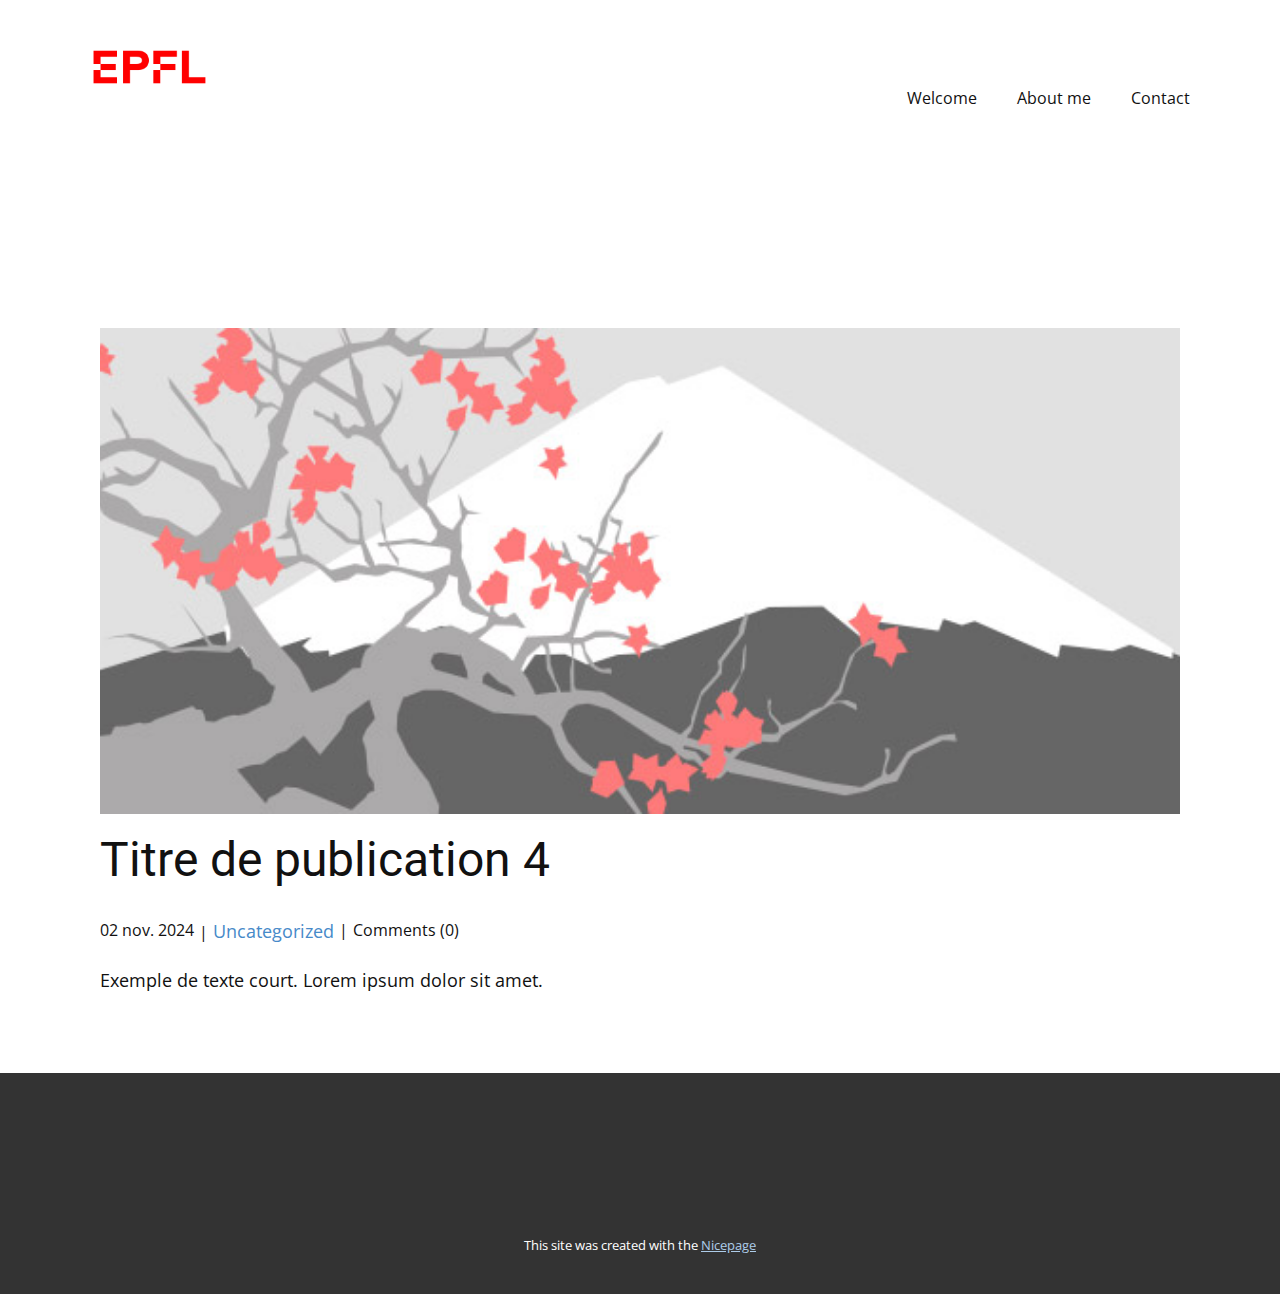
<file: blog/publication-3.html>
<!DOCTYPE html>
<html style="font-size: 16px;" lang="fr"><head>
    <meta name="viewport" content="width=device-width, initial-scale=1.0">
    <meta charset="utf-8">
    <meta name="keywords" content="Titre de publication 1">
    <meta name="description" content="">
    <title>Titre de publication 4</title>
    <link rel="stylesheet" href="../nicepage.css" media="screen">
<link rel="stylesheet" href="../Post-Template.css" media="screen">
    <script class="u-script" type="text/javascript" src="../jquery.js" defer=""></script>
    <script class="u-script" type="text/javascript" src="../nicepage.js" defer=""></script>
    <meta name="generator" content="Nicepage 7.5.2, nicepage.com">
    
    
    
    <link id="u-theme-google-font" rel="stylesheet" href="https://fonts.googleapis.com/css?family=Roboto:100,100i,300,300i,400,400i,500,500i,700,700i,900,900i|Open+Sans:300,300i,400,400i,500,500i,600,600i,700,700i,800,800i">
    <script type="application/ld+json">{
		"@context": "http://schema.org",
		"@type": "Organization",
		"name": "",
		"logo": "images/logo.png"
}</script>
    <meta name="theme-color" content="#478ac9">
  <meta data-intl-tel-input-cdn-path="intlTelInput/"></head>
  <body data-path-to-root="./" data-include-products="false" class="u-body u-xl-mode" data-lang="fr"><header class=" u-border-no-bottom u-border-no-left u-border-no-right u-border-no-top u-clearfix u-header u-section-row-container" id="sec-2d0d" style="background-image: none"><div class="u-section-rows">
        <div class="u-clearfix u-section-row" data-animation-name="" data-animation-duration="0" data-animation-delay="0" data-animation-direction="" id="sec-e608">
          <div class="u-clearfix u-sheet u-valign-middle u-sheet-1">
            <a href="#" class="u-image u-logo u-image-1" data-image-width="1920" data-image-height="1080">
              <img src="../images/logo.png" class="u-logo-image u-logo-image-1">
            </a>
            <nav class="u-menu u-menu-one-level u-offcanvas u-menu-1">
              <div class="menu-collapse" style="font-size: 1rem; letter-spacing: 0px;">
                <a class="u-button-style u-custom-left-right-menu-spacing u-custom-padding-bottom u-custom-top-bottom-menu-spacing u-hamburger-link u-nav-link u-text-active-palette-1-base u-text-hover-palette-2-base" href="#">
                  <svg class="u-svg-link" viewBox="0 0 24 24"><use xlink:href="#menu-hamburger"></use></svg>
                  <svg class="u-svg-content" version="1.1" id="menu-hamburger" viewBox="0 0 16 16" x="0px" y="0px" xmlns:xlink="http://www.w3.org/1999/xlink" xmlns="http://www.w3.org/2000/svg"><g><rect y="1" width="16" height="2"></rect><rect y="7" width="16" height="2"></rect><rect y="13" width="16" height="2"></rect>
</g></svg>
                </a>
              </div>
              <div class="u-custom-menu u-nav-container">
                <ul class="u-nav u-unstyled u-nav-1"><li class="u-nav-item"><a class="u-button-style u-nav-link u-text-active-palette-1-base u-text-hover-palette-2-base" href="../#sec-7e2e" data-page-id="1869829940" style="padding: 10px 20px;">Welcome</a>
</li><li class="u-nav-item"><a class="u-button-style u-nav-link u-text-active-palette-1-base u-text-hover-palette-2-base" href="../#sec-7e2e" data-page-id="1869829940" style="padding: 10px 20px;">About me</a>
</li><li class="u-nav-item"><a class="u-button-style u-nav-link u-text-active-palette-1-base u-text-hover-palette-2-base" href="../#sec-862b" data-page-id="1869829940" style="padding: 10px 20px;">Contact</a>
</li></ul>
              </div>
              <div class="u-custom-menu u-nav-container-collapse">
                <div class="u-black u-container-style u-inner-container-layout u-opacity u-opacity-95 u-sidenav">
                  <div class="u-inner-container-layout u-sidenav-overflow">
                    <div class="u-menu-close"></div>
                    <ul class="u-align-center u-nav u-popupmenu-items u-unstyled u-nav-2"><li class="u-nav-item"><a class="u-button-style u-nav-link" href="../#sec-7e2e" data-page-id="1869829940">Welcome</a>
</li><li class="u-nav-item"><a class="u-button-style u-nav-link" href="../#sec-7e2e" data-page-id="1869829940">About me</a>
</li><li class="u-nav-item"><a class="u-button-style u-nav-link" href="../#sec-862b" data-page-id="1869829940">Contact</a>
</li></ul>
                  </div>
                </div>
                <div class="u-black u-menu-overlay u-opacity u-opacity-70"></div>
              </div>
            </nav>
          </div>
          
          
          
          
          
        </div>
        <div class="u-section-row" id="sec-c773">
          <div class="u-clearfix u-sheet u-sheet-2"></div>
          
          
          
          
          
        </div>
      </div></header>
    <section class="u-align-center u-clearfix u-section-1" id="sec-0ee1">
      <div class="u-clearfix u-sheet u-valign-middle-md u-valign-middle-sm u-valign-middle-xs u-sheet-1"><!--post_details--><!--post_details_options_json--><!--{"source":""}--><!--/post_details_options_json--><!--blog_post-->
        <div class="u-container-style u-expanded-width u-post-details u-post-details-1">
          <div class="u-container-layout u-valign-middle u-container-layout-1"><!--blog_post_image-->
            <img alt="" class="u-blog-control u-expanded-width u-image u-image-default u-image-1" src="../images/0fd3416c.jpeg"><!--/blog_post_image--><!--blog_post_header-->
            <h2 class="u-blog-control u-text u-text-1">Titre de publication 4</h2><!--/blog_post_header--><!--blog_post_metadata-->
            <div class="u-blog-control u-metadata u-metadata-1"><!--blog_post_metadata_date-->
              <span class="u-meta-date u-meta-icon">02 nov. 2024</span><!--/blog_post_metadata_date--><!--blog_post_metadata_category-->
              <span class="u-meta-category u-meta-icon"><a href="../blog/blog.html#/blog-1///">Uncategorized</a></span><!--/blog_post_metadata_category--><!--blog_post_metadata_comments-->
              <span class="u-meta-comments u-meta-icon"><!--blog_post_metadata_comments_content-->Comments (0)<!--/blog_post_metadata_comments_content--></span><!--/blog_post_metadata_comments-->
            </div><!--/blog_post_metadata--><!--blog_post_content-->
            <div class="u-align-justify u-blog-control u-post-content u-text u-text-2 fr-view">
  <p>Exemple de texte court. Lorem ipsum dolor sit amet.</p>
  </div><!--/blog_post_content-->
          </div>
        </div><!--/blog_post--><!--/post_details-->
      </div>
    </section>
    
    
    
    <footer class="u-align-center u-clearfix u-container-align-center u-footer u-grey-80 u-footer" id="sec-cfc1"><div class="u-clearfix u-sheet u-sheet-1"></div></footer>
    <section class="u-backlink u-clearfix u-grey-80">
      <p class="u-text">
        <span>This site was created with the </span>
        <a class="u-link" href="https://nicepage.com/" target="_blank" rel="nofollow">
          <span>Nicepage</span>
        </a>
      </p>
    </section>
  
</body></html>
</file>
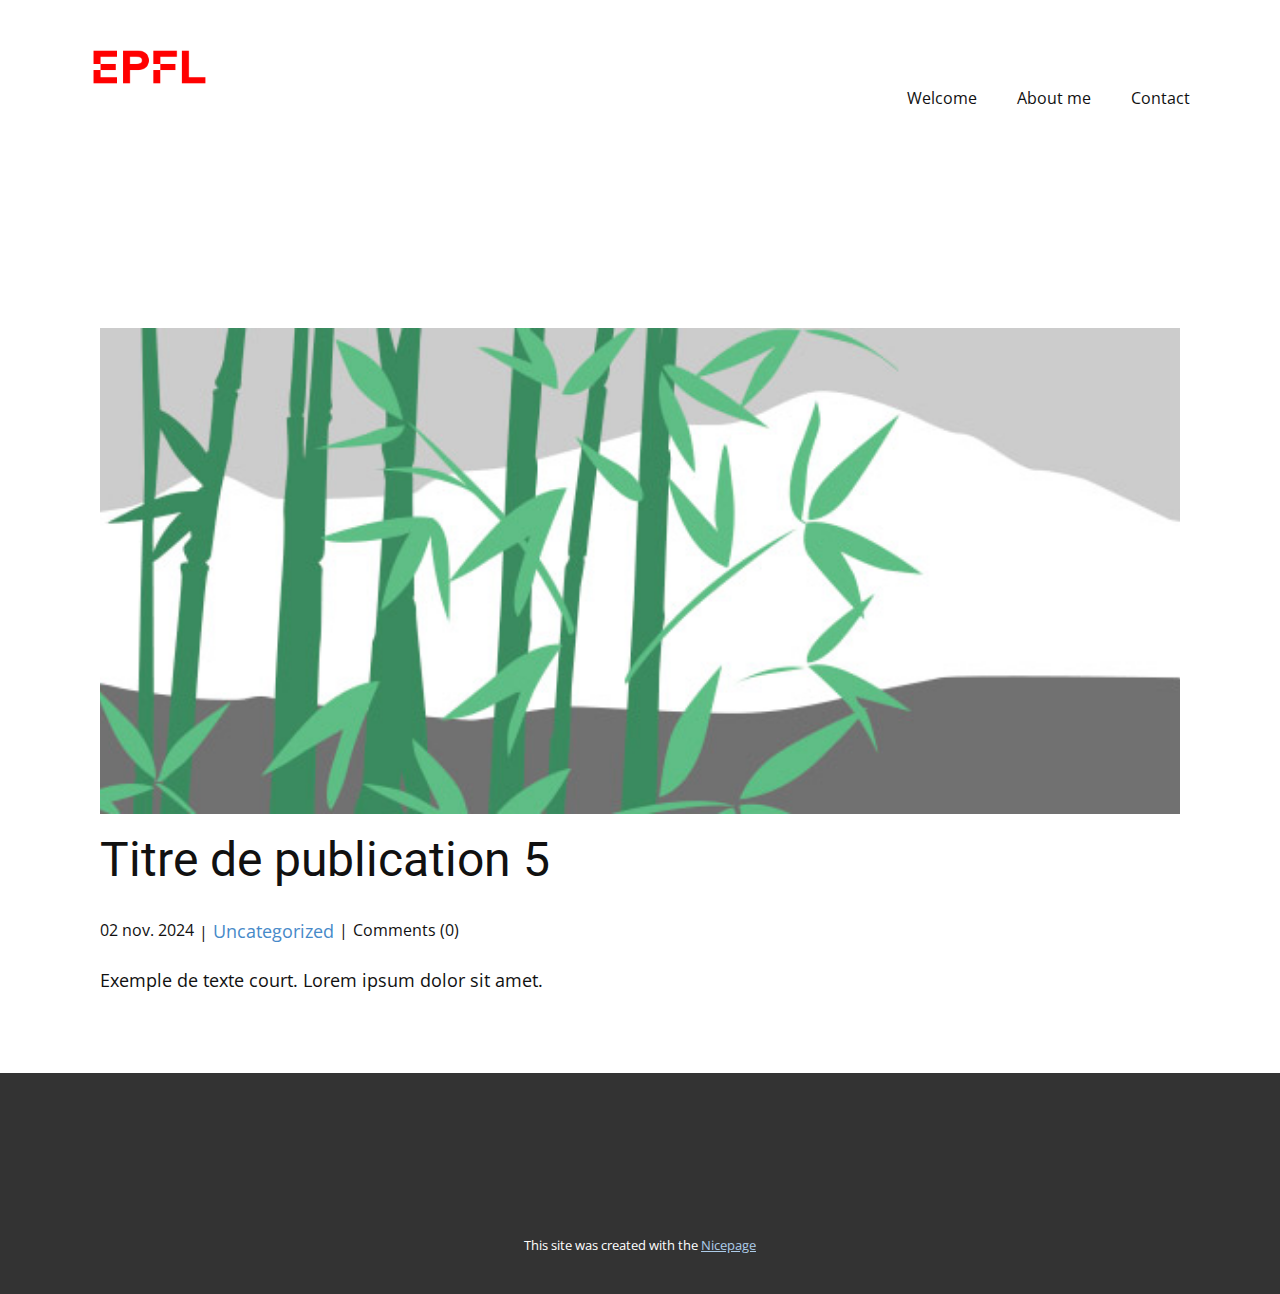
<file: blog/publication-4.html>
<!DOCTYPE html>
<html style="font-size: 16px;" lang="fr"><head>
    <meta name="viewport" content="width=device-width, initial-scale=1.0">
    <meta charset="utf-8">
    <meta name="keywords" content="Titre de publication 1">
    <meta name="description" content="">
    <title>Titre de publication 5</title>
    <link rel="stylesheet" href="../nicepage.css" media="screen">
<link rel="stylesheet" href="../Post-Template.css" media="screen">
    <script class="u-script" type="text/javascript" src="../jquery.js" defer=""></script>
    <script class="u-script" type="text/javascript" src="../nicepage.js" defer=""></script>
    <meta name="generator" content="Nicepage 7.5.2, nicepage.com">
    
    
    
    <link id="u-theme-google-font" rel="stylesheet" href="https://fonts.googleapis.com/css?family=Roboto:100,100i,300,300i,400,400i,500,500i,700,700i,900,900i|Open+Sans:300,300i,400,400i,500,500i,600,600i,700,700i,800,800i">
    <script type="application/ld+json">{
		"@context": "http://schema.org",
		"@type": "Organization",
		"name": "",
		"logo": "images/logo.png"
}</script>
    <meta name="theme-color" content="#478ac9">
  <meta data-intl-tel-input-cdn-path="intlTelInput/"></head>
  <body data-path-to-root="./" data-include-products="false" class="u-body u-xl-mode" data-lang="fr"><header class=" u-border-no-bottom u-border-no-left u-border-no-right u-border-no-top u-clearfix u-header u-section-row-container" id="sec-2d0d" style="background-image: none"><div class="u-section-rows">
        <div class="u-clearfix u-section-row" data-animation-name="" data-animation-duration="0" data-animation-delay="0" data-animation-direction="" id="sec-e608">
          <div class="u-clearfix u-sheet u-valign-middle u-sheet-1">
            <a href="#" class="u-image u-logo u-image-1" data-image-width="1920" data-image-height="1080">
              <img src="../images/logo.png" class="u-logo-image u-logo-image-1">
            </a>
            <nav class="u-menu u-menu-one-level u-offcanvas u-menu-1">
              <div class="menu-collapse" style="font-size: 1rem; letter-spacing: 0px;">
                <a class="u-button-style u-custom-left-right-menu-spacing u-custom-padding-bottom u-custom-top-bottom-menu-spacing u-hamburger-link u-nav-link u-text-active-palette-1-base u-text-hover-palette-2-base" href="#">
                  <svg class="u-svg-link" viewBox="0 0 24 24"><use xlink:href="#menu-hamburger"></use></svg>
                  <svg class="u-svg-content" version="1.1" id="menu-hamburger" viewBox="0 0 16 16" x="0px" y="0px" xmlns:xlink="http://www.w3.org/1999/xlink" xmlns="http://www.w3.org/2000/svg"><g><rect y="1" width="16" height="2"></rect><rect y="7" width="16" height="2"></rect><rect y="13" width="16" height="2"></rect>
</g></svg>
                </a>
              </div>
              <div class="u-custom-menu u-nav-container">
                <ul class="u-nav u-unstyled u-nav-1"><li class="u-nav-item"><a class="u-button-style u-nav-link u-text-active-palette-1-base u-text-hover-palette-2-base" href="../#sec-7e2e" data-page-id="1869829940" style="padding: 10px 20px;">Welcome</a>
</li><li class="u-nav-item"><a class="u-button-style u-nav-link u-text-active-palette-1-base u-text-hover-palette-2-base" href="../#sec-7e2e" data-page-id="1869829940" style="padding: 10px 20px;">About me</a>
</li><li class="u-nav-item"><a class="u-button-style u-nav-link u-text-active-palette-1-base u-text-hover-palette-2-base" href="../#sec-862b" data-page-id="1869829940" style="padding: 10px 20px;">Contact</a>
</li></ul>
              </div>
              <div class="u-custom-menu u-nav-container-collapse">
                <div class="u-black u-container-style u-inner-container-layout u-opacity u-opacity-95 u-sidenav">
                  <div class="u-inner-container-layout u-sidenav-overflow">
                    <div class="u-menu-close"></div>
                    <ul class="u-align-center u-nav u-popupmenu-items u-unstyled u-nav-2"><li class="u-nav-item"><a class="u-button-style u-nav-link" href="../#sec-7e2e" data-page-id="1869829940">Welcome</a>
</li><li class="u-nav-item"><a class="u-button-style u-nav-link" href="../#sec-7e2e" data-page-id="1869829940">About me</a>
</li><li class="u-nav-item"><a class="u-button-style u-nav-link" href="../#sec-862b" data-page-id="1869829940">Contact</a>
</li></ul>
                  </div>
                </div>
                <div class="u-black u-menu-overlay u-opacity u-opacity-70"></div>
              </div>
            </nav>
          </div>
          
          
          
          
          
        </div>
        <div class="u-section-row" id="sec-c773">
          <div class="u-clearfix u-sheet u-sheet-2"></div>
          
          
          
          
          
        </div>
      </div></header>
    <section class="u-align-center u-clearfix u-section-1" id="sec-0ee1">
      <div class="u-clearfix u-sheet u-valign-middle-md u-valign-middle-sm u-valign-middle-xs u-sheet-1"><!--post_details--><!--post_details_options_json--><!--{"source":""}--><!--/post_details_options_json--><!--blog_post-->
        <div class="u-container-style u-expanded-width u-post-details u-post-details-1">
          <div class="u-container-layout u-valign-middle u-container-layout-1"><!--blog_post_image-->
            <img alt="" class="u-blog-control u-expanded-width u-image u-image-default u-image-1" src="../images/68f64b9d.jpeg"><!--/blog_post_image--><!--blog_post_header-->
            <h2 class="u-blog-control u-text u-text-1">Titre de publication 5</h2><!--/blog_post_header--><!--blog_post_metadata-->
            <div class="u-blog-control u-metadata u-metadata-1"><!--blog_post_metadata_date-->
              <span class="u-meta-date u-meta-icon">02 nov. 2024</span><!--/blog_post_metadata_date--><!--blog_post_metadata_category-->
              <span class="u-meta-category u-meta-icon"><a href="../blog/blog.html#/blog-1///">Uncategorized</a></span><!--/blog_post_metadata_category--><!--blog_post_metadata_comments-->
              <span class="u-meta-comments u-meta-icon"><!--blog_post_metadata_comments_content-->Comments (0)<!--/blog_post_metadata_comments_content--></span><!--/blog_post_metadata_comments-->
            </div><!--/blog_post_metadata--><!--blog_post_content-->
            <div class="u-align-justify u-blog-control u-post-content u-text u-text-2 fr-view">
  <p>Exemple de texte court. Lorem ipsum dolor sit amet.</p>
  </div><!--/blog_post_content-->
          </div>
        </div><!--/blog_post--><!--/post_details-->
      </div>
    </section>
    
    
    
    <footer class="u-align-center u-clearfix u-container-align-center u-footer u-grey-80 u-footer" id="sec-cfc1"><div class="u-clearfix u-sheet u-sheet-1"></div></footer>
    <section class="u-backlink u-clearfix u-grey-80">
      <p class="u-text">
        <span>This site was created with the </span>
        <a class="u-link" href="https://nicepage.com/" target="_blank" rel="nofollow">
          <span>Nicepage</span>
        </a>
      </p>
    </section>
  
</body></html>
</file>
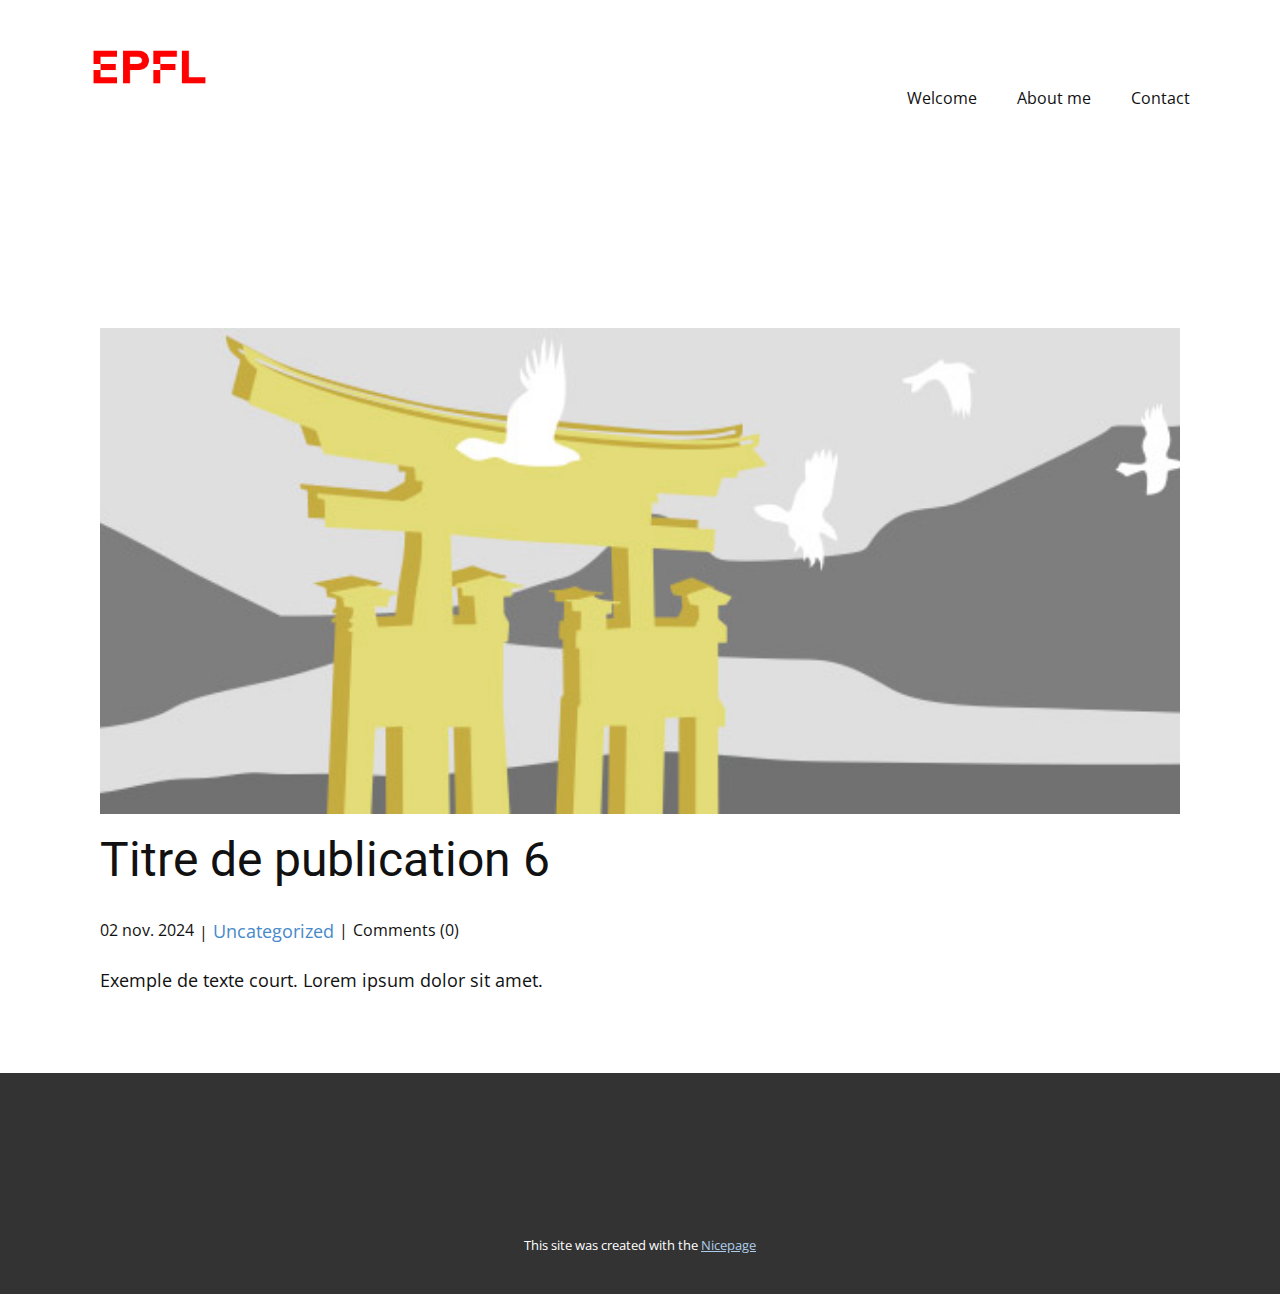
<file: blog/publication-5.html>
<!DOCTYPE html>
<html style="font-size: 16px;" lang="fr"><head>
    <meta name="viewport" content="width=device-width, initial-scale=1.0">
    <meta charset="utf-8">
    <meta name="keywords" content="Titre de publication 1">
    <meta name="description" content="">
    <title>Titre de publication 6</title>
    <link rel="stylesheet" href="../nicepage.css" media="screen">
<link rel="stylesheet" href="../Post-Template.css" media="screen">
    <script class="u-script" type="text/javascript" src="../jquery.js" defer=""></script>
    <script class="u-script" type="text/javascript" src="../nicepage.js" defer=""></script>
    <meta name="generator" content="Nicepage 7.5.2, nicepage.com">
    
    
    
    <link id="u-theme-google-font" rel="stylesheet" href="https://fonts.googleapis.com/css?family=Roboto:100,100i,300,300i,400,400i,500,500i,700,700i,900,900i|Open+Sans:300,300i,400,400i,500,500i,600,600i,700,700i,800,800i">
    <script type="application/ld+json">{
		"@context": "http://schema.org",
		"@type": "Organization",
		"name": "",
		"logo": "images/logo.png"
}</script>
    <meta name="theme-color" content="#478ac9">
  <meta data-intl-tel-input-cdn-path="intlTelInput/"></head>
  <body data-path-to-root="./" data-include-products="false" class="u-body u-xl-mode" data-lang="fr"><header class=" u-border-no-bottom u-border-no-left u-border-no-right u-border-no-top u-clearfix u-header u-section-row-container" id="sec-2d0d" style="background-image: none"><div class="u-section-rows">
        <div class="u-clearfix u-section-row" data-animation-name="" data-animation-duration="0" data-animation-delay="0" data-animation-direction="" id="sec-e608">
          <div class="u-clearfix u-sheet u-valign-middle u-sheet-1">
            <a href="#" class="u-image u-logo u-image-1" data-image-width="1920" data-image-height="1080">
              <img src="../images/logo.png" class="u-logo-image u-logo-image-1">
            </a>
            <nav class="u-menu u-menu-one-level u-offcanvas u-menu-1">
              <div class="menu-collapse" style="font-size: 1rem; letter-spacing: 0px;">
                <a class="u-button-style u-custom-left-right-menu-spacing u-custom-padding-bottom u-custom-top-bottom-menu-spacing u-hamburger-link u-nav-link u-text-active-palette-1-base u-text-hover-palette-2-base" href="#">
                  <svg class="u-svg-link" viewBox="0 0 24 24"><use xlink:href="#menu-hamburger"></use></svg>
                  <svg class="u-svg-content" version="1.1" id="menu-hamburger" viewBox="0 0 16 16" x="0px" y="0px" xmlns:xlink="http://www.w3.org/1999/xlink" xmlns="http://www.w3.org/2000/svg"><g><rect y="1" width="16" height="2"></rect><rect y="7" width="16" height="2"></rect><rect y="13" width="16" height="2"></rect>
</g></svg>
                </a>
              </div>
              <div class="u-custom-menu u-nav-container">
                <ul class="u-nav u-unstyled u-nav-1"><li class="u-nav-item"><a class="u-button-style u-nav-link u-text-active-palette-1-base u-text-hover-palette-2-base" href="../#sec-7e2e" data-page-id="1869829940" style="padding: 10px 20px;">Welcome</a>
</li><li class="u-nav-item"><a class="u-button-style u-nav-link u-text-active-palette-1-base u-text-hover-palette-2-base" href="../#sec-7e2e" data-page-id="1869829940" style="padding: 10px 20px;">About me</a>
</li><li class="u-nav-item"><a class="u-button-style u-nav-link u-text-active-palette-1-base u-text-hover-palette-2-base" href="../#sec-862b" data-page-id="1869829940" style="padding: 10px 20px;">Contact</a>
</li></ul>
              </div>
              <div class="u-custom-menu u-nav-container-collapse">
                <div class="u-black u-container-style u-inner-container-layout u-opacity u-opacity-95 u-sidenav">
                  <div class="u-inner-container-layout u-sidenav-overflow">
                    <div class="u-menu-close"></div>
                    <ul class="u-align-center u-nav u-popupmenu-items u-unstyled u-nav-2"><li class="u-nav-item"><a class="u-button-style u-nav-link" href="../#sec-7e2e" data-page-id="1869829940">Welcome</a>
</li><li class="u-nav-item"><a class="u-button-style u-nav-link" href="../#sec-7e2e" data-page-id="1869829940">About me</a>
</li><li class="u-nav-item"><a class="u-button-style u-nav-link" href="../#sec-862b" data-page-id="1869829940">Contact</a>
</li></ul>
                  </div>
                </div>
                <div class="u-black u-menu-overlay u-opacity u-opacity-70"></div>
              </div>
            </nav>
          </div>
          
          
          
          
          
        </div>
        <div class="u-section-row" id="sec-c773">
          <div class="u-clearfix u-sheet u-sheet-2"></div>
          
          
          
          
          
        </div>
      </div></header>
    <section class="u-align-center u-clearfix u-section-1" id="sec-0ee1">
      <div class="u-clearfix u-sheet u-valign-middle-md u-valign-middle-sm u-valign-middle-xs u-sheet-1"><!--post_details--><!--post_details_options_json--><!--{"source":""}--><!--/post_details_options_json--><!--blog_post-->
        <div class="u-container-style u-expanded-width u-post-details u-post-details-1">
          <div class="u-container-layout u-valign-middle u-container-layout-1"><!--blog_post_image-->
            <img alt="" class="u-blog-control u-expanded-width u-image u-image-default u-image-1" src="../images/8ad73f3c.jpeg"><!--/blog_post_image--><!--blog_post_header-->
            <h2 class="u-blog-control u-text u-text-1">Titre de publication 6</h2><!--/blog_post_header--><!--blog_post_metadata-->
            <div class="u-blog-control u-metadata u-metadata-1"><!--blog_post_metadata_date-->
              <span class="u-meta-date u-meta-icon">02 nov. 2024</span><!--/blog_post_metadata_date--><!--blog_post_metadata_category-->
              <span class="u-meta-category u-meta-icon"><a href="../blog/blog.html#/blog-1///">Uncategorized</a></span><!--/blog_post_metadata_category--><!--blog_post_metadata_comments-->
              <span class="u-meta-comments u-meta-icon"><!--blog_post_metadata_comments_content-->Comments (0)<!--/blog_post_metadata_comments_content--></span><!--/blog_post_metadata_comments-->
            </div><!--/blog_post_metadata--><!--blog_post_content-->
            <div class="u-align-justify u-blog-control u-post-content u-text u-text-2 fr-view">
  <p>Exemple de texte court. Lorem ipsum dolor sit amet.</p>
  </div><!--/blog_post_content-->
          </div>
        </div><!--/blog_post--><!--/post_details-->
      </div>
    </section>
    
    
    
    <footer class="u-align-center u-clearfix u-container-align-center u-footer u-grey-80 u-footer" id="sec-cfc1"><div class="u-clearfix u-sheet u-sheet-1"></div></footer>
    <section class="u-backlink u-clearfix u-grey-80">
      <p class="u-text">
        <span>This site was created with the </span>
        <a class="u-link" href="https://nicepage.com/" target="_blank" rel="nofollow">
          <span>Nicepage</span>
        </a>
      </p>
    </section>
  
</body></html>
</file>
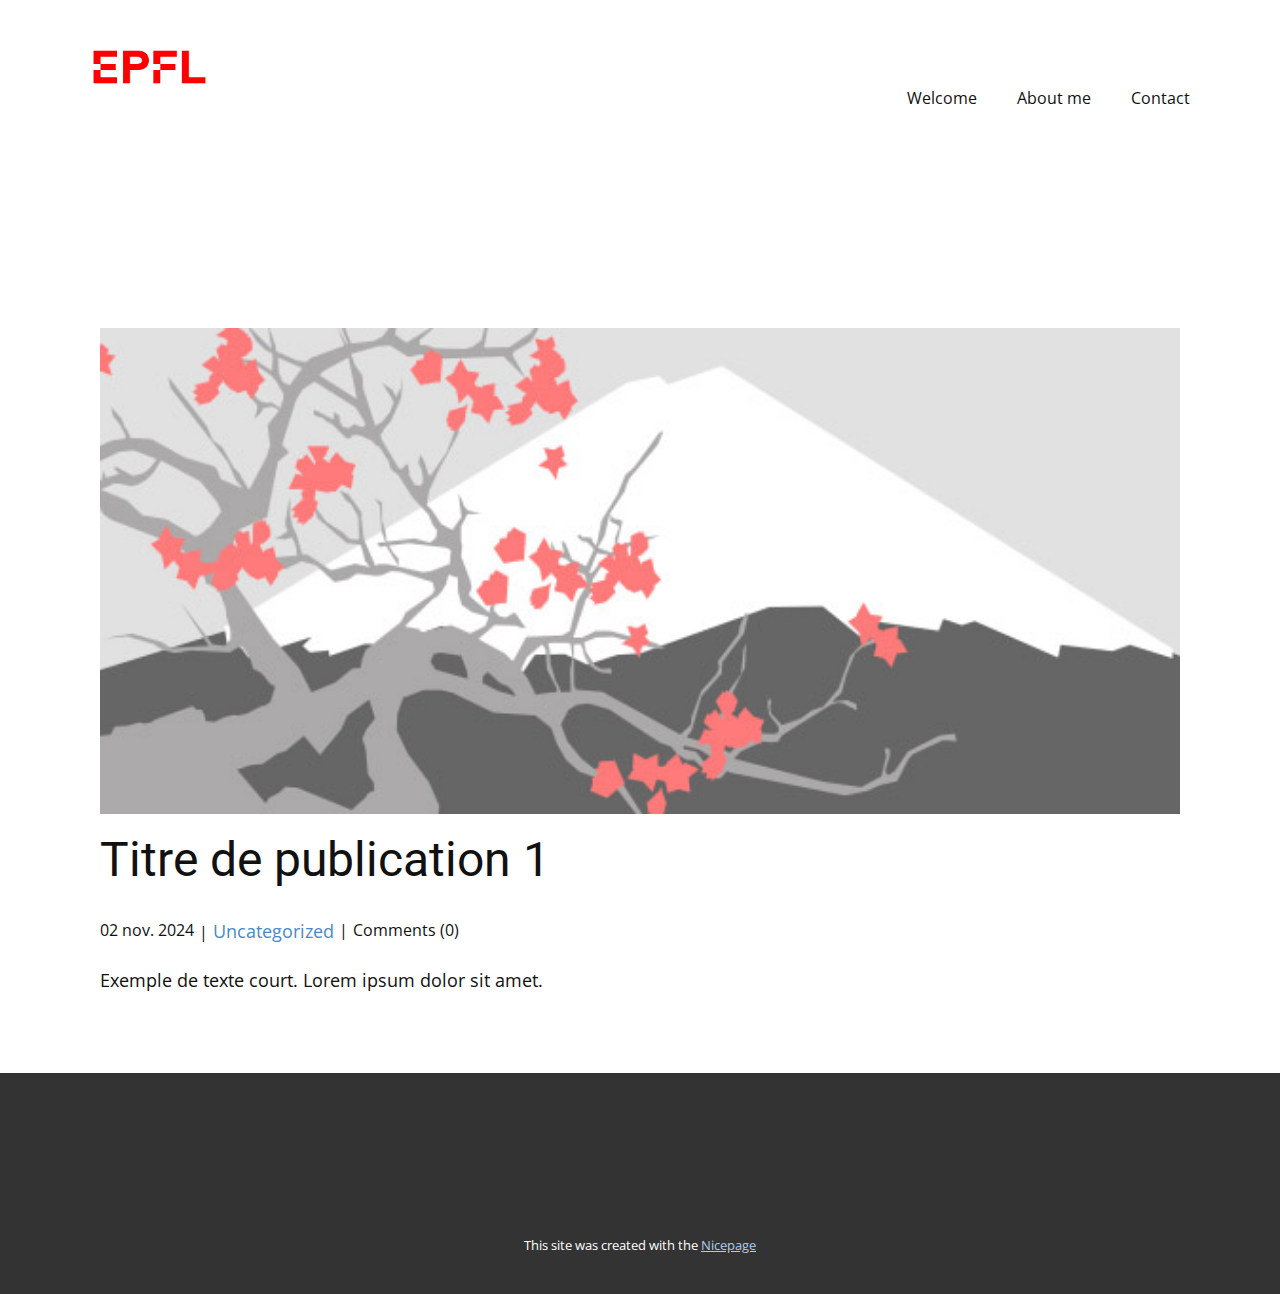
<file: blog/publication.html>
<!DOCTYPE html>
<html style="font-size: 16px;" lang="fr"><head>
    <meta name="viewport" content="width=device-width, initial-scale=1.0">
    <meta charset="utf-8">
    <meta name="keywords" content="Titre de publication 1">
    <meta name="description" content="">
    <title>Titre de publication 1</title>
    <link rel="stylesheet" href="../nicepage.css" media="screen">
<link rel="stylesheet" href="../Post-Template.css" media="screen">
    <script class="u-script" type="text/javascript" src="../jquery.js" defer=""></script>
    <script class="u-script" type="text/javascript" src="../nicepage.js" defer=""></script>
    <meta name="generator" content="Nicepage 7.5.2, nicepage.com">
    
    
    
    <link id="u-theme-google-font" rel="stylesheet" href="https://fonts.googleapis.com/css?family=Roboto:100,100i,300,300i,400,400i,500,500i,700,700i,900,900i|Open+Sans:300,300i,400,400i,500,500i,600,600i,700,700i,800,800i">
    <script type="application/ld+json">{
		"@context": "http://schema.org",
		"@type": "Organization",
		"name": "",
		"logo": "images/logo.png"
}</script>
    <meta name="theme-color" content="#478ac9">
  <meta data-intl-tel-input-cdn-path="intlTelInput/"></head>
  <body data-path-to-root="./" data-include-products="false" class="u-body u-xl-mode" data-lang="fr"><header class=" u-border-no-bottom u-border-no-left u-border-no-right u-border-no-top u-clearfix u-header u-section-row-container" id="sec-2d0d" style="background-image: none"><div class="u-section-rows">
        <div class="u-clearfix u-section-row" data-animation-name="" data-animation-duration="0" data-animation-delay="0" data-animation-direction="" id="sec-e608">
          <div class="u-clearfix u-sheet u-valign-middle u-sheet-1">
            <a href="#" class="u-image u-logo u-image-1" data-image-width="1920" data-image-height="1080">
              <img src="../images/logo.png" class="u-logo-image u-logo-image-1">
            </a>
            <nav class="u-menu u-menu-one-level u-offcanvas u-menu-1">
              <div class="menu-collapse" style="font-size: 1rem; letter-spacing: 0px;">
                <a class="u-button-style u-custom-left-right-menu-spacing u-custom-padding-bottom u-custom-top-bottom-menu-spacing u-hamburger-link u-nav-link u-text-active-palette-1-base u-text-hover-palette-2-base" href="#">
                  <svg class="u-svg-link" viewBox="0 0 24 24"><use xlink:href="#menu-hamburger"></use></svg>
                  <svg class="u-svg-content" version="1.1" id="menu-hamburger" viewBox="0 0 16 16" x="0px" y="0px" xmlns:xlink="http://www.w3.org/1999/xlink" xmlns="http://www.w3.org/2000/svg"><g><rect y="1" width="16" height="2"></rect><rect y="7" width="16" height="2"></rect><rect y="13" width="16" height="2"></rect>
</g></svg>
                </a>
              </div>
              <div class="u-custom-menu u-nav-container">
                <ul class="u-nav u-unstyled u-nav-1"><li class="u-nav-item"><a class="u-button-style u-nav-link u-text-active-palette-1-base u-text-hover-palette-2-base" href="../#sec-7e2e" data-page-id="1869829940" style="padding: 10px 20px;">Welcome</a>
</li><li class="u-nav-item"><a class="u-button-style u-nav-link u-text-active-palette-1-base u-text-hover-palette-2-base" href="../#sec-7e2e" data-page-id="1869829940" style="padding: 10px 20px;">About me</a>
</li><li class="u-nav-item"><a class="u-button-style u-nav-link u-text-active-palette-1-base u-text-hover-palette-2-base" href="../#sec-862b" data-page-id="1869829940" style="padding: 10px 20px;">Contact</a>
</li></ul>
              </div>
              <div class="u-custom-menu u-nav-container-collapse">
                <div class="u-black u-container-style u-inner-container-layout u-opacity u-opacity-95 u-sidenav">
                  <div class="u-inner-container-layout u-sidenav-overflow">
                    <div class="u-menu-close"></div>
                    <ul class="u-align-center u-nav u-popupmenu-items u-unstyled u-nav-2"><li class="u-nav-item"><a class="u-button-style u-nav-link" href="../#sec-7e2e" data-page-id="1869829940">Welcome</a>
</li><li class="u-nav-item"><a class="u-button-style u-nav-link" href="../#sec-7e2e" data-page-id="1869829940">About me</a>
</li><li class="u-nav-item"><a class="u-button-style u-nav-link" href="../#sec-862b" data-page-id="1869829940">Contact</a>
</li></ul>
                  </div>
                </div>
                <div class="u-black u-menu-overlay u-opacity u-opacity-70"></div>
              </div>
            </nav>
          </div>
          
          
          
          
          
        </div>
        <div class="u-section-row" id="sec-c773">
          <div class="u-clearfix u-sheet u-sheet-2"></div>
          
          
          
          
          
        </div>
      </div></header>
    <section class="u-align-center u-clearfix u-section-1" id="sec-0ee1">
      <div class="u-clearfix u-sheet u-valign-middle-md u-valign-middle-sm u-valign-middle-xs u-sheet-1"><!--post_details--><!--post_details_options_json--><!--{"source":""}--><!--/post_details_options_json--><!--blog_post-->
        <div class="u-container-style u-expanded-width u-post-details u-post-details-1">
          <div class="u-container-layout u-valign-middle u-container-layout-1"><!--blog_post_image-->
            <img alt="" class="u-blog-control u-expanded-width u-image u-image-default u-image-1" src="../images/0fd3416c.jpeg"><!--/blog_post_image--><!--blog_post_header-->
            <h2 class="u-blog-control u-text u-text-1">Titre de publication 1</h2><!--/blog_post_header--><!--blog_post_metadata-->
            <div class="u-blog-control u-metadata u-metadata-1"><!--blog_post_metadata_date-->
              <span class="u-meta-date u-meta-icon">02 nov. 2024</span><!--/blog_post_metadata_date--><!--blog_post_metadata_category-->
              <span class="u-meta-category u-meta-icon"><a href="../blog/blog.html#/blog-1///">Uncategorized</a></span><!--/blog_post_metadata_category--><!--blog_post_metadata_comments-->
              <span class="u-meta-comments u-meta-icon"><!--blog_post_metadata_comments_content-->Comments (0)<!--/blog_post_metadata_comments_content--></span><!--/blog_post_metadata_comments-->
            </div><!--/blog_post_metadata--><!--blog_post_content-->
            <div class="u-align-justify u-blog-control u-post-content u-text u-text-2 fr-view">
  <p>Exemple de texte court. Lorem ipsum dolor sit amet.</p>
  </div><!--/blog_post_content-->
          </div>
        </div><!--/blog_post--><!--/post_details-->
      </div>
    </section>
    
    
    
    <footer class="u-align-center u-clearfix u-container-align-center u-footer u-grey-80 u-footer" id="sec-cfc1"><div class="u-clearfix u-sheet u-sheet-1"></div></footer>
    <section class="u-backlink u-clearfix u-grey-80">
      <p class="u-text">
        <span>This site was created with the </span>
        <a class="u-link" href="https://nicepage.com/" target="_blank" rel="nofollow">
          <span>Nicepage</span>
        </a>
      </p>
    </section>
  
</body></html>
</file>
